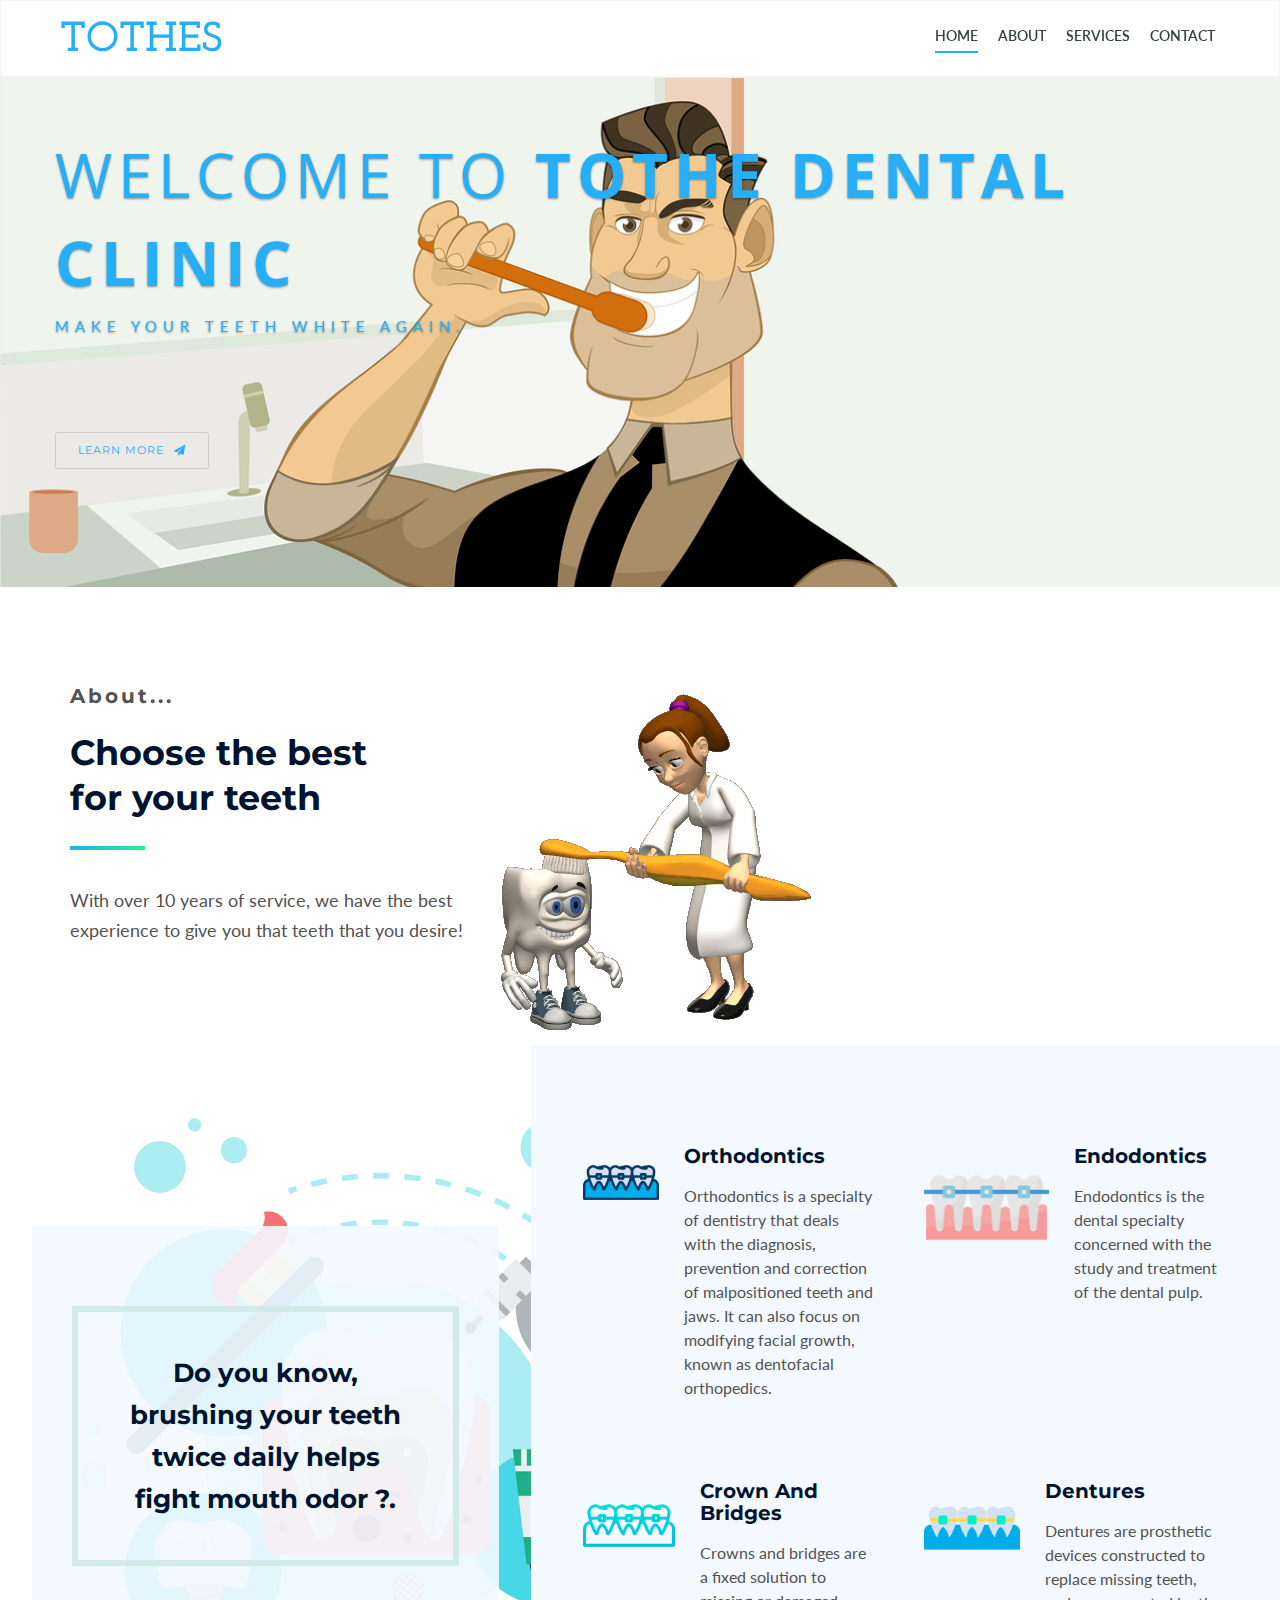
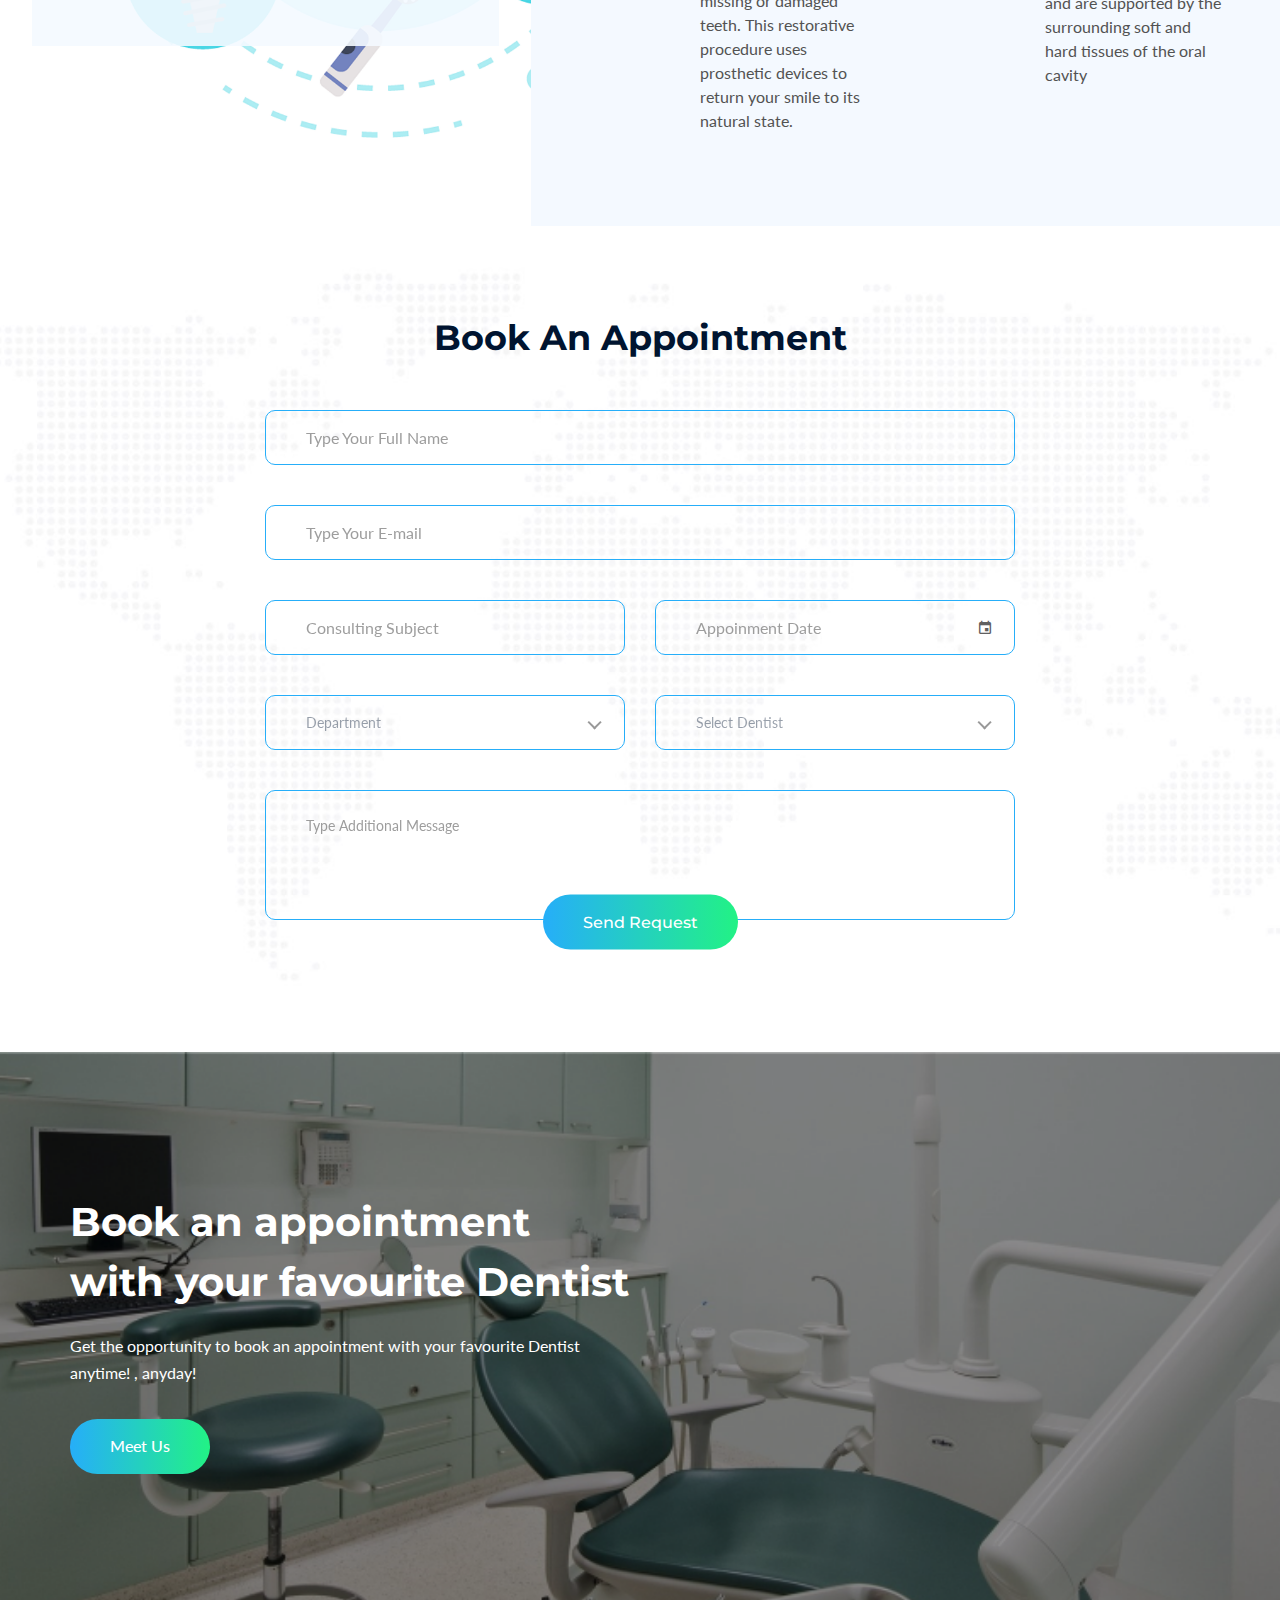
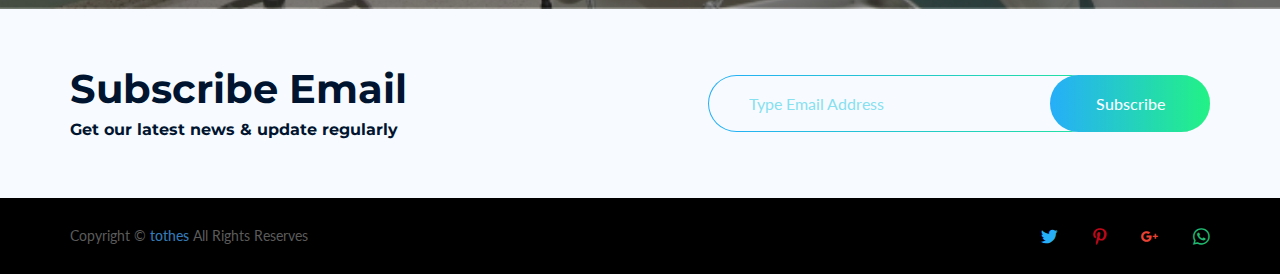
<file: index.html>
<!doctype html>
<html class="no-js" lang="en">

<head>
    <meta charset="utf-8">
    <meta http-equiv="x-ua-compatible" content="ie=edge">
    <title>Tothes - Dental Clinic Service</title>
    <meta name="Best Dental Clinic in Africa" content="">
    <meta name="viewport" content="width=device-width, initial-scale=1">
    
    <!-- Place favicon.ico in the root directory -->
    <link rel="shortcut icon" type="image/x-icon" href="images/favicon.png">
    <link rel="apple-touch-icon" href="apple-touch-icon.png">
    
    <!-- All css files are included here. -->
    <link rel="stylesheet" href="css/bootstrap.min.css">
    <link rel="stylesheet" href="css/bootstrap.minn.css">
    <link rel="stylesheet" href="css/plugin.css">
    <link rel="stylesheet" href="css/default.css">
    <link rel="stylesheet" href="style.css">
    <link rel="stylesheet" href="css/responsive.css">
    <link rel="stylesheet" type="text/css" href="css/font-awesome.min.css">
    <link href='https://fonts.googleapis.com/css?family=Open+Sans:300,600|Raleway:600,300|Josefin+Slab:400,700,600italic,600,400italic' rel='stylesheet' type='text/css'>
    <link rel="stylesheet" type="text/css" href="css/slick-team-slider.css" />
    <link rel="stylesheet" type="text/css" href="css/style.css">
    
    <!-- Modernizr JS -->
    <script src="js/vendor/modernizr-2.8.3.min.js"></script>
</head>

<body>
    <!-- Body main wrapper start -->
    <div class="wrapper">
        <!-- Start Header Style -->
        <!--HEADER START-->
  <div class="main-navigation navbar-fixed-top">
    <nav class="navbar navbar-default">
      <div class="container">
        <div class="navbar-header">
          <button type="button" class="navbar-toggle" data-toggle="collapse" data-target="#myNavbar">
			    <span class="icon-bar"></span>
			    <span class="icon-bar"></span>
			    <span class="icon-bar"></span>
			  </button>
          <a class="navbar-brand" href="index.html" style="color: #26aef9;">Tothes</a>
        </div>
        <div class="collapse navbar-collapse" id="myNavbar">
          <ul class="nav navbar-nav navbar-right">
            <li class="active"><a href="index.html">Home</a></li>
            <li><a href="about-us.html">about</a></li>
            <li><a href="service.html">Services</a></li>
            <li><a href="contact-us.html">Contact</a></li>
          </ul>
        </div>
      </div>
    </nav>
  </div>
  <!--HEADER END-->

  <!--BANNER START-->
  <div id="banner" class="section-padding">
    <div class="container">
      <div class="row">
        <div class="jumbotron">
          <h1 class="small" style="color: #26aef9">Welcome To <span class="bold">Tothe Dental Clinic</span></h1>
          <p class="big" style="color: #26aef9">Make your teeth White again.</p>
          <a href="about-us.html" class="btn btn-banner" style="color: #26aef9">Learn More<i class="fa fa-send"></i></a>
        </div>
      </div>
    </div>
  </div>
  <!--BANNER END-->
       
        <!-- Start Support Area -->
        <section class="htc__support__area ptb--100 bg__white">
            <div class="container">
                <div class="row">
                    <div class="htc__support__wrap clearfix">
                        <div class="about__right_image">
                            <img src="images/about/h_about.gif" alt="">
                        </div>
                        <div class="col-lg-7 col-sm-12 col-12">
                            <div class="htc__support__content">
                                <div class="htc__support__inner">
                                    <h4 class="text--theme">About...</h4>
                                    <h2 class="text--theme">Choose the best <br>  for your teeth</h2>
                                    <div class="htc__support__details">
                                        <p> With over 10 years of service, we have the best experience to give you that teeth that you desire!</p>
                                    </div>
                                </div>
                            </div>
                        </div>
                    </div>
                </div>
            </div>
        </section>
        <!-- End Support Area -->
        <!-- Start Try Solve Area -->
        <section class="htc__try__solve__area">
            <div class="container-fluid">
                <div class="home--try" style="background: rgba(0, 0, 0, 0) url(images/about/2.png) no-repeat scroll 0 0 / cover;" >
                    <div class="htc__try__solveleft">
                        <div class="htc__try__details">
                            <div class="try_solve_middle_inner">
                                <h2>Do you know, brushing your teeth twice daily helps fight mouth odor ?.</h2>
                            </div>
                        </div>
                    </div>
                </div>                
                <div class="row">
                    <div class="offset-lg-5 col-lg-7 col-md-12 col-12">
                        <div class="htc__solve__items">
                            <div class="htc__solve__content pb--80">
                                <!-- Start Single Items -->
                                <div class="ht__sin__solve">
                                    <div class="ser_icon">
                                        <img src="images/service/icon/ser-cion.png" alt="services Icon">
                                    </div>
                                    <div class="ser__content">
                                        <h4><a href="single-services.html">Orthodontics</a></h4>
                                        <p>Orthodontics is a specialty of dentistry that deals with the diagnosis, prevention and correction of malpositioned teeth and jaws. It can also focus on modifying facial growth, known as dentofacial orthopedics.</p>
                                    </div>
                                </div>
                                <!-- End Single Items -->
                                <!-- Start Single Items -->
                                <div class="ht__sin__solve">
                                    <div class="ser_icon">
                                        <img src="images/service/icon/ser-cion-3.png" alt="services Icon">
                                    </div>
                                    <div class="ser__content">
                                        <h4><a href="single-services.html">Endodontics</a></h4>
                                        <p>Endodontics is the dental specialty concerned with the study and treatment of the dental pulp.</p>
                                    </div>
                                </div>
                            </div>
                            <!-- End Single Items -->
                            <div class="htc__solve__content">
                                <!-- Start Single Items -->
                                <div class="ht__sin__solve">
                                    <div class="ser_icon">
                                        <img src="images/service/icon/ser-cion-2.png" alt="services Icon">
                                    </div>
                                    <div class="ser__content">
                                        <h4><a href="single-services.html">Crown and bridges</a></h4>
                                        <p>Crowns and bridges are a fixed solution to missing or damaged teeth. This restorative procedure uses prosthetic devices to return your smile to its natural state.</p>
                                    </div>
                                </div>
                                <!-- End Single Items -->
                                <!-- Start Single Items -->
                                <div class="ht__sin__solve">
                                    <div class="ser_icon">
                                        <img src="images/service/icon/ser-cion-4.png" alt="services Icon">
                                    </div> 
                                    <div class="ser__content">
                                        <h4><a href="single-services.html">Dentures</a></h4>
                                        <p>Dentures are prosthetic devices constructed to replace missing teeth, and are supported by the surrounding soft and hard tissues of the oral cavity</p>
                                    </div>
                                </div>
                                <!-- End Single Items -->
                            </div>
                        </div>
                    </div>
                </div>
            </div>
        </section>
        <!-- End Try Solve Area -->
        <!-- Start Gallery Area -->
        
        <!-- End Gallery Area -->
        <!-- Start Appoinment Area -->
        <section class="htc__appoinment__area">
            <div class="container">
                    <div class="row">
                        <div class="col-xl-8 offset-xl-2 col-lg-12 col-12">
                            <div class="section__title text-center">
                                <h2>Book an Appointment</h2>
                            </div>
                            <div class="htc__appoinment__wrap">
                                <div class="htc__appoinment__form">
                                    <form action="#">
                                        <div class="htc__app__box__inner">
                                            <div class="htc__app__box">
                                                <div class="input_inner">
                                                    <input type="text" placeholder="Type Your Full Name">
                                                </div>
                                            </div>
                                         </div>
                                        <div class="htc__app__box__inner">
                                            <div class="htc__app__box">
                                                <input type="email" placeholder="Type Your E-mail">
                                            </div>
                                        </div>
                                        <div class="htc__app__box__inner">
                                            <div class="htc__app__box">
                                                <input type="text" placeholder="Consulting Subject">
                                            </div>
                                            <div class="htc__app__box psy__calendar">
                                                <input class="date__dropdown" placeholder="Appoinment Date" type="text" id="datepicker">
                                            </div>
                                        </div> 
                                        <div class="htc__app__box__inner">
                                            
                                            <div class="htc__app__box doctor_select">
                                                <div class="doctor_select_inner">
                                                    <select>
                                                        <option value="1" selected>Department</option>
                                                        <option value="2" >Orthodontics</option>
                                                        <option value="3" >Endodontics</option>
                                                        <option value="4" >Crown And Bridges</option>
                                                        <option value="5" >Dentures</option>
                                                    </select>
                                                </div>
                                            </div> 
                                            <div class="htc__app__box doctor_select">
                                                <div class="doctor_select_inner">
                                                    <select>
                                                        <option value="1" selected>Select Dentist</option>
                                                        <option value="2" >Dr. Kunle Asiwaju</option>
                                                        <option value="3" >Dr. Chinedu Anaka</option>
                                                        <option value="4" >Dr. Mohammed Suliat</option>
                                                        <option value="5" >Dr. Segun Oluwa</option>
                                                    </select>
                                                </div>
                                            </div>
                                        </div>
                                        <div class="appoinment_message">
                                            <div class="htc__app__box message">
                                               <textarea name="Message" placeholder="Type Additional Message"></textarea>
                                            </div>
                                            <div class="ht__appoin__btn">
                                                <button type="submit">Send Request</button>
                                            </div>
                                        </div>
                                    </form>
                                </div>                            
                            </div>                            
                        </div>
                    </div>
                </div>
        
        </section>
        <!-- End Appoinment Area -->
        
        <!--Special Banner start-->
        <div class="special_banner">
            <div class="container">
                <div class="row">
                    <div class="col-lg-7 col-12">
                        <div class="sepcial_banner_content">
                            <h2 style="color: white">Book an appointment</h2>
                            <h2 style="color: white">with your favourite Dentist</h2>
                            <p style="color: white">Get the opportunity to book an appointment with your favourite Dentist anytime! , anyday!</p>
                            <a href="dentist-details.html">Meet us</a>
                        </div>
                    </div>
                </div>
            </div>
        </div>
        <!--special Banner end-->

        
        
       
        <!-- Start Subscribe Area -->
        <section class="htc__subscribe__area subscribe--transparent">
            <div class="container">
                <div class="row">
                    <div class="col-12">
                        <div class="htc__subscribe__inner">
                            <div class="newsletter_section_title">
                                <h2 class="text-theme">Subscribe Email</h2>
                                <h4>Get our latest news & update regularly</h4>
                            </div>
                            <div class="newsletter__form">
                                <div class="input__box">
                                    <form action="#">
                                        <div class="input_email_inner">
                                            <input type="email" placeholder="Type Email Address">
                                        </div>
                                        <button type="submit">Subscribe</button>
                                    </form>
                                </div>        
                            </div>
                        </div>
                    </div>
                </div>
            </div>
        </section>
        <!-- End Subscribe Area -->
        <!-- Start Footer Area -->
        <footer class="footer_area">
            
            <div class="copyright">
                <div class="container">
                    <div class="row">
                        <div class="col-12">
                            <div class="copyright__content">
                                <div class="copyright__inner">
                                    <p>Copyright © <a href="#">tothes</a> All Rights Reserves </p>
                                </div>
                                <div class="social__icon">
                                    <a href="#"><i class="zmdi zmdi-twitter"></i></a>
                                    <a href="#"><i class="zmdi zmdi-pinterest"></i></a>
                                    <a href="#"><i class="zmdi zmdi-google-plus"></i></a>
                                    <a href="#"><i class="zmdi zmdi-whatsapp"></i></a>
                                </div>
                            </div>
                        </div>
                    </div>
                </div>
            </div>
            <!-- End Copyright Area -->
        </footer>
        <!-- End Footer Area -->
        
        
    </div>
    <!-- Body main wrapper end -->

    <!-- Placed js at the end of the document so the pages load faster -->

    <!-- jquery latest version -->
    <script src="js/vendor/jquery.js"></script>
    <script src="js/bootstrap.min.js"></script>
    <script src="js/popper.js"></script>
    <script src="js/plugins.js"></script>
    <script src="js/main.js"></script>
    <script src="js/jquery.min.js"></script>
    <script src="js/jquery.easing.min.js"></script>
    <script type="text/javascript" src="js/slick.min.js"></script>
    <script type="text/javascript" src="js/custom.js"></script>

</body>

</html>
</file>
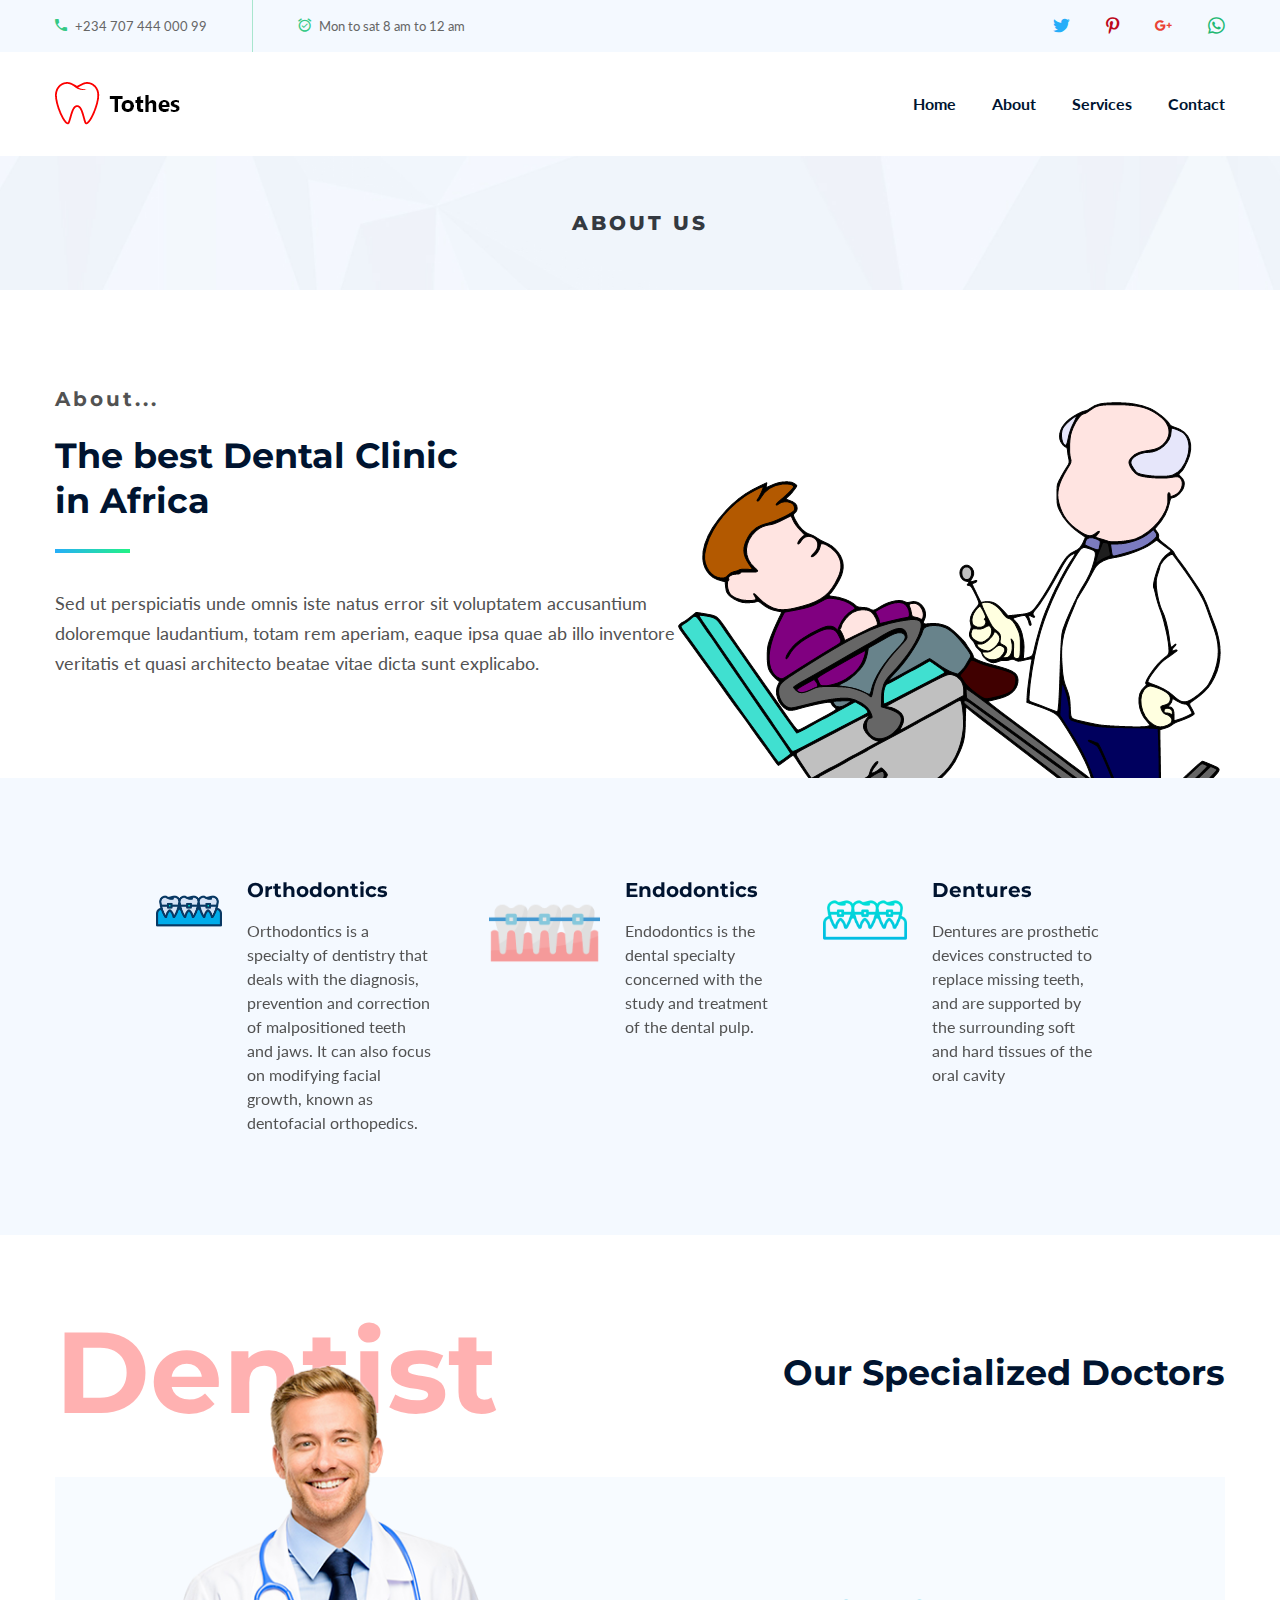
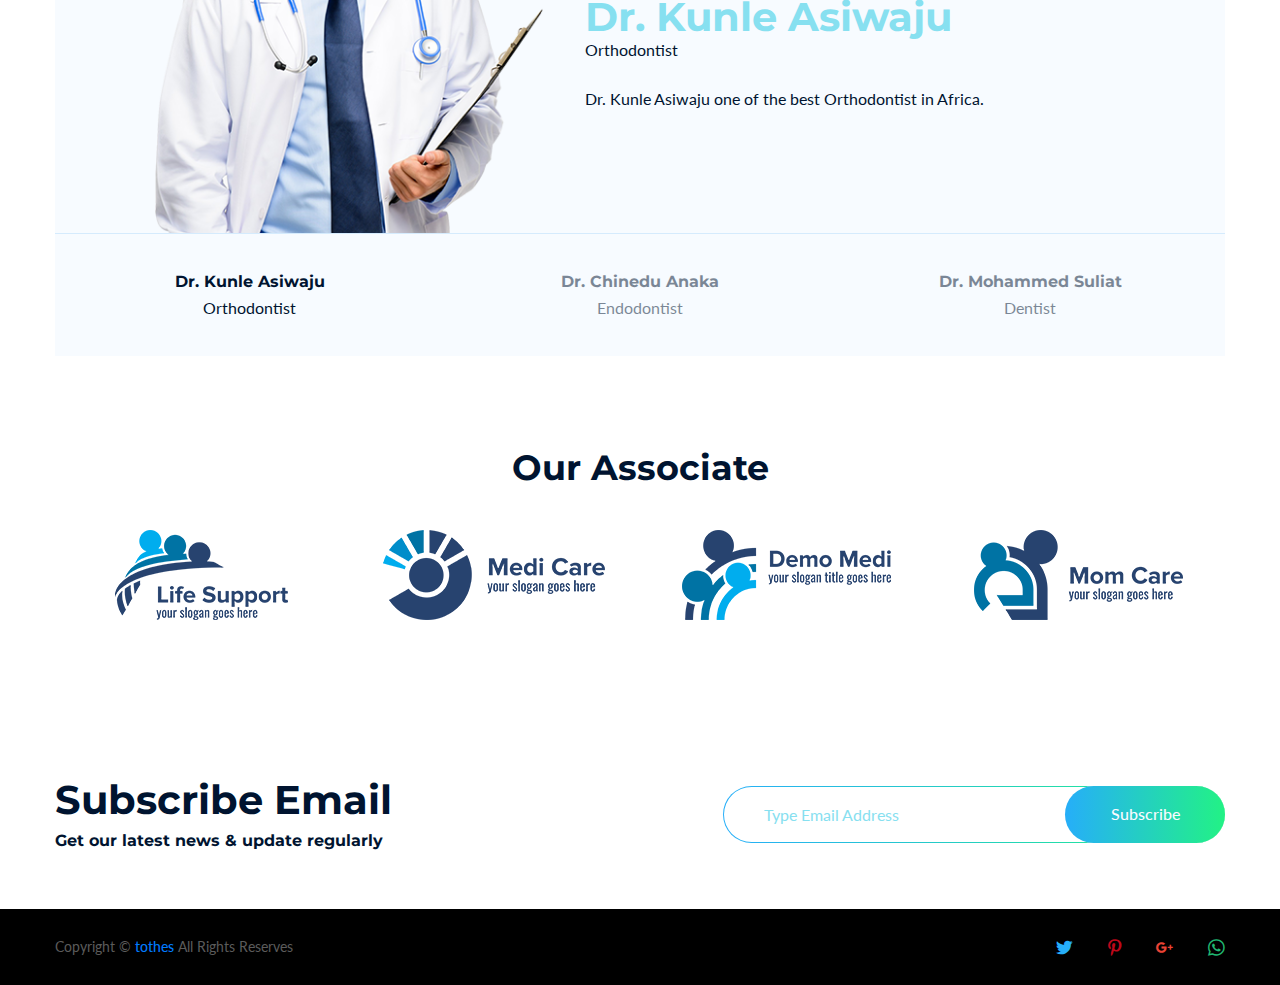
<file: about-us.html>
<!doctype html>
<html class="no-js" lang="en">

<head>
    <meta charset="utf-8">
    <meta http-equiv="x-ua-compatible" content="ie=edge">
    <title>Tothes - Dental Clinic Service</title>
    <meta name="Best Dental Clinic in Africa" content="">
    <meta name="viewport" content="width=device-width, initial-scale=1">
    
    <!-- Place favicon.ico in the root directory -->
    <link rel="shortcut icon" type="image/x-icon" href="images/favicon.png">
    <link rel="apple-touch-icon" href="apple-touch-icon.png">
    
    <!-- All css files are included here. -->
    <link rel="stylesheet" href="css/bootstrap.min.css">
    <link rel="stylesheet" href="css/plugin.css">
    <link rel="stylesheet" href="css/default.css">
    <link rel="stylesheet" href="style.css">
    <link rel="stylesheet" href="css/responsive.css">
    
    <!-- Modernizr JS -->
    <script src="js/vendor/modernizr-2.8.3.min.js"></script>
</head>

<body>
    <!-- Body main wrapper start -->
    <div class="wrapper">
        <!-- Start Header Style -->
        <header class="htc__header">
            <!-- Start Header Top Area -->
            <div class="htc__header__top">
                <div class="container">
                    <div class="row ">
                        <div class="col-lg-6 col-md-8 col-12">
                            <div class="ht__header__top__left">
                                <p><span><i class="zmdi zmdi-phone"></i></span>+234 707 444 000 99 </p>
                                <p><span><i class="zmdi zmdi-alarm-check"></i></span>Mon to sat 8 am to 12 am</p>
                            </div>
                        </div>
                        <div class="col-lg-6 col-md-4 col-12">
                            <div class="ht__header__top__right">
                                <div class="social_icon">
                                    <a href="#"><i class="zmdi zmdi-twitter"></i></a>
                                    <a href="#"><i class="zmdi zmdi-pinterest"></i></a>
                                    <a href="#"><i class="zmdi zmdi-google-plus"></i></a>
                                    <a href="#"><i class="zmdi zmdi-whatsapp"></i></a>
                                </div>
                            </div>
                        </div>
                    </div>
                </div>
            </div>
            <!-- End Header Top Area -->
            <!-- Start Mainmenu Area -->
            <div id="sticky-header-with-topbar" class="mainmenu__wrap sticky__header">
                <div class="container">
                    <div class="row align-items-center">
                        <div class="col-md-3 col-lg-3 col-sm-6 col-xs-7">
                            <div class="logo">
                                <a href="index.html">
                                    <img src="images/logo/logo.png" alt="logo">
                                </a>
                            </div>
                        </div>
                        <div class="col-md-9 col-lg-9 d-none d-lg-block">
                            <nav class="main__menu__nav ">
                                <ul class="main__menu">
                                    <li class="drop"><a href="index.html">Home</a>
                                    </li>
                                    <li class="drop"><a href="about-us.html">About</a></li>
                                    <li class="drop"><a href="service.html">Services</a>
                                    </li>
                                    <li class="drop"><a href="contact-us.html">Contact</a></li>
                                </ul>
                            </nav>
                        </div>
                       
                        <div class="col-12">
                            <div class="mobile-menu d-lg-none">
                                <nav>
                                    <ul>
                                        <li class="drop"><a href="index.html">Home</a></li>
                                        <li class="drop"><a href="about-us.html">About</a></li>
                                        <li class="drop"><a href="service.html">Services</a></li>
                                        <li class="drop"><a href="contact-us.html">Contact</a></li>
                                    </ul>
                                </nav>
                            </div>
                        </div>
                    </div>
                </div>
            </div>
            <!-- End Mainmenu Area -->
            <!-- End Mainmenu Area -->
        </header>
        <!-- End Header Style -->

        <!-- Start Bradcaump area -->
        <div class="ht__bradcaump__area">
            <div class="container">
                <div class="row">
                    <div class="col-12">
                        <div class="bradcaump__title text-center">
                            <h2 class="bradcaump-title">About us</h2>
                        </div>
                    </div>
                </div>
            </div>
         </div>
        <!-- End Bradcaump area -->  
        
        <!-- Start Support Area -->
        <section class="htc__support__area ptb--100 bg__white  about-page">
            <div class="container">
                <div class="row">
                    <div class="htc__support__wrap clearfix">
                        <div class="about__right_image">
                            <img src="images/about/h_about-2.png" alt="">
                        </div>
                        <div class="col-lg-7 col-sm-12 col-12">
                            <div class="htc__support__content">
                                <div class="htc__support__inner">
                                    <h4 class="text--theme">About...</h4>
                                    <h2 class="text--theme">The best Dental Clinic <br>  in Africa</h2>
                                    <div class="htc__support__details">
                                        <p>Sed ut perspiciatis unde omnis iste natus error sit voluptatem accusantium doloremque laudantium, totam rem aperiam, eaque ipsa quae ab illo inventore veritatis et quasi architecto beatae vitae dicta sunt explicabo.</p>
                                    </div>
                                </div>
                            </div>
                        </div>
                    </div>
                </div>
            </div>
        </section>
        <!-- End Support Area -->            
        <!-- Start Try Solve Area -->
        <section class="htc__try__solve__area about__us ptb--100">
            <div class="container">
                <div class="row">
                    <div class="services__list owl-carousel">
                        <div class="col-lg-4 ">
                            <!-- Start Single Items -->
                            <div class="ht__sin__solve">
                                <div class="ser_icon">
                                    <img src="images/service/icon/ser-cion.png" alt="services Icon">
                                </div>
                                <div class="ser__content">
                                    <h4><a href="single-services.html">Orthodontics</a></h4>
                                    <p>Orthodontics is a specialty of dentistry that deals with the diagnosis, prevention and correction of malpositioned teeth and jaws. It can also focus on modifying facial growth, known as dentofacial orthopedics.</p>
                                </div>
                            </div>
                            <!-- End Single Items -->
                        </div>
                        <div class="col-lg-4 ">
                            <!-- Start Single Items -->
                            <div class="ht__sin__solve">
                                <div class="ser_icon">
                                    <img src="images/service/icon/ser-cion-3.png" alt="services Icon">
                                </div>
                                <div class="ser__content">
                                    <h4><a href="single-services.html">Endodontics</a></h4>
                                    <p>Endodontics is the dental specialty concerned with the study and treatment of the dental pulp.</p>
                                </div>
                            </div>
                            <!-- End Single Items -->
                        </div>
                        <div class="col-lg-4 ">
                            <!-- Start Single Items -->
                            <div class="ht__sin__solve">
                                <div class="ser_icon">
                                    <img src="images/service/icon/ser-cion-2.png" alt="services Icon">
                                </div>
                                <div class="ser__content">
                                    <h4><a href="single-services.html">Dentures</a></h4>
                                    <p>Dentures are prosthetic devices constructed to replace missing teeth, and are supported by the surrounding soft and hard tissues of the oral cavity</p>
                                </div>
                            </div>
                            <!-- End Single Items -->
                        </div>
                    </div>
                </div>
            </div>
        </section>
        <!-- End Try Solve Area --> 
                                     
        <!--Specialized Doctor start-->   
        <div class="specialized_doctor pt--80">
            <div class="container">
                <div class="row">
                    <div class="col-12">
                        <div class="specialized_doctor_title">
                            <div class="title_left">
                                <h1 style="color: red;">Dentist</h1>
                            </div>
                            <div class="title_right section__title">
                                <h2>Our specialized doctors</h2>
                            </div> 
                        </div>
                        <div class="doctor_tab_inner">
                            <div class="tab-content">
                                <div role="tabpanel" class="tab-pane active show fade" id="mohin">
                                    <div class="doctor_details">
                                        <div class="doctor_img">
                                            <img src="images/doctor/1.png" alt="">
                                        </div>
                                        <div class="doctor_content">
                                            <div class="doctor_name">
                                                <h2>Dr. Kunle Asiwaju</h2>
                                                <span>Orthodontist</span>
                                            </div>
                                            <p>Dr. Kunle Asiwaju one of the best Orthodontist in Africa.</p>
                                            <!-- <div class="contact_btn">
                                                <a href="doctor-details.html">Contact Me</a>
                                            </div> -->
                                        </div>
                                    </div>
                                </div>
                                <div role="tabpanel" class="tab-pane fade" id="arif">
                                    <div class="doctor_details">
                                        <div class="doctor_img">
                                            <img src="images/doctor/2.png" alt="">
                                        </div>
                                        <div class="doctor_content">
                                            <div class="doctor_name">
                                                <h2>Dr. Chinedu Anaka</h2>
                                                <span>Endodontist</span>
                                            </div>
                                            <p>Dr. Chinedu Anaka one of the best Orthodontist in Africa.</p>
                                            <!-- <div class="contact_btn">
                                                <a href="doctor-details.html">Contact Me</a>
                                            </div> -->
                                        </div>
                                    </div>
                                </div>
                                <div role="tabpanel" class="tab-pane fade" id="james">
                                    <div class="doctor_details">
                                        <div class="doctor_img">
                                            <img src="images/doctor/3.png" alt="">
                                        </div>
                                        <div class="doctor_content">
                                            <div class="doctor_name">
                                                <h2>Dr. Mohammed Suliat</h2>
                                                <span>Dentist</span>
                                            </div>
                                            <p>Dr. Mohammed Suliat one of the best Orthodontist in Africa.</p>
                                            <!-- <div class="contact_btn">
                                                <a href="doctor-details.html">Contact Me</a>
                                            </div> -->
                                        </div>
                                    </div>
                                </div>
                            </div>
                            <div class="doctor_name_tab">
                               
                                <ul class="nav" role="tablist">
                                    <li>
                                        <a href="#mohin" class="active" aria-controls="mohin" data-toggle="tab">
                                            <span class="doctor_name">Dr. Kunle Asiwaju</span>
                                            <span class="doctor_designation">Orthodontist</span>
                                        </a>
                                    </li>
                                    <li>
                                        <a href="#arif" aria-controls="arif" data-toggle="tab">
                                            <span class="doctor_name">Dr. Chinedu Anaka</span>
                                            <span class="doctor_designation">Endodontist</span>
                                        </a>
                                    </li>
                                    <li>
                                        <a href="#james" aria-controls="james" data-toggle="tab">
                                            <span class="doctor_name">Dr. Mohammed Suliat</span>
                                            <span class="doctor_designation">Dentist</span>
                                        </a>
                                    </li>
                                </ul>
                            </div>
                        </div>
                    </div>
                </div>
            </div>
        </div>
        <!--Specialized Doctor end-->    
        
        <!--Our brand section -->
        <div class="our_brand_section ptb--100">
            <div class="container">
                <div class="row">
                    <div class="col-12">
                        <div class="section__title text-center pb--40">
                            <h2 class="title__line text--theme">Our associate</h2>
                        </div>
                    </div>
                </div>
                <div class="row">
                    <div class="col-12">
                        <div class="our__brand_list owl-carousel">
                            <div class="single_brand">
                                <a href="#">
                                    <img src="images/brand/1.png" alt="">
                                </a>
                            </div>
                            <div class="single_brand">
                                <a href="#">
                                    <img src="images/brand/2.png" alt="">
                                </a>
                            </div>
                            <div class="single_brand">
                                <a href="#">
                                    <img src="images/brand/3.png" alt="">
                                </a>
                            </div>
                            <div class="single_brand">
                                <a href="#">
                                    <img src="images/brand/4.png" alt="">
                                </a>
                            </div>
                            
                            <div class="single_brand">
                                <a href="#">
                                    <img src="images/brand/1.png" alt="">
                                </a>
                            </div>
                            <div class="single_brand">
                                <a href="#">
                                    <img src="images/brand/2.png" alt="">
                                </a>
                            </div>
                            <div class="single_brand">
                                <a href="#">
                                    <img src="images/brand/3.png" alt="">
                                </a>
                            </div>
                            <div class="single_brand">
                                <a href="#">
                                    <img src="images/brand/4.png" alt="">
                                </a>
                            </div>
                            
                        </div>
                    </div>
                    
                </div>
            </div>
        </div>                                                                             
        <!--Our brand section end-->                                                                             
                                                                                                                                                                                                                
        
        <!-- Start Subscribe Area -->
        <section class="htc__subscribe__area bg-2 subscribe--transparent">
            <div class="container">
                <div class="row">
                    <div class="col-12">
                        <div class="htc__subscribe__inner">
                            <div class="newsletter_section_title">
                                <h2 class="text-theme">Subscribe Email</h2>
                                <h4>Get our latest news & update regularly</h4>
                            </div>
                            <div class="newsletter__form">
                                <div class="input__box">
                                    <form action="#">
                                        <div class="input_email_inner">
                                            <input type="email" placeholder="Type Email Address">
                                        </div>
                                        <button type="submit">Subscribe</button>
                                    </form>
                                </div>        
                            </div>
                        </div>
                    </div>
                </div>
            </div>
        </section>
        <!-- End Subscribe Area -->
       <!-- Start Footer Area -->
       <footer class="footer_area">
            
        <div class="copyright">
            <div class="container">
                <div class="row">
                    <div class="col-12">
                        <div class="copyright__content">
                            <div class="copyright__inner">
                                <p>Copyright © <a href="#">tothes</a> All Rights Reserves </p>
                            </div>
                            <div class="social__icon">
                                <a href="#"><i class="zmdi zmdi-twitter"></i></a>
                                <a href="#"><i class="zmdi zmdi-pinterest"></i></a>
                                <a href="#"><i class="zmdi zmdi-google-plus"></i></a>
                                <a href="#"><i class="zmdi zmdi-whatsapp"></i></a>
                            </div>
                        </div>
                    </div>
                </div>
            </div>
        </div>
        <!-- End Copyright Area -->
    </footer>
        <!-- End Footer Area -->
    </div>
    <!-- Body main wrapper end -->


    <!-- jquery latest version -->
    <script src="js/vendor/jquery.js"></script>
    <script src="js/bootstrap.min.js"></script>
    <script src="js/popper.js"></script>
    <script src="js/plugins.js"></script>
    <script src="js/main.js"></script>

</body>
</html>
</file>
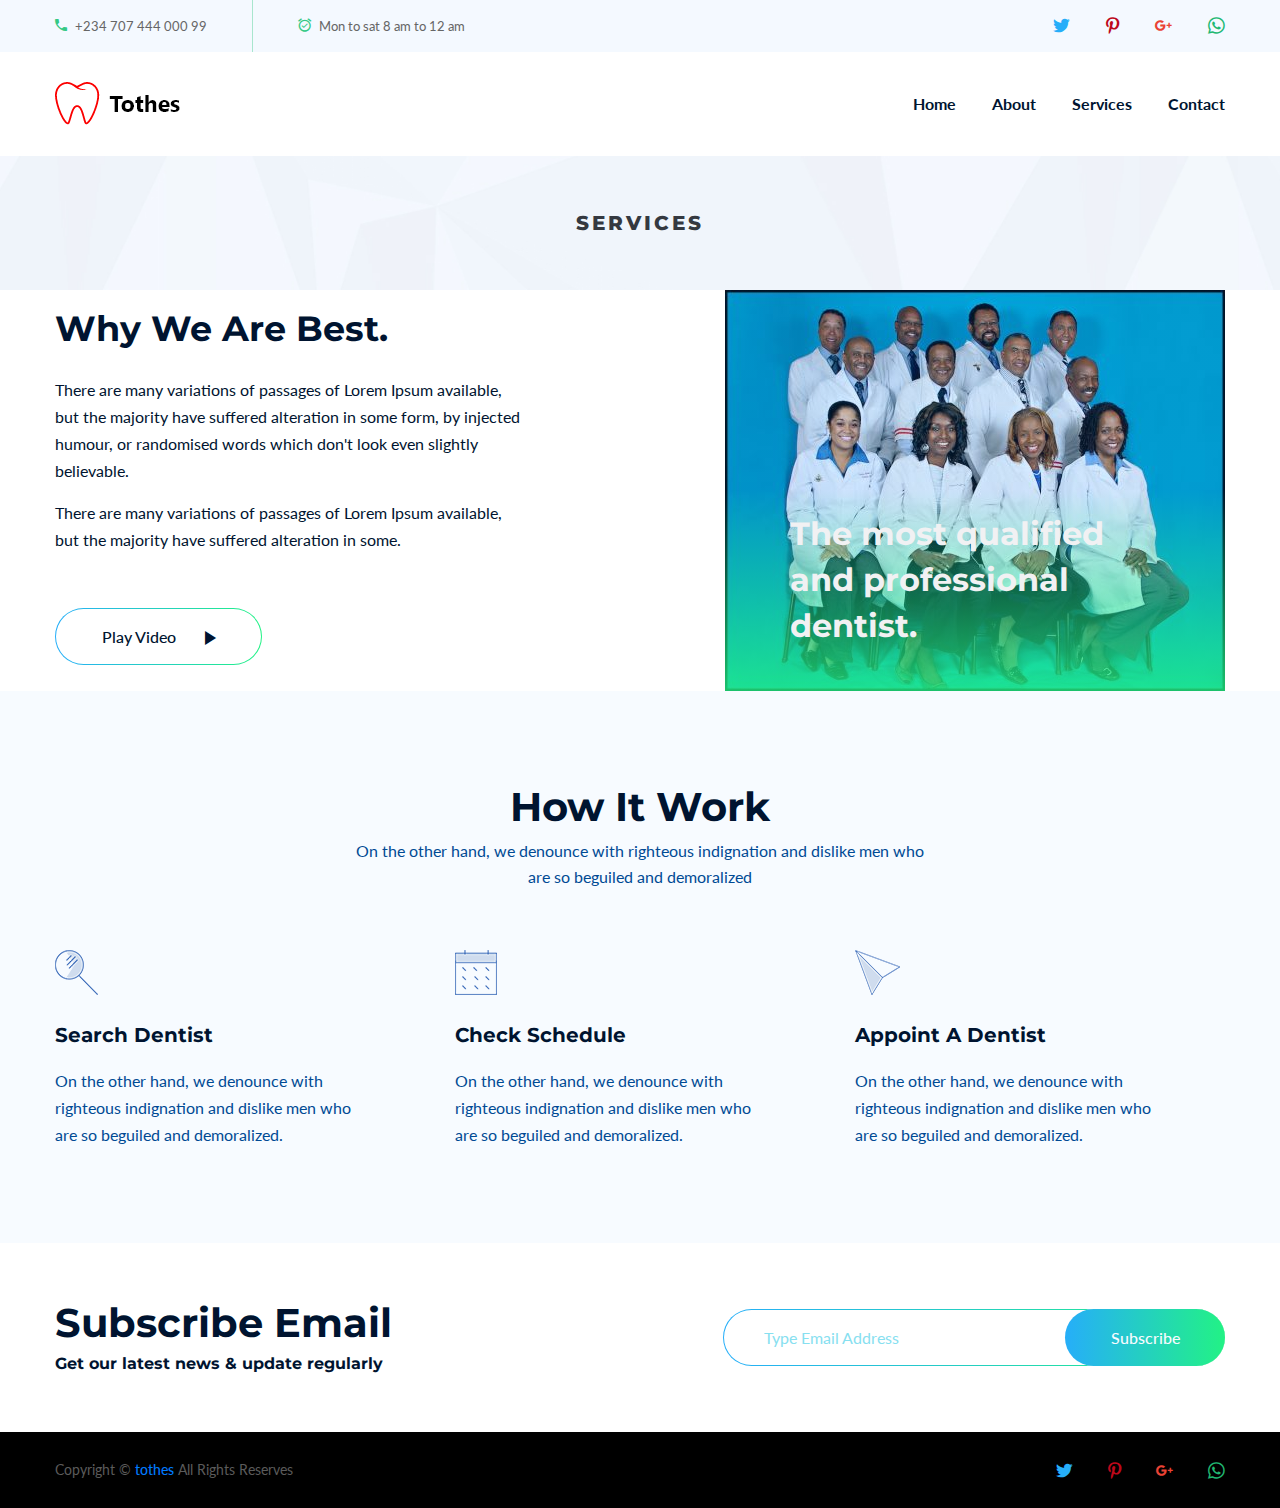
<file: service.html>
<!doctype html>
<html class="no-js" lang="en">

<head>
    <meta charset="utf-8">
    <meta http-equiv="x-ua-compatible" content="ie=edge">
    <title>Tothes - Dental Clinic Service</title>
    <meta name="Best Dental Clinic in Africa" content="">
    <meta name="viewport" content="width=device-width, initial-scale=1">
    
    <!-- Place favicon.ico in the root directory -->
    <link rel="shortcut icon" type="image/x-icon" href="images/favicon.png">
    <link rel="apple-touch-icon" href="apple-touch-icon.png">
    
    <!-- All css files are included here. -->
    <link rel="stylesheet" href="css/bootstrap.min.css">
    <link rel="stylesheet" href="css/plugin.css">
    <link rel="stylesheet" href="css/default.css">
    <link rel="stylesheet" href="style.css">
    <link rel="stylesheet" href="css/responsive.css">
    
    <!-- Modernizr JS -->
    <script src="js/vendor/modernizr-2.8.3.min.js"></script>
</head>

<body>
    <!-- Body main wrapper start -->
    <div class="wrapper">
        <!-- Start Header Style -->
        <header class="htc__header">
            <!-- Start Header Top Area -->
            <div class="htc__header__top">
                <div class="container">
                    <div class="row ">
                        <div class="col-lg-6 col-md-8 col-12">
                            <div class="ht__header__top__left">
                                <p><span><i class="zmdi zmdi-phone"></i></span>+234 707 444 000 99 </p>
                                <p><span><i class="zmdi zmdi-alarm-check"></i></span>Mon to sat 8 am to 12 am</p>
                            </div>
                        </div>
                        <div class="col-lg-6 col-md-4 col-12">
                            <div class="ht__header__top__right">
                                <div class="social_icon">
                                    <a href="#"><i class="zmdi zmdi-twitter"></i></a>
                                    <a href="#"><i class="zmdi zmdi-pinterest"></i></a>
                                    <a href="#"><i class="zmdi zmdi-google-plus"></i></a>
                                    <a href="#"><i class="zmdi zmdi-whatsapp"></i></a>
                                </div>
                            </div>
                        </div>
                    </div>
                </div>
            </div>
            <!-- End Header Top Area -->
            <!-- Start Mainmenu Area -->
            <div id="sticky-header-with-topbar" class="mainmenu__wrap sticky__header">
                <div class="container">
                    <div class="row align-items-center">
                        <div class="col-md-3 col-lg-3 col-sm-6 col-xs-7">
                            <div class="logo">
                                <a href="index.html">
                                    <img src="images/logo/logo.png" alt="logo">
                                </a>
                            </div>
                        </div>
                        <div class="col-md-9 col-lg-9 d-none d-lg-block">
                            <nav class="main__menu__nav ">
                                <ul class="main__menu">
                                    <li class="drop"><a href="index.html">Home</a>
                                    </li>
                                    <li class="drop"><a href="about-us.html">About</a></li>
                                    <li class="drop"><a href="service.html">Services</a>
                                    </li>
                                    <li class="drop"><a href="contact-us.html">Contact</a></li>
                                </ul>
                            </nav>
                        </div>
                       
                        <div class="col-12">
                            <div class="mobile-menu d-lg-none">
                                <nav>
                                    <ul>
                                        <li class="drop"><a href="index.html">Home</a></li>
                                        <li class="drop"><a href="about-us.html">About</a></li>
                                        <li class="drop"><a href="service.html">Services</a></li>
                                        <li class="drop"><a href="contact-us.html">Contact</a></li>
                                    </ul>
                                </nav>
                            </div>
                        </div>
                    </div>
                </div>
            </div>
            <!-- End Mainmenu Area -->
            <!-- End Mainmenu Area -->
        </header>
        <!-- End Header Style -->
        
        <!-- Start Bradcaump area -->
        <div class="ht__bradcaump__area">
            <div class="container">
                <div class="row">
                    <div class="col-12">
                        <div class="bradcaump__title text-center">
                            <h2 class="bradcaump-title">services</h2>
                        </div>
                    </div>
                </div>
            </div>
         </div>
        <!-- End Bradcaump area -->  
        
        
        <!-- End Try Solve Area -->                     
                      
        <!--We are best section start-->
        <div class="why_are_best_section">
            <div class="container">
                <div class="row">
                    <div class="col-xl-5 col-lg-6 col-md-12 col-12">
                        <div class="we_are_best_content">
                            <div class="section__title">
                                <h2 class="title__line text--theme">Why we are best.</h2>
                            </div> 
                            <div class="dscription_we_are_best">
                                <p>There are many variations of passages of Lorem Ipsum available, but the majority have suffered alteration in some form, by injected humour, or randomised words which don't look even slightly believable.</p>
                                <p>There are many variations of passages of Lorem Ipsum available, but the majority have suffered alteration in some.</p>
                            </div>
                            <div class="vide_play_button">
                                <div class="play_button_inner">
                                    <a href="https://www.youtube.com/watch?v=KeKNjVg22pc">Play Video <i class="zmdi zmdi-play"></i></a>
                                </div>
                            </div>
                        </div>
                    </div>
                    <div class="col-xl-7 col-lg-6 col-md-12 col-12">
                        <div class="we_are_best_image text-right">
                            <div class="best_image_inner">
                                <img src="images/service/best/banner.jpg" alt="">
                                <h2>The most qualified and professional dentist.</h2>
                            </div>
                        </div>
                    </div>
                </div>
            </div>
        </div>                            
        <!--We are best section end-->  
        
         
        <!--How it work section start-->
        <div class="how_it_work_section ptb--100">
            <div class="container">
                <div class="row">
                    <div class="col-lg-6 offset-lg-3 col-12">
                        <div class="section_title--2 text-center pb--60">
                            <h2>How It Work</h2>
                            <p>On the other hand, we denounce with righteous indignation and dislike men who are so beguiled and demoralized</p>
                        </div>
                    </div>
                </div>
                <div class="row">
                    <div class="col-xl-4  col-lg-4 col-md-6 col-12">
                        <div class="single_how_work">
                            <div class="how_work_icon">
                                <img src="images/shape/icon/h-1.png" alt="">
                            </div>
                            <h4>Search Dentist</h4>
                            <p>On the other hand, we denounce with righteous indignation and dislike men who are so beguiled and demoralized.</p>
                        </div>
                    </div>
                    <div class="col-xl-4  col-lg-4 col-md-6 col-12">
                        <div class="single_how_work">
                            <div class="how_work_icon">
                                <img src="images/shape/icon/h-2.png" alt="">
                            </div>
                            <h4>Check Schedule</h4>
                            <p>On the other hand, we denounce with righteous indignation and dislike men who are so beguiled and demoralized.</p>
                        </div>
                    </div>
                    <div class="col-xl-4  col-lg-4 col-md-6 col-12">
                        <div class="single_how_work">
                            <div class="how_work_icon">
                                <img src="images/shape/icon/h-3.png" alt="">
                            </div>
                            <h4>Appoint A Dentist</h4>
                            <p>On the other hand, we denounce with righteous indignation and dislike men who are so beguiled and demoralized.</p>
                        </div>
                    </div>
                </div>
            </div>
        </div>
        <!--How it work section end--> 
        
        
        <!-- Start Subscribe Area -->
        <section class="htc__subscribe__area bg-2 subscribe--transparent ">
            <div class="container">
                <div class="row">
                    <div class="col-12">
                        <div class="htc__subscribe__inner">
                            <div class="newsletter_section_title">
                                <h2 class="text-theme">Subscribe Email</h2>
                                <h4>Get our latest news & update regularly</h4>
                            </div>
                            <div class="newsletter__form">
                                <div class="input__box">
                                    <form action="#">
                                        <div class="input_email_inner">
                                            <input type="email" placeholder="Type Email Address">
                                        </div>
                                        <button type="submit">Subscribe</button>
                                    </form>
                                </div>        
                            </div>
                        </div>
                    </div>
                </div>
            </div>
        </section>
        <!-- End Subscribe Area -->
        <!-- Start Footer Area -->
        <footer class="footer_area">
            
        <div class="copyright">
            <div class="container">
                <div class="row">
                    <div class="col-12">
                        <div class="copyright__content">
                            <div class="copyright__inner">
                                <p>Copyright © <a href="#">tothes</a> All Rights Reserves </p>
                            </div>
                            <div class="social__icon">
                                <a href="#"><i class="zmdi zmdi-twitter"></i></a>
                                <a href="#"><i class="zmdi zmdi-pinterest"></i></a>
                                <a href="#"><i class="zmdi zmdi-google-plus"></i></a>
                                <a href="#"><i class="zmdi zmdi-whatsapp"></i></a>
                            </div>
                        </div>
                    </div>
                </div>
            </div>
        </div>
        <!-- End Copyright Area -->
    </footer>
        <!-- End Footer Area -->
    </div>
    <!-- Body main wrapper end -->

    
    <!-- jquery latest version -->
    <script src="js/vendor/jquery.js"></script>
    <script src="js/bootstrap.min.js"></script>
    <script src="js/popper.js"></script>
    <script src="js/plugins.js"></script>
    <script src="js/main.js"></script>
</body>
</html>
</file>
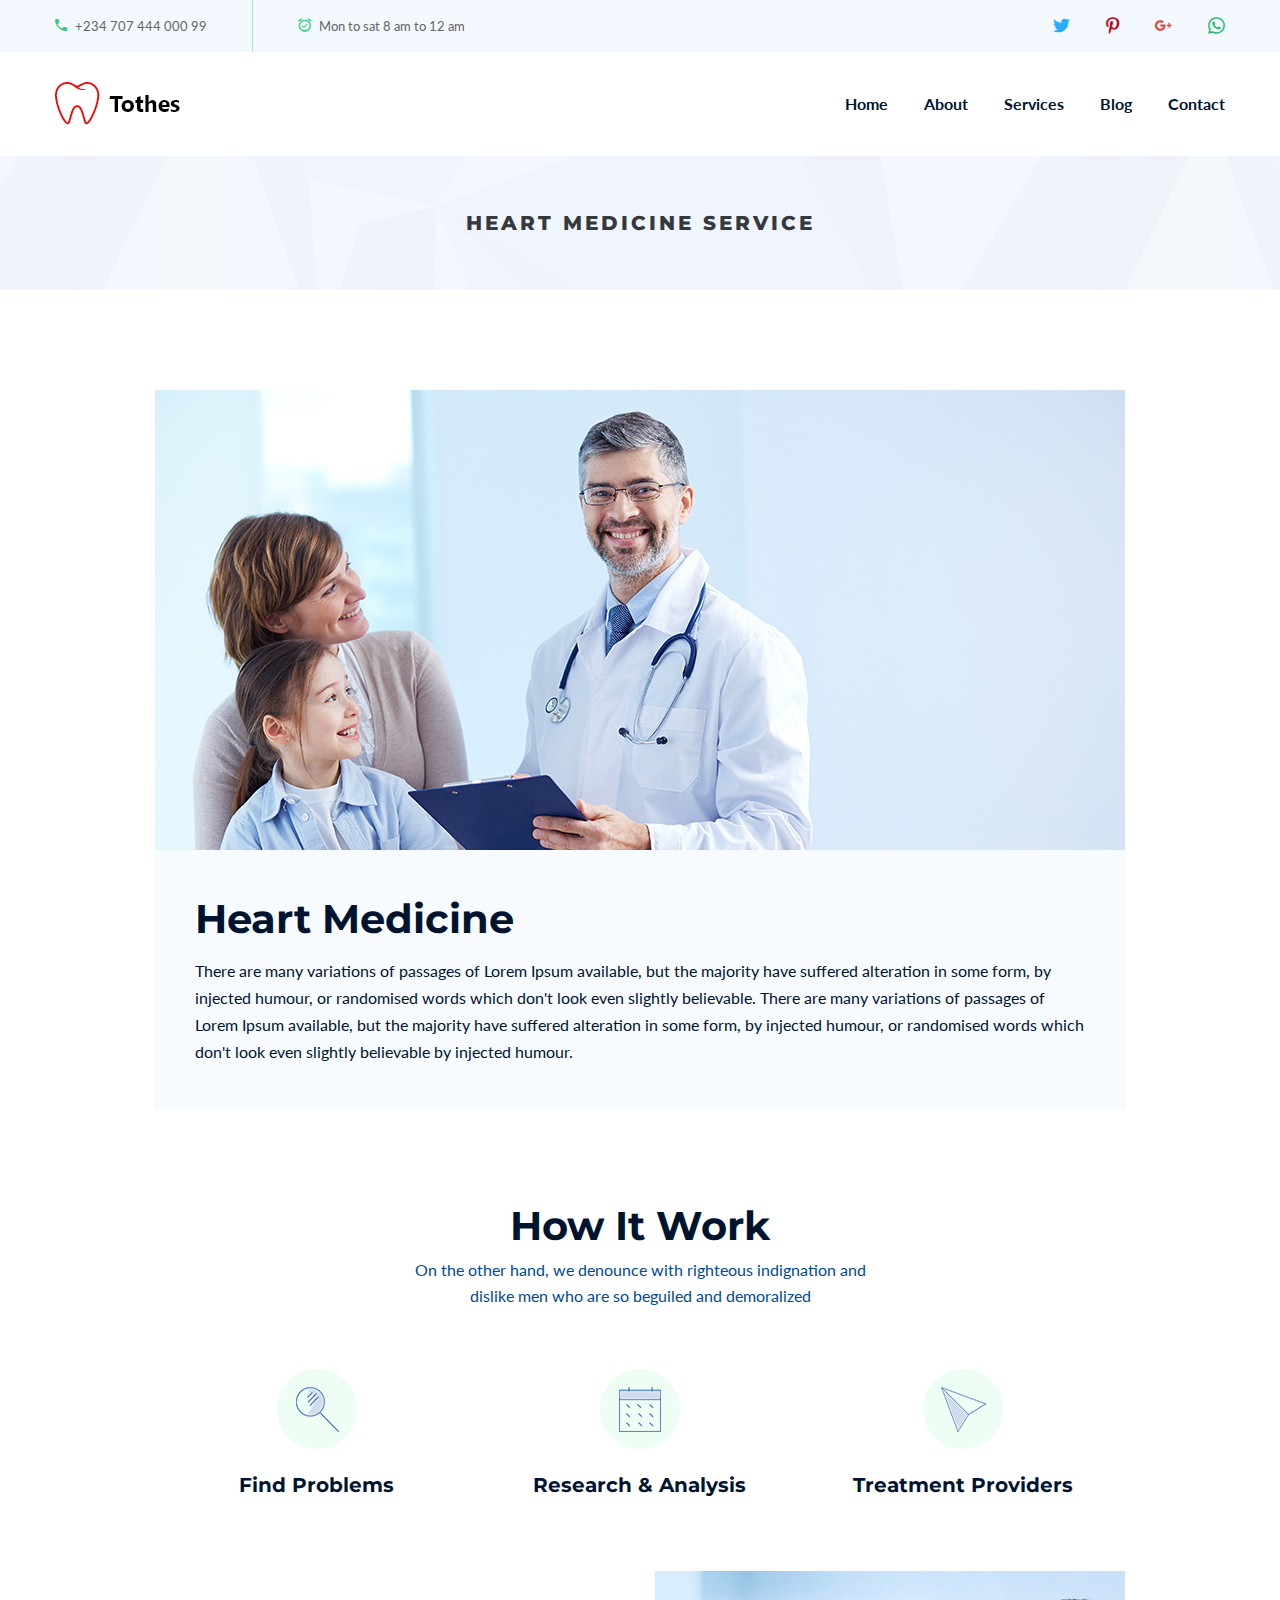
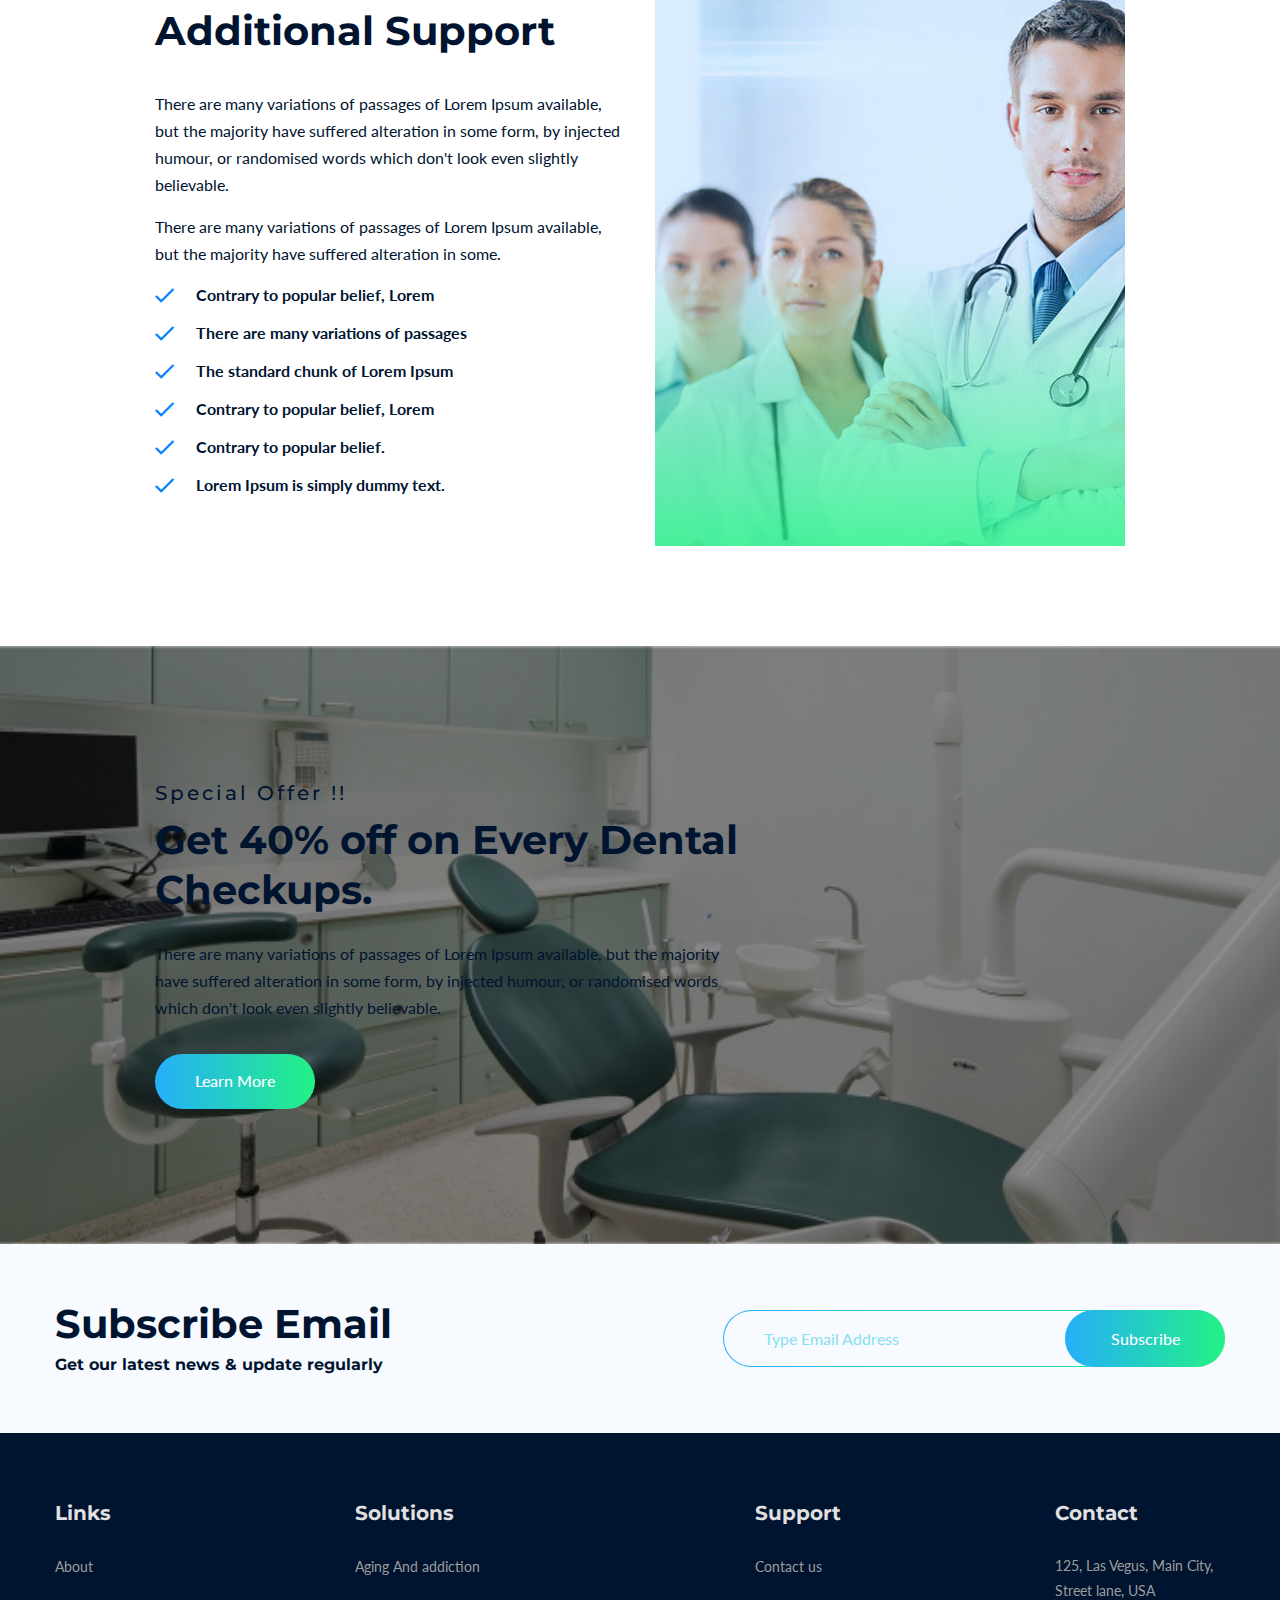
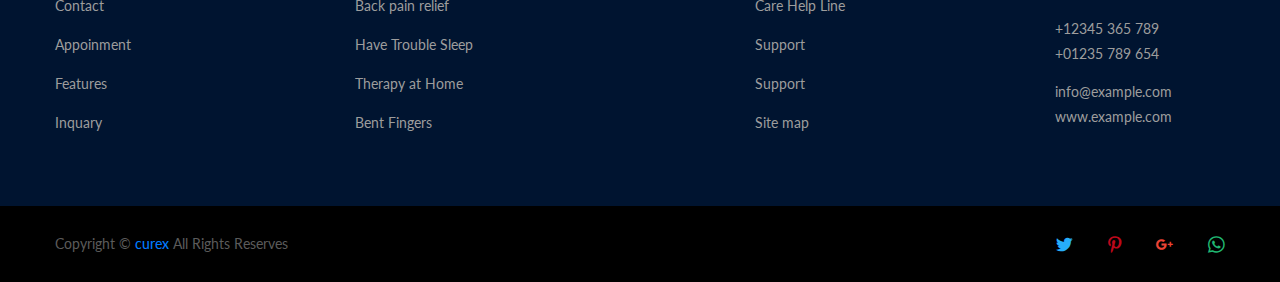
<file: single-services.html>
<!doctype html>
<html class="no-js" lang="en">

<head>
    <meta charset="utf-8">
    <meta http-equiv="x-ua-compatible" content="ie=edge">
    <title>Tothes - Dental Clinic Service</title>
    <meta name="Best Dental Clinic in Africa" content="">
    <meta name="viewport" content="width=device-width, initial-scale=1">
    
    <!-- Place favicon.ico in the root directory -->
    <link rel="shortcut icon" type="image/x-icon" href="images/favicon.png">
    <link rel="apple-touch-icon" href="apple-touch-icon.png">
    
    <!-- All css files are included here. -->
    <link rel="stylesheet" href="css/bootstrap.min.css">
    <link rel="stylesheet" href="css/plugin.css">
    <link rel="stylesheet" href="css/default.css">
    <link rel="stylesheet" href="style.css">
    <link rel="stylesheet" href="css/responsive.css">
    
    <!-- Modernizr JS -->
    <script src="js/vendor/modernizr-2.8.3.min.js"></script>
</head>

<body>
    <!-- Body main wrapper start -->
    <div class="wrapper">
        <!-- Start Header Style -->
        <header class="htc__header">
            <!-- Start Header Top Area -->
            <div class="htc__header__top">
                <div class="container">
                    <div class="row ">
                        <div class="col-lg-6 col-md-8 col-12">
                            <div class="ht__header__top__left">
                                <p><span><i class="zmdi zmdi-phone"></i></span>+234 707 444 000 99 </p>
                                <p><span><i class="zmdi zmdi-alarm-check"></i></span>Mon to sat 8 am to 12 am</p>
                            </div>
                        </div>
                        <div class="col-lg-6 col-md-4 col-12">
                            <div class="ht__header__top__right">
                                <div class="social_icon">
                                    <a href="#"><i class="zmdi zmdi-twitter"></i></a>
                                    <a href="#"><i class="zmdi zmdi-pinterest"></i></a>
                                    <a href="#"><i class="zmdi zmdi-google-plus"></i></a>
                                    <a href="#"><i class="zmdi zmdi-whatsapp"></i></a>
                                </div>
                            </div>
                        </div>
                    </div>
                </div>
            </div>
            <!-- End Header Top Area -->
            <!-- Start Mainmenu Area -->
            <div id="sticky-header-with-topbar" class="mainmenu__wrap sticky__header">
                <div class="container">
                    <div class="row align-items-center">
                        <div class="col-md-3 col-lg-3 col-sm-6 col-xs-7">
                            <div class="logo">
                                <a href="index.html">
                                    <img src="images/logo/logo.png" alt="logo">
                                </a>
                            </div>
                        </div>
                        <div class="col-md-9 col-lg-9 d-none d-lg-block">
                            <nav class="main__menu__nav ">
                                <ul class="main__menu">
                                    <li class="drop"><a href="index.html">Home</a>
                                    </li>
                                    <li class="drop"><a href="about-us.html">About</a></li>
                                    <li class="drop"><a href="service.html">Services</a>
                                    </li>
                                    <li class="drop"><a href="blog.html">Blog</a>
                                    </li>
                                    
                                    <li class="drop"><a href="contact-us.html">Contact</a></li>
                                </ul>
                            </nav>
                        </div>
                       
                        <div class="col-12">
                            <div class="mobile-menu d-lg-none">
                                <nav>
                                    <ul>
                                        <li class="drop"><a href="index.html">Home</a></li>
                                        <li class="drop"><a href="about-us.html">About</a></li>
                                        <li class="drop"><a href="service.html">Services</a></li>
                                        <li class="drop"><a href="blog.html">Blog</a></li>
                                        <li class="drop"><a href="contact-us.html">Contact</a></li>
                                    </ul>
                                </nav>
                            </div>
                        </div>
                    </div>
                </div>
            </div>
            <!-- End Mainmenu Area -->
            <!-- End Mainmenu Area -->
        </header>
        <!-- End Header Style -->
        
        <!-- Start Bradcaump area -->
        <div class="ht__bradcaump__area">
            <div class="container">
                <div class="row">
                    <div class="col-12">
                        <div class="bradcaump__title text-center">
                            <h2 class="bradcaump-title">Heart Medicine Service</h2>
                        </div>
                    </div>
                </div>
            </div>
         </div>
        <!-- End Bradcaump area -->  
 
        <!--Services details start-->
        <div class="services_details">
            <div class="container">
                <div class="row">
                    <div class="col-xl-10 offset-xl-1 col-lg-12 col-12">
                        <div class="services_details_content_inner mt--100">
                            <div class="services_thumbnail">
                                <img src="images/service/single/1.jpg" alt="Doctor servces">
                            </div>
                            <div class="serices_details_content">
                                <h2>Heart Medicine</h2>
                                <p>There are many variations of passages of Lorem Ipsum available, but the majority have suffered alteration in some form, by injected humour, or randomised words which don't look even slightly believable. There are many variations of passages of Lorem Ipsum available, but the majority have suffered alteration in some form, by injected humour, or randomised words which don't look even slightly believable by injected humour.</p>
                            </div>
                        </div>
                        <!--How it work section start-->
                        <div class="how_it_work_section ptb--100 fix">
                            <div class="col-lg-6 offset-lg-3 col-md-12 col-12">
                                <div class="section_title--2 text-center pb--60">
                                    <h2>How It Work</h2>
                                    <p>On the other hand, we denounce with righteous indignation and  dislike  men who are so beguiled and demoralized</p>
                                </div>
                            </div>
                           
                            <div class="col-lg-12  col-md-12 col-12">
                                <div class="row">
                                    <div class="col-md-4">
                                        <div class="single_work">
                                            <img src="images/service/single/icon-1.png" alt="">
                                            <h5>Find Problems</h5>
                                        </div>
                                    </div>
                                    <div class="col-md-4">
                                        <div class="single_work">
                                            <img src="images/service/single/icon-2.png" alt="">
                                            <h5>Research & Analysis</h5>
                                        </div>
                                    </div>
                                    <div class="col-md-4">
                                        <div class="single_work">
                                            <img src="images/service/single/icon-3.png" alt="">
                                            <h5>Treatment Providers</h5>
                                        </div>
                                    </div>
                                </div>
                            </div>
                        </div>
                        <!--How it work section end-->
                        
                        <!--Additional support start-->
                        <div class="addition_support mb--100">
                            <div class="row align-items-center">
                                <div class="col-lg-6">
                                    <div class="additional_support_content">
                                        <h2>Additional Support</h2>
                                        <div class="additional_support_desc">
                                            <p>There are many variations of passages of Lorem Ipsum available, but the majority have suffered alteration in some form, by injected humour, or randomised words which don't look even slightly believable.</p>
                                            <p>There are many variations of passages of Lorem Ipsum available, but the majority have suffered alteration in some.</p>
                                        </div>
                                        
                                        <div class="additional_suupor_list">
                                            <ul>
                                                <li><i class="zmdi zmdi-check"></i>Contrary to popular belief, Lorem</li>
                                                <li><i class="zmdi zmdi-check"></i>There are many variations of passages</li>
                                                <li><i class="zmdi zmdi-check"></i>The standard chunk of Lorem Ipsum</li>
                                                <li><i class="zmdi zmdi-check"></i>Contrary to popular belief, Lorem</li>
                                                <li><i class="zmdi zmdi-check"></i>Contrary to popular belief.</li>
                                                <li><i class="zmdi zmdi-check"></i>Lorem Ipsum is simply dummy text.</li>
                                            </ul>
                                        </div>
                                        
                                    </div>
                                </div>
                                <div class="col-lg-6">
                                    <div class="best_image_inner">
                                        <img src="images/service/single/support.jpg" alt="">
                                    </div>
                                </div>
                            </div>
                        </div>
                        <!--Additional support end-->
                    </div>
                </div>
            </div>
            
            <!--Special Banner start-->
            <div class="special_banner style2">
                <div class="container">
                    <div class="row">
                        <div class="col-lg-7 offset-lg-1 col-md-12 col-12">
                            <div class="sepcial_banner_content">
                                <h4>Special Offer !!</h4>
                                <h2>Get 40% off on Every Dental <br> Checkups.</h2>
                                <p>There are many variations of passages of Lorem Ipsum available, but the majority have suffered alteration in some form, by injected humour, or randomised words which don't look even slightly believable.</p>
                                <a href="#">Learn More</a>
                            </div>
                        </div>
                    </div>
                </div>
            </div>
            <!--special Banner end-->
            
        </div>
        <!--Services details end-->
        
                                                                  

        
        
        
        
        <!-- Start Subscribe Area -->
        <section class="htc__subscribe__area subscribe--transparent">
            <div class="container">
                <div class="row">
                    <div class="col-12">
                        <div class="htc__subscribe__inner">
                            <div class="newsletter_section_title">
                                <h2 class="text-theme">Subscribe Email</h2>
                                <h4>Get our latest news & update regularly</h4>
                            </div>
                            <div class="newsletter__form">
                                <div class="input__box">
                                    <form action="#">
                                        <div class="input_email_inner">
                                            <input type="email" placeholder="Type Email Address">
                                        </div>
                                        <button type="submit">Subscribe</button>
                                    </form>
                                </div>        
                            </div>
                        </div>
                    </div>
                </div>
            </div>
        </section>
        <!-- End Subscribe Area -->
        <!-- Start Footer Area -->
        <footer class="footer_area">
            <div class="footer_top">
                <div class="container">
                    <div class="row">
                       
                        <div class="col-lg-3 col-md-6">
                            <div class="single_footer widget footer_1">
                                <div class="single_footer_title">
                                    <h2>Links</h2>
                                </div>
                                <div class="single_footer_menu">
                                    <ul>
                                        <li><a href="#">About</a></li>
                                        <li><a href="#">Contact</a></li>
                                        <li><a href="#">Appoinment</a></li>
                                        <li><a href="#">Features</a></li>
                                        <li><a href="#">Inquary</a></li>
                                    </ul>
                                </div>
                            </div>
                        </div>
                        
                        <div class="col-lg-4 col-md-6">
                            <div class="single_footer widget footer_2">
                                <div class="single_footer_title">
                                    <h2>Solutions</h2>
                                </div>
                                <div class="single_footer_menu">
                                    <ul>
                                        <li><a href="#">Aging And addiction</a></li>
                                        <li><a href="#">Back pain relief</a></li>
                                        <li><a href="#">Have Trouble Sleep</a></li>
                                        <li><a href="#">Therapy at Home</a></li>
                                        <li><a href="#">Bent Fingers</a></li>
                                    </ul>
                                </div>
                            </div>
                        </div> 
                        <div class="col-lg-3 col-md-6">
                            <div class="single_footer widget footer_3 ">
                                <div class="single_footer_title">
                                    <h2>Support</h2>
                                </div>
                                <div class="single_footer_menu">
                                    <ul>
                                        <li><a href="#">Contact us</a></li>
                                        <li><a href="#">Care Help Line</a></li>
                                        <li><a href="#">Support</a></li>
                                        <li><a href="#">Support</a></li>
                                        <li><a href="#">Site map</a></li>
                                    </ul>
                                </div>
                            </div>
                        </div> 
                        <div class="col-lg-2 col-md-6">
                            <div class="single_footer widget footer_4">
                                <div class="single_footer_title">
                                    <h2>Contact</h2>
                                </div>
                                <div class="single_footer_desc">
                                    <p>125, Las Vegus, Main City, Street lane, USA</p>
                                    <p>+12345 365 789 <br> +01235 789 654 </p>
                                    <p>info@example.com<br> www.example.com </p>
                                </div>
                            </div>
                        </div>
                        
                    </div>
                </div>
            </div>
            <div class="copyright">
                <div class="container">
                    <div class="row">
                        <div class="col-12">
                            <div class="copyright__content">
                                <div class="copyright__inner">
                                    <p>Copyright © <a href="#">curex</a> All Rights Reserves </p>
                                </div>
                                <div class="social__icon">
                                    <a href="#"><i class="zmdi zmdi-twitter"></i></a>
                                    <a href="#"><i class="zmdi zmdi-pinterest"></i></a>
                                    <a href="#"><i class="zmdi zmdi-google-plus"></i></a>
                                    <a href="#"><i class="zmdi zmdi-whatsapp"></i></a>
                                </div>
                            </div>
                        </div>
                    </div>
                </div>
            </div>
            <!-- End Copyright Area -->
        </footer>
        <!-- End Footer Area -->
    </div>
    <!-- Body main wrapper end -->

    <!-- Placed js at the end of the document so the pages load faster -->

    <!-- jquery latest version -->
    <script src="js/vendor/jquery.js"></script>
    <script src="js/bootstrap.min.js"></script>
    <script src="js/popper.js"></script>
    <script src="js/plugins.js"></script>
    <script src="js/main.js"></script>


</body>
</html>
</file>
<file: css/responsive.css>
/*-----------------------------------------------------------------------------------
   Template Name: Curex - Medical Clinic Service Html Template
   Description: Psychocare is a unique website template designed in HTML with a simple & beautiful look. There is an excellent solution for creating clean, wonderful and trending material design corporate, corporate any other purposes websites.
   Version: 1.0

-----------------------------------------------------------------------------------*/

@media (min-width: 1920px) {}@media (min-width: 1200px) and (max-width: 1580px) {
	.about__right_image,
	.about-page .about__right_image {
		right: -25px;
		width: 50%;
	}
	.htc__solve__items {
		padding: 100px 0 93px 35px;
	}
	.htc__solve__content .ht__sin__solve + .ht__sin__solve {
		margin-left: 0;
	}
	.ht__sin__solve .ser__content {
		padding-left: 25px;
		padding-right: 25px;
	}
	.htc__solve__content.pb--130 {
		padding-bottom: 80px;
	}
	.specialized_doctor .container {
		max-width: 1200px;
	}
	.box-layout .specialized_doctor .container {
		max-width: 1100px;
	}
	.specialized_doctor .title_left > h1 {
		font-size: 115px;
	}
	.title_right.section__title > h2 {
		padding-right: 0;
	}
	.htc__try__details h2 {
		font-size: 26px;
		line-height: 42px;
	}
	.htc__try__solve__area.about__us .container {
		width: 1000px;
	}
	.about__us .ht__sin__solve p {
		line-height: 24px;
		padding-right: 0;
	}
	.service__section .ht__sin__solve .ser__content {
		padding-right: 0;
	}
	.box-layout {
		max-width: 1150px;
	}
	.box-layout .sticky__header.scroll-header {
		max-width: 1150px;
	}
	.box-layout .container {
		max-width: 1100px;
	}
	.box-layout .htc__try__solveleft {
		padding: 0 40px;
	}
	.box-layout .htc__solve__items {
		padding: 80px 30px 73px;
	}
	.box-layout .ht__sin__solve h4 {
		font-size: 16px;
	}
	.box-layout .ht__sin__solve p {
		padding-right: 0;
	}
	.box-layout .about__right_image {
		width: 40%;
	}
	.box-layout .single_latest_post.right_grid {
		margin-left: 40px;
	}
	.box-layout .single_latest_post.left_grid.mt--80 {
		margin-top: 25px;
	}
	.box-layout .htc__try__details h2 {
		font-size: 20px;
		line-height: 32px;
	}
	.box-layout .htc__try__details {
		padding: 55px 40px;
	}
	
	.htc__support__content {
		margin-top: 0;
		padding-right: 0;
	}
	.htc__support__inner h2 {
		font-size: 35px;
		line-height: 45px;
	}
	.appoinment--4 .htc__appoinment__form {
		right: 6%;
	}
	.htc__service__position--img {
		left: 2%;
	}
	.htc__try__details {
		padding: 80px 40px 80px 40px;
	}
	.htc__try__solveleft {
		padding: 70px 32px;
	}
	.ht__sin__solve p {
		line-height: 24px;
		padding-right: 12%;
	}
	.htc__solve__content .ht__sin__solve + .ht__sin__solve p {
		padding-right: 17px;
	}
	.exclusive__service .htc__service__wrap {
		padding-left: 0px;
	}
	.slider__fixed--height {
		height: 600px;
	}
}
@media (min-width: 1200px) and (max-width: 1365px) {
	.htc__service__position--img {
		left: -5%;
	}
	.appoinment--4 .htc__appoinment__form {
		right: 6%;
	}
}
/* Normal desktop :992px. */

@media (min-width: 992px) and (max-width: 1199px) {
	.container {
		max-width: 950px;
	}
	.slider-content h1,
	.slider-content h2 {
		font-size: 75px;
		line-height: 85px;
	}
	.slider-wrapper {
		height: 650px;
	}
	.about__right_image,
	.about-page .about__right_image {
		bottom: 0;
		right: 0;
		width: 40%;
	}
	.about-page .about__right_image {
		width: 45%;
	}
	.htc__support__content {
		margin-top: 0;
		padding-right: 0;
	}
	.htc__solve__items {
		padding: 100px 0 73px 20px;
	}
	.ht__sin__solve .ser__content {
		padding-right: 20px;
	}
	.htc__solve__content.pb--130 {
		padding-bottom: 80px;
	}
	.project_content h3 {
		font-size: 18px;
		padding: 25px 30px;
	}
	.project_content > p {
		padding: 32px 30px;
	}
	.sepcial_banner_content > h2 {
		font-size: 30px;
		line-height: 42px;
	}
	.sepcial_banner_content > p {
		padding-right: 0;
	}
	.specialized_doctor .container {
		max-width: 970px;
	}
	.specialized_doctor .title_left > h1 {
		font-size: 92px;
		margin-top: 5px;
	}
	.title_right.section__title > h2 {
		padding-right: 0;
		font-size: 30px;
	}
	.doctor_img {
		margin-top: 0;
	}
	.doctor_name > h2 {
		font-size: 32px;
	}
	.blog__post_title > h2 {
		font-size: 17px;
		line-height: 28px;
		margin-bottom: 8px;
	}
	.blog__post_title {
		padding-left: 20px;
		padding-right: 20px;
	}
	.single_latest_post.right_grid {
		margin-left: 0;
	}
	.htc__blog__content .blog_post__meta {
		padding-left: 20px;
	}
	.single_latest_post.mt--80 {
		margin-top: 30px;
	}
	.right_grid .htc__blog__content {
		padding-top: 35px;
	}
	.right_grid .blog__post_title > h2 {
		line-height: 32px;
		margin-bottom: 15px;
	}
	.htc__subscribe__inner {
		padding: 0;
	}
	.htc__subscribe__inner h2 {
		font-size: 30px;
	}
	.htc__subscribe__inner h4 {
		font-size: 14px;
	}
	
	.doctor_search__content h1 {
		font-size: 42px;
		line-height: 55px;
	}
	.doctor_search_inner input.date_search {
		width: 310px;
	}
	.single_how_work > p {
		padding-right: 20px;
	}
	.doctor_shecduled_time > h4 {
		font-size: 14px;
	}
	.doctor_top_desc {
		padding: 0 25px 12px;
	}
	.doctor_top_desc > p {
		font-size: 15px;
	}
	.section_title--2 > p {
		padding: 0;
	}
	.about__us .ht__sin__solve p {
		padding-right: 0;
	}
	.about__us .ht__sin__solve {
		-webkit-box-orient: vertical;
		-webkit-box-direction: normal;
		-ms-flex-direction: column;
		flex-direction: column;
	}
	.about__us .ht__sin__solve .ser__content {
		margin-top: 30px;
		padding-left: 0;
		padding-right: 0;
	}
	.htc__try__solve__area.about__us .container {
		width: 970px;
	}
	.ht__sin__solve h4 {
		font-size: 16px;
	}
	.htc__try__details h2 {
		font-size: 20px;
		line-height: 34px;
	}
	.try_solve_middle_inner {
		padding: 30px;
	}
	.sidebar_right {
		padding-left: 0;
	}
	.social_following li {
		min-width: 50%;
		margin-top: 10px;
	}
	.social_following li a {
		padding: 25px 5px;
	}
	.post_content > h3 {
		font-size: 15px;
		line-height: 26px;
	}
	.single_post_title > h2,
	.no-sidebar .single_post_title > h2 {
		font-size: 25px;
		line-height: 45px;
	}
	.post_excerpt .additional_suupor_list {
		margin-top: 30px;
	}
	.post_excerpt blockquote::before {
		font-size: 100px;
	}
	blockquote {
		padding: 50px;
	}
	.box-layout {
		max-width: 970px;
	}
	.box-layout .sticky__header.scroll-header {
		max-width: 970px;
	}
	.box-layout .container {
		max-width: 930px;
	}
	.box-layout .specialized_doctor .container {
		max-width: 930px;
	}
	.box-layout .htc__try__solveleft {
		padding: 0 40px;
	}
	.box-layout .htc__solve__items {
		padding: 80px 0 73px;
	}
	.box-layout .ht__sin__solve h4 {
		font-size: 16px;
	}
	.box-layout .ht__sin__solve p {
		padding-right: 0;
	}
	.box-layout .about__right_image {
		width: 40%;
	}
	.box-layout .single_latest_post.right_grid {
		margin-left: 0;
	}
	.box-layout .single_latest_post.left_grid.mt--80 {
		margin-top: 30px;
	}
    .doctor_search_banner_content {
        background-position: 85% center;
    }
	.box-layout .htc__support__inner h2 {
		font-size: 30px;
		line-height: 45px;
		margin-bottom: 40px;
		padding-bottom: 29px;
	}
	.box-layout .home--try {
		padding: 80px 185px;
		position: inherit;
		width: 100%;
	}
	.ht__header__top__left p {
		margin-right: 25px;
		padding: 19px 25px 19px 0;
	}
	.download_app_heading > h2 {
		font-size: 35px;
	}
	.doctor_booking_inner .htc__appoinment__form {
		margin: 0;
	}
	.doctors_about_list {
		margin-right: 15px;
	}
	.doctors_about_list::before {
		right: 0;
	}
	.error-content h2 {
		font-size: 150px;
	}
	.error-content > h3 {
		font-size: 50px;
	}
	.single_latest_post.mt--70 {
		margin-top: 30px;
	}
	.address {
		padding: 60px 45px;
	}
	.single_post_meta {
		-webkit-box-orient: vertical;
		-webkit-box-direction: normal;
		-ms-flex-direction: column;
		flex-direction: column;
	}
	.single_post_meta .single_post_right_meta {
		margin-top: 15px;
	}
	.slider__inner h1 {
		font-size: 44px;
	}
	.main__menu > li > a {
		padding: 0 25px;
	}
	.htc__try__solveleft {
		padding: 69px 27px;
	}
	.ht__sin__solve p {
		padding-right: 10%;
	}
	.htc__solve__content .ht__sin__solve + .ht__sin__solve {
		margin-left: 0;
	}
	.activation__time--1 .owl-nav div {
		left: -7px;
	}
	.activation__time--1 .owl-nav div.owl-next {
		right: -7px;
	}
	.htc__appoinment__form {
		margin: 0 66px;
	}
	.twit__details p {
		padding-right: 6%;
	}
	.testimonial--1 .owl-stage-outer {
		padding-bottom: 30px;
	}
	.htc__testimonial__content {
		padding-bottom: 156px;
	}
	.htc__blog__inner {
		padding: 27px 13px 20px;
	}
	.service__details h2 {
		font-size: 18px;
	}
	.appoinment--4 .htc__appoinment__form {
		right: 7%;
	}
	.appoinment--4 .htc__appoinment__form {
		padding: 70px 44px;
	}
	.htc__visit__inner h2 {
		padding-right: 30%;
	}
	.testimonial--2 .clint__info {
		left: -112px;
	}
	.htc__success__activation .owl-dots {
		bottom: 21px;
		left: 48%;
	}
	.container-fluid .section__title p {
		padding: 0 27%;
	}
	.htc__service__position--img {
		bottom: 0;
		left: -4%;
		position: absolute;
	}
	.appoinment__style--3 .htc__appoinment__form {
		bottom: 63px;
	}
	.service--4 .service {
		padding: 28px 20px;
	}
	.subscribe--3 .htc__subscribe__inner {
		padding: 0 41px;
	}
	.gallery__hover__info {
		bottom: 30px;
		left: 16px;
		padding: 7px;
	}
	.gallery__hover__info a::before {
		bottom: -31px;
		height: 136px;
		left: -10px;
	}
	.gallery__hover__info a::after {
		bottom: -13px;
		left: -19px;
		width: 194px;
	}
	.team--2 .team__hover__action {
		padding: 10px 15px 10px 14px;
	}
	.team--2 .team__hover__action::before {
		display: none;
	}
	.psy__tag__list li a {
		font-size: 14px;
		padding: 0 12px;
	}
	.psy__cat__list li {
		font-size: 15px;
	}
	.contact-form-wrap {
		padding: 75px 57px;
	}
	.footer--3 .footer.footer__titte__wrrap {
		left: 0px;
	}
	.htc__try__solveleft {
		padding: 97px 27px;
	}
	.htc__success__activation .owl-dots {
		left: 47%;
	}
	/*Single Service*/
	.psy__ser__thumb img {
		margin-right: 0;
		min-width: auto;
	}
	.psy__single__service {
		display: block;
		text-align: left;
	}
	.psy__ser__details p {
		padding: 0 20% 0 0;
	}
	.psy__ser__inner {
		padding-top: 25px;
	}
	.psy__single__service.service--left .psy__ser__details {
		margin-bottom: 35px;
	}
	.htc__solve__content .ht__sin__solve + .ht__sin__solve p {
		padding-right: 0;
	}
	.bl__details h2 {
		font-size: 18px;
	}
	.blog-right-sidebar .ht__blog__meta {
		padding-right: 16px;
	}
	.psy__blog__details h2 {
		font-size: 21px;
	}
	.title__line--2 {
		font-size: 19px;
	}
	.exclusive__service .htc__service__wrap {
		padding-left: 0px;
	}
	.blog__separator--left {
		margin-left: auto;
	}
	.blog__separator--right {
		margin-right: auto;
	}
	.slider__fixed--height {
		height: 600px;
	}
	.team__details__content {
		margin-left: 0;
	}
	.team__history {
		padding-left: 0;
	}
	.single__his p {
		padding-right: 24%;
	}
}
/* Tablet desktop :768px. */

@media (min-width: 768px) and (max-width: 991px) {
	.container {
		max-width: 720px;
	}
	.ht__header__top__left p {
		margin-right: 0;
	}
	.ht__header__top__left p {
		padding: 19px 15px 19px 0;
	}
	.ht__header__top__left p:last-of-type {
		padding-left: 15px;
	}
	.slider-content h1,
	.slider-content h2 {
		font-size: 60px;
		line-height: 72px;
	}
	.slider-wrapper {
		height: 500px;
	}
	.about__right_image,
	.about-page .about__right_image {
		position: inherit;
		right: inherit;
	}
	.about-page .about__right_image {
		width: 70%;
	}
	.htc__support__inner h2 {
		font-size: 32px;
		line-height: 45px;
		padding-bottom: 35px;
	}
	.home--try {
		padding: 80px 0;
	}
	.htc__solve__content.pb--130 {
		padding-bottom: 85px;
	}
	.ht__sin__solve .ser__content {
		padding-right: 20px;
	}
	.htc__gallery__area.gallery--1.pb--120.pt--140 {
		padding: 90px 0 65px;
	}
	.section__title h2 {
		font-size: 30px;
	}
	.htc__appoinment__area {
		padding: 80px 0 103px;
	}
	.sepcial_banner_content > h2 {
		font-size: 30px;
		line-height: 42px;
	}
	.sepcial_banner_content > p {
		padding-right: 20%;
	}
	.special_banner {
		padding-bottom: 100px;
		padding-top: 100px;
	}
	.specialized_doctor .container {
		max-width: 750px;
	}
	.specialized_doctor .title_left > h1 {
		font-size: 70px;
	}
	.title_right.section__title > h2 {
		font-size: 25px;
		margin: 0;
		padding-right: 0;
	}
	.doctor_details {
		-webkit-box-orient: vertical;
		-webkit-box-direction: normal;
		-ms-flex-flow: column wrap;
		flex-flow: column wrap;
		padding: 0 50px;
		-webkit-box-align: inherit;
		-ms-flex-align: inherit;
		align-items: inherit;
	}
	.doctor_img,
	.doctor_content {
		-webkit-box-flex: 0;
		-ms-flex: 0 0 100%;
		flex: 0 0 100%;
		margin-top: -55px;
	}
	.doctor_content {
		margin-bottom: 50px;
		margin-top: 50px;
		padding-left: 0;
	}
	.doctor_name > h2 {
		font-size: 30px;
	}
	.single_latest_post.right_grid {
		margin-left: 0;
	}
	.single_latest_post.flex {
		-webkit-box-align: start;
		-ms-flex-align: start;
		align-items: flex-start;
		-webkit-box-orient: vertical;
		-webkit-box-direction: normal;
		-ms-flex-flow: column wrap;
		flex-flow: column wrap;
	}
	.ht__blog__thumb {
		-webkit-box-flex: 0;
		-ms-flex: 0 0 100%;
		flex: 0 0 100%;
		min-width: 100%;
	}
	.single_latest_post.left_grid.mt--80 {
		margin-top: 50px;
	}
	.ht__blog__thumb a img {
		width: 100%;
	}
	.htc__blog__area.ptb--130 {
		padding: 90px 0;
	}
	.htc__subscribe__inner {
		padding: 0;
	}
	.newsletter__form .input__box input[type="email"] {
		width: 350px;
	}
	.newsletter__form .input__box button {
		width: 130px;
	}
	.htc__subscribe__inner h2 {
		font-size: 26px;
	}
	.htc__subscribe__inner h4 {
		font-size: 14px;
		margin-top: 13px;
	}
	.single_footer.footer_4 {
		float: none;
	}
	.single_footer {
		clear: both;
		margin-bottom: 60px;
	}
	.footer_top {
		padding: 88px 0 28px;
	}
    .doctor_search_banner_content {
        background-position: 85% center;
    }
	.doctor_search_inner input.date_search {
		width: 300px;
	}
	.doctor_search__content::before {
		top: 70.5%;
	}
	.single_how_work > p {
		padding-right: 20px;
	}
	.single_how_work {
		margin-top: 40px;
	}
	.single_special_doctor {
		margin-bottom: 40px;
	}
	.special_doctor_section_2.pb--120 {
		padding-bottom: 80px;
	}
	.download_app_heading > h2 {
		font-size: 28px;
		line-height: 42px;
	}
	.section_title--2 > p {
		padding: 0;
	}
	.about__us .ht__sin__solve p {
		padding-right: 0;
	}
	.about__us .ht__sin__solve {
		-webkit-box-orient: vertical;
		-webkit-box-direction: normal;
		-ms-flex-direction: column;
		flex-direction: column;
	}
	.about__us .ht__sin__solve .ser__content {
		margin-top: 30px;
		padding-left: 0;
		padding-right: 0;
	}
	.htc__try__solve__area.about__us .container {
		width: 750px;
	}
	.our_brand_section.ptb--120 {
		padding: 90px 0;
	}
	.about__us .sin_service.clear {
		clear: both;
	}
	.about__us .ht__sin__solve.pt--130 {
		padding-top: 0;
	}
	.about__us .ht__sin__solve {
		margin-bottom: 50px;
	}
	.htc__try__solve__area.about__us.ptb--120 {
		padding-bottom: 40px;
		padding-top: 90px;
	}
	.why_are_best_section {
		margin-top: 80px;
	}
	.we_are_best_content {
		text-align: center;
	}
	.single_how_work {
		text-align: center;
	}
	.we_are_best_image.text-right {
		margin-top: 80px;
		text-align: left;
	}
	.special_doctor_section_2.pb--120 {
		padding-bottom: 50px;
	}
	.how_it_work_section.ptb--120 {
		padding: 90px 0;
	}
	.single_work > h5 {
		font-size: 18px;
	}
	.services_details .how_it_work_section.ptb--120 {
		padding: 90px 0 50px;
	}
	.services_details_content_inner.mt--120 {
		margin-top: 90px;
	}
	.addition_support .best_image_inner {
		margin-top: 50px;
	}
	.addition_support {
		margin-bottom: 90px;
	}
	.how_it_work_section .section_title--2 > p {
		padding: 0;
	}
	.our_blog_area.ptb--120 {
		padding: 90px 0;
	}
	.single_post_title > h2,
	.no-sidebar .single_post_title > h2 {
		font-size: 24px;
		line-height: 42px;
	}
	.post_excerpt .additional_suupor_list {
		margin-top: 50px;
	}
	.additional_suupor_list {
		margin-bottom: 35px;
	}
	.post_excerpt blockquote::before {
		font-size: 115px;
	}
	blockquote {
		padding: 50px 95px;
	}
	.sidebar_right {
		padding-left: 0;
		margin-bottom: 50px;
	}
	.our_blog_area .container .row {
		display: -webkit-box;
		display: -ms-flexbox;
		display: flex;
		-webkit-box-orient: vertical;
		-webkit-box-direction: reverse;
		-ms-flex-flow: column-reverse wrap;
		flex-flow: column-reverse wrap;
	}
	.box-layout {
		max-width: 750px;
	}
	.box-layout .sticky__header.scroll-header {
		max-width: 750px;
	}
	.box-layout .container {
		max-width: 720px;
	}
	.box-layout .specialized_doctor .container {
		max-width: 720px;
	}
	.box-layout .about__right_image {
		position: inherit;
		width: 70%;
	}
	.box-layout .htc__solve__items {
		padding: 80px 0 73px;
	}
	.box-layout .htc__solve__content .ht__sin__solve + .ht__sin__solve p {
		padding-right: 0;
	}
	.box-layout .ht__sin__solve p {
		padding-right: 0;
	}
	.box-layout .specialized_doctor .title_left > h1 {
		font-size: 70px;
	}
	.htc__gallery__area.pt--130.pb--100 {
		padding-bottom: 65px;
		padding-top: 90px;
	}
	.doctor_description_inner {
		padding-left: 0;
		margin-top: 72px;
	}
	.doctors_about_list::before {
		border-right: none;
	}
	.doctor_booking_inner .htc__appoinment__wrap {
		padding: 0;
		margin-top: 62px;
	}
	.ptb--100 {
		padding: 80px 0;
	}
	.pt--100 {
		padding-top: 80px;
	}
	.pb--100 {
		padding-bottom: 80px;
	}
	.special_doctor_section_2.ptb--100 {
		padding-bottom: 40px;
	}
	.doctor_about_box_inner {
		margin-top: 47px;
	}
	.how_it_work_section .section_title--2.pb--60 {
		padding-bottom: 15px;
	}
	.services_details .how_it_work_section .section_title--2.pb--60 {
		padding-bottom: 50px;
	}
	.how_it_work_section.ptb--100 {
		padding-bottom: 75px;
	}
	.how_it_work___list .single_work:last-child {
		margin-bottom: 0;
	}
	.mtb--100 {
		margin: 80px 0;
	}
	.htc__contact__area.pt--30.pb--15 {
		padding-top: 12px;
		padding-bottom: 0;
	}
	.htc__contact__form__wrap {
		-webkit-transform: translateY(-65px);
		transform: translateY(-65px);
	}
	.slider__inner h1 {
		font-size: 44px;
	}
	.slide {
		background-position: center center !important;
	}
	.smt--70 {
		margin-top: 70px;
	}
	.smt--40 {
		margin-top: 40px;
	}
	.smb--20 {
		margin-bottom: 20px;
	}
	.mean-container .mean-bar {
		min-height: 0;
		padding: 0;
		width: 100%;
		margin-top: 0px;
	}
	.mean-container .mean-nav {
		margin-top: 0;
	}
	.htc__support__wrap,
	.htc__service__wrap.service--4 {
		display: block;
	}
	.ht__support__thumb.foo {
		margin-bottom: 30px;
	}
	.ht__sin__solve p {
		padding-right: 32%;
	}
	.activation__time--1 .owl-nav div {
		left: -7px;
	}
	.activation__time--1 .owl-nav div.owl-next {
		right: -7px;
	}
	.gallery__hover__info {
		bottom: 31px;
		left: 23px;
	}
	.gallery__hover__info a::before {
		bottom: -38px;
		height: 96px;
		left: -19px;
	}
	.gallery__hover__info a::after {
		bottom: -23px;
		left: -31px;
		width: 204px;
	}
	.htc__appoinment__wrap {
		padding: 0 37px;
	}
	.htc__appoinment__form {
		padding: 0;
	}
	.section__title p {
		padding: 0 19%;
	}
	.htc__therapy__title h2 {
		font-size: 27px;
		line-height: 39px;
	}
	.testimonial--1 .htc__testimonial__content {
		padding-bottom: 210px;
	}
	.testimonial--1 .owl-stage-outer {
		padding-bottom: 0px;
		margin-bottom: -71px;
	}
	.testimonial--1.testimonial__activation--1 .owl-dots {
		bottom: 183px;
	}
	.ht__therapy__details h2 {
		font-size: 18px;
	}
	.service {
		padding: 50px 22px;
	}
	.service__details h2 {
		font-size: 19px;
		line-height: 29px;
	}
	.appoinment--4 .htc__app__box input {
		width: 282px;
	}
	.appoinment--4 .htc__appoinment__form {
		padding: 58px 38px;
	}
	.appoinment--4 .htc__visit__inner p {
		padding-right: 45%;
	}
	.appoinment--4 .htc__appoinment__form {
		right: 28px;
	}
	.video__image {
		text-align: center;
		margin-top: 60px;
	}
	.section__title__left p {
		width: 59%;
	}
	.testimonial--2 .clint__info {
		bottom: 29px;
		left: -159px;
	}
	.testimonial--2 .testimonial__activation--1 .owl-dots {
		bottom: 73px;
	}
	.ht__success__content p {
		font-size: 16px;
		line-height: 25px;
	}
	.ht__success__content h2 {
		margin-bottom: 8px;
	}
	.htc__success__activation .owl-dots {
		display: none;
	}
	.footer--2 .ht__twitter__feed {
		margin-bottom: 9px;
	}
	.htc__service__position--img {
		position: inherit;
		padding-top: 54px;
		padding-bottom: 95px;
	}
	.appoinment__style--3 .htc__appoinment__form {
		bottom: 48px;
	}
	.appoinment__style--3 .htc__visit__inner {
		padding: 58px 22% 130px 10%;
	}
	.testimonial--3 .testimonial {
		padding-left: 46px;
	}
	.testimonial--3 .testimonial__activation--1 .owl-dots {
		left: 62px;
	}
	.footer--3 .ht__twitter__feed {
		margin-bottom: 9px;
	}
	.gallery__hover__info a::before {
		height: 169px;
	}
	.team--2 .tm__social__icon {
		-webkit-box-pack: start;
		-ms-flex-pack: start;
		justify-content: flex-start;
	}
	.team--2 .team__hover__action::before {
		left: 11%;
	}
	.gallery--1 .gallery__hover__info {
		bottom: 18px;
		left: 7px;
	}
	.gallery--1 .gallery__hover__info a::before,
	.gallery--1 .gallery__hover__info a::after {
		display: none;
	}
	.container-fluid .section__title p {
		padding: 0 21%;
	}
	.subscribe--3 .news__input input {
		width: auto;
	}
	.subscribe--3 .htc__subscribe__inner {
		padding: 0 30px;
	}
	.service--3 .service {
		text-align: center;
	}
	.service--3 .service__details p {
		padding-left: 23px;
		padding-right: 23px;
	}
	.exclusive__service--inner {
		display: block;
	}
	.htc__exclu__service {
		text-align: center;
	}
	.ht__exclu__details p {
		padding: 0 10%;
	}
	.htc__exclu__service h2 {
		font-size: 31px;
		line-height: 44px;
		margin-top: 8px;
	}
	.exclusive__service .htc__service__wrap {
		margin-top: 60px;
	}
	.service__bg .section__title p {
		padding: 0 18%;
	}
	.contact-form-wrap {
		padding: 75px 54px;
	}
	.home--try {
		position: relative;
		width: 100%;
		z-index: 2;
	}
	.footer--3 .footer.footer__titte__wrrap {
		left: 0px;
	}
	/*Single Service*/
	.psy__ser__thumb img {
		margin-right: 0;
		min-width: auto;
	}
	.psy__single__service {
		display: block;
		text-align: left;
	}
	.psy__ser__details p {
		padding: 0 20% 0 0;
	}
	.psy__ser__inner {
		padding-top: 25px;
	}
	.psy__single__service.service--left .psy__ser__details {
		margin-bottom: 35px;
	}
	.htc__solve__content .ht__sin__solve + .ht__sin__solve {
		margin-left: 0;
	}
	.htc__solve__items {
		padding: 80px 5%;
	}
	.htc__solve__content .ht__sin__solve + .ht__sin__solve p {
		padding-right: 17%;
	}
	.single-therapy .col-lg-6 + .col-lg-6 {
		padding-left: 0;
	}
	.video__wrap {
		-webkit-box-pack: center;
		-ms-flex-pack: center;
		justify-content: center;
	}
	.service.service__align--center {
		left: 0px;
	}
	.service.service__align--right {
		right: 0px;
	}
	.ht__sin__solve p {
		padding-right: 16%;
	}
	.about__service .htc__service__wrap {
		padding: 100px 0 70px;
	}
	.about__service .service {
		padding: 0 0 30px;
	}
	.exclusive__service .htc__service__wrap {
		padding-left: 0px;
	}
	.blog__separator--left {
		margin-left: auto;
	}
	.blog__separator--right {
		margin-right: auto;
	}
	.bl__details h2 {
		font-size: 22px;
	}
	.sction__title--2 h2 {
		font-size: 32px;
	}
	.slider__fixed--height {
		height: 500px;
	}
	.row.team__align__center {
		display: block;
	}
	.team__details__content {
		margin-left: 0;
		margin-top: 32px;
		padding-right: 14%;
	}
	.team__history {
		padding-left: 0;
		padding-top: 23px;
	}
	.error-content h2 {
		font-size: 140px;
	}
	.error-content > h3 {
		font-size: 45px;
	}
	.htc__gallery__area.pb--70 {
		padding-bottom: 50px;
	}
	.specialized_doctor.pt--80 {
		padding-top: 70px;
	}
	.single_latest_post.mt--70 {
		margin-top: 30px;
	}
	.succes_stories.pb--60 {
		padding-bottom: 40px;
	}
	.mt--100 {
		margin-top: 80px;
	}
	.htc__try__solve__area.service__section .ht__sin__solve.pt--70 {
		padding-top: 0;
	}
	.htc__try__solve__area.service__section .ht__sin__solve {
		margin-bottom: 50px;
	}
	.htc__try__solve__area.service__section.ptb--100 {
		padding-bottom: 25px;
	}
	.services_details .how_it_work_section.ptb--100 {
		padding-bottom: 54px;
	}
    .doctor_search__content h1 {
        font-size: 32px;
        line-height: 40px;
     }
}
/* small Mobile :767px. */

@media (max-width: 767px) {
	.container {
		max-width: 100%
	}
	.ht__header__top__left p {
		border-right: medium none;
		margin-right: 0;
		padding: 16px 0 0;
	}
	.ht__header__top__left {
		-webkit-box-orient: vertical;
		-webkit-box-direction: normal;
		-ms-flex-direction: column;
		flex-direction: column;
		-webkit-box-pack: center;
		-ms-flex-pack: center;
		justify-content: center;
	}
	.ht__header__top__left p:last-child {
		padding-top: 12px;
	}
	.ht__header__top__right {
		padding: 8px 0 16px;
	}
	.logo {
		max-width: 150px;
	}
	.slider-content h1,
	.slider-content h2 {
		font-size: 30px;
		line-height: 42px;
	}
	.slider-wrapper {
		height: 425px;
	}
	.slider-wrapper.bg-opacity::before {
		background: rgba(0, 0, 0, 0) -webkit-gradient(linear, left top, right top, color-stop(20%, #26aef9), to(#22f285)) repeat scroll 0 0;
		background: rgba(0, 0, 0, 0) linear-gradient(to right, #26aef9 20%, #22f285 100%) repeat scroll 0 0;
	}
	.about__right_image,
	.about-page .about__right_image {
		position: inherit;
		right: inherit;
	}
	.about-page .about__right_image {
		width: 80%;
	}
	.htc__support__content {
		margin-top: 40px;
		padding-right: 0;
	}
	.htc__support__inner h2 {
		font-size: 24px;
		line-height: 38px;
	}
	.ht__sin__solve {
		-webkit-box-orient: vertical;
		-webkit-box-direction: normal;
		-ms-flex-direction: column;
		-webkit-box-align: center;
		-ms-flex-align: center;
		align-items: center;
		flex-direction: column;
	}
	.ht__sin__solve .ser__content {
		margin-top: 25px;
		padding-left: 0;
		padding-right: 0;
		text-align: center;
	}
	.htc__gallery__area.pb--120.pt--140 {
		padding-bottom: 55px;
		padding-top: 75px;
	}
	.htc__appoinment__area {
		padding: 65px 0 95px;
	}
	.sepcial_banner_content > h2 {
		font-size: 28px;
		line-height: 38px;
	}
	.special_banner {
		padding-bottom: 70px;
		padding-top: 70px;
	}
	.specialized_doctor .title_left > h1 {
		font-size: 50px;
		line-height: 32px;
		margin-bottom: 10px;
	}
	.specialized_doctor_title {
		-webkit-box-align: inherit;
		-ms-flex-align: inherit;
		align-items: inherit;
		display: -webkit-box;
		display: -ms-flexbox;
		display: flex;
		-webkit-box-orient: vertical;
		-webkit-box-direction: normal;
		-ms-flex-direction: column;
		flex-direction: column;
		-webkit-box-pack: start;
		-ms-flex-pack: start;
		justify-content: flex-start;
	}
	.doctor_details {
		-webkit-box-align: inherit;
		-ms-flex-align: inherit;
		align-items: inherit;
		-webkit-box-orient: vertical;
		-webkit-box-direction: normal;
		-ms-flex-flow: column wrap;
		flex-flow: column wrap;
		padding: 35px 35px 0;
	}
	.doctor_img,
	.doctor_content {
		-webkit-box-flex: 0;
		-ms-flex: 0 0 100%;
		flex: 0 0 100%;
		margin-top: -55px;
	}
	.doctor_content {
		margin-bottom: 50px;
		margin-top: 35px;
		padding-left: 0;
	}
	.doctor_name > h2 {
		font-size: 20px;
		margin-bottom: 5px;
	}
	.title_right.section__title > h2 {
		padding-right: 0;
	}
	.doctor_img {
		margin-top: 0;
	}
	.specialized_doctor .container {
		max-width: 100%;
	}
	.doctor_name_tab ul.nav li {
		text-align: left;
	}
	.doctor_name_tab ul.nav {
		-webkit-box-orient: vertical;
		-webkit-box-direction: normal;
		-ms-flex-flow: column wrap;
		flex-flow: column wrap;
	}
	.doctor_name_tab {
		padding: 35px;
	}
	.doctor_name_tab ul.nav li:nth-child(2n) {
		margin: 28px 0;
	}
	.ht__blog__thumb a img {
		width: 100%;
	}
	.single_latest_post.flex {
		-webkit-box-align: inherit;
		-ms-flex-align: inherit;
		align-items: inherit;
		-webkit-box-orient: vertical;
		-webkit-box-direction: normal;
		-ms-flex-direction: column;
		flex-direction: column;
	}
	.ht__blog__thumb,
	.htc__blog__content {
		-webkit-box-flex: 0;
		-ms-flex: 0 0 100%;
		flex: 0 0 100%;
		min-width: 100%;
	}
	.single_latest_post.right_grid {
		margin-left: 0;
		margin-top: 50px;
	}
	.single_latest_post.mt--80 {
		margin-top: 50px;
	}
	.footer_top {
		padding: 70px 0 15px;
	}
	.htc__subscribe__inner {
		padding: 0;
	}
	.newsletter__form .input__box input[type="email"] {
		width: 100%;
	}
	.newsletter__form {
		margin-top: 35px;
		min-width: 100%;
	}
	.htc__subscribe__inner h2 {
		font-size: 25px;
	}
	.sepcial_banner_content > p {
		padding-right: 0;
	}
	.project_img img {
		width: 100%;
	}
	
	.doctor_search__content h1 {
		font-size: 24px;
		line-height: 40px;
	}
	.doctor_search_inner input {
		padding: 0 20px;
		width: 130px;
	}
	.doctor_search_inner input.date_search {
		width: 100%;
	}
	.ui-widget.ui-widget-content {
		left: 35px !important;
	}
	.doctor_search__content::before {
		top: 62.5%;
	}
	.how_it_work_section.ptb--120 {
		padding: 80px 0 40px;
	}
	.single_how_work {
		margin-bottom: 40px;
		text-align: center;
	}
	.section_title--2 > h2 {
		font-size: 24px;
		line-height: 18px;
	}
	.section_title--2 > p {
		padding: 0;
	}
	.download_app_heading > h2 {
		font-size: 28px;
		line-height: 40px;
		text-align: center;
	}
	.sepcial_banner_content {
		text-align: center;
	}
	.app_mobile.text-right {
		margin: 0;
		text-align: center !important;
		margin-bottom: -40px;
	}
	.download__app_content {
		padding: 80px 0;
	}
	.htc__blog__area.news_home2.ptb--130 {
		padding-top: 115px;
	}
	.doctor_search_content_inner {
		margin-top: 45px;
	}
	.htc__try__solve__area.about__us.ptb--120 {
		padding: 80px 0;
	}
	.single_brand {
		padding: 0 30px;
	}
	.our_brand_section.ptb--120 {
		padding: 80px 0;
	}
	.htc__blog__area.succes_stories.pt--120 {
		padding: 80px 0 40px;
	}
	.section__title.text-center.pb--40 {
		padding-bottom: 20px;
	}
	.htc__subscribe__inner h4 {
		font-size: 14px;
	}
	.newsletter__form .input__box button {
		width: 120px;
	}
	.htc__try__details h2 {
		font-size: 24px;
		line-height: 38px;
	}
	.try_solve_middle_inner {
		padding: 25px;
	}
	.special_doctor_section_2 .section_title--2 > p {
		padding: 0;
	}
	.doctor_shecduled_time > h4 {
		line-height: 30px;
	}
	.section__title.section__title3 > h2.title__line_2 {
		font-size: 28px;
		line-height: 38px;
	}
	.about__us .ht__sin__solve.pt--130 {
		padding-top: 0;
	}
	.about__us .ht__sin__solve {
		margin-bottom: 50px;
	}
	.about__us .services__list.owl-carousel .ht__sin__solve {
		margin-bottom: 0;
	}
	.htc__try__solve__area.about__us.service__section.ptb--120 {
		padding: 80px 0 30px;
	}
	.why_are_best_section {
		padding-top: 60px;
	}
	.we_are_best_content {
		margin-bottom: 70px;
	}
	.we_are_best_content .section__title h2 {
		margin-bottom: 20px;
		text-align: center;
	}
	.we_are_best_content {
		text-align: center;
	}
	.best_image_inner > h2 {
		bottom: 28px;
		font-size: 20px;
		left: 30px;
		line-height: 32px;
		right: 30px;
	}
	.services_details .how_it_work___list {
		-webkit-box-orient: vertical;
		-webkit-box-direction: normal;
		-ms-flex-flow: column wrap;
		flex-flow: column wrap;
		-webkit-box-pack: inherit;
		-ms-flex-pack: inherit;
		justify-content: inherit;
		padding: 0;
	}
	.how_it_work___list .single_work {
		margin-bottom: 40px;
	}
	.additional_support_content {
		margin-bottom: 40px;
	}
	.additional_support_content > h2 {
		font-size: 28px;
		margin-bottom: 25px;
	}
	.addition_support {
		margin-bottom: 80px;
	}
	.serices_details_content > h2 {
		font-size: 24px;
	}
	.serices_details_content {
		padding: 45px 30px;
	}
	.additional_suupor_list li {
		font-size: 14px;
	}
	.services_details_content_inner.mt--120 {
		margin-top: 80px;
	}
	.pagination_list ul li:nth-of-type(2) {
		margin-right: 5px;
	}
	.pagination_list ul li:nth-last-of-type(2) {
		margin-left: 5px;
	}
	.our_blog_area.ptb--120 {
		padding: 80px 0;
	}
	.blog__post_title,
	.htc__blog__content .blog_post__meta {
		padding-left: 20px;
		padding-right: 20px;
	}
	.our_blog_area .container .row {
		display: -webkit-box;
		display: -ms-flexbox;
		display: flex;
		-webkit-box-orient: vertical;
		-webkit-box-direction: reverse;
		-ms-flex-flow: column-reverse wrap;
		flex-flow: column-reverse wrap;
	}
	.breadcurumb_menu li,
	.breadcurumb_menu li a {
		font-size: 16px;
		line-height: 30px;
	}
	.sidebar_right {
		padding-left: 0;
	}
	.author_content {
		padding: 0 20px;
	}
	.social_following li {
		min-width: 50%;
		padding-right: 10px;
		margin-bottom: 10px;
	}
	.social_following li a {
		padding: 25px 5px;
	}
	.recent_post_img {
		-webkit-box-flex: 0;
		-ms-flex: 0 0 85px;
		flex: 0 0 85px;
	}
	.post_content > h3 {
		font-size: 16px;
	}
	.single_post_top_contnt {
		padding: 40px 30px 38px;
	}
	.single_post_title > h2,
	.no-sidebar .single_post_title > h2 {
		font-size: 20px;
		line-height: 32px;
	}
	.single_post_left_meta li,
	.single_post_right_meta > ul li {
		margin-bottom: 15px;
	}
	.single_post_meta {
		-webkit-box-align: inherit;
		-ms-flex-align: inherit;
		align-items: inherit;
		-webkit-box-orient: vertical;
		-webkit-box-direction: normal;
		-ms-flex-direction: column;
		flex-direction: column;
		-webkit-box-pack: inherit;
		-ms-flex-pack: inherit;
		justify-content: inherit;
	}
	.post_excerpt {
		padding: 38px 30px 0;
	}
	.post_excerpt .additional_suupor_list li {
		display: inherit;
	}
	.additional_suupor_list li i {
		float: left;
	}
	.post_gallery_img {
		margin-top: 10px;
	}
	.post_excerpt blockquote::before {
		font-size: 115px;
	}
	blockquote {
		padding: 50px 30px;
	}
	.administrator {
		-webkit-box-orient: vertical;
		-webkit-box-direction: normal;
		-ms-flex-direction: column;
		flex-direction: column;
		padding: 42px 30px 0;
	}
	.administrator_contnet {
		margin-left: 0;
		margin-top: 25px;
	}
	.single_post_content {
		padding-bottom: 40px;
	}
	.comment_box_title h3 {
		font-size: 22px;
		margin-bottom: 10px;
	}
	.input_box.half_left,
	.input_box.half_right {
		float: left;
		padding: 0 !important;
		width: 100%;
	}
	.no-sidebar .post_excerpt > p {
		font-size: 16px;
	}
	.box-layout {
		max-width: 95%;
	}
	.box-layout .sticky__header.scroll-header {
		max-width: 95%;
	}
	.box-layout .container {
		max-width: 100%;
	}
	.box-layout .about__right_image {
		position: inherit;
		width: 70%;
	}
	.box-layout .htc__try__solveleft {
		padding: 40px 35px;
	}
	.box-layout .htc__try__details h2 {
		font-size: 20px;
		line-height: 32px;
	}
	.box-layout .htc__solve__items {
		padding: 80px 15px;
	}
	.htc__gallery__area.pt--130.pb--100 {
		padding-bottom: 55px;
		padding-top: 80px;
	}
	.slider-wrapper.thrid_slide {
		background-position: 90% center;
	}
	.doctor_search_banner_content {
		position: relative;
	}
	.doctor_search_banner_content::before {
		background: rgba(0, 0, 0, 0) -webkit-gradient(linear, left top, right top, from(#26aef9), to(#22f285)) repeat scroll 0 0;
		background: rgba(0, 0, 0, 0) linear-gradient(to right, #26aef9 0%, #22f285 100%) repeat scroll 0 0;
		content: "";
		height: 100%;
		opacity: 0.6;
		position: absolute;
		width: 100%;
	}
	.doctor_search_inner .doctor_appoinment_date input {
		padding-right: 60px;
	}
	.doctor_search_banner_content {
		background-position: 90% center;
	}
	.donload_button ul {
		padding: 0 15px;
	}
	.how_it_work_section .section_title--2 {
		text-align: center;
	}
	.xmt--70 {
		margin-top: 70px;
	}
	.xmt--40 {
		margin-top: 40px;
	}
	.slider__inner h1,
	.slider--2 .slider__inner h1,
	.slider--3 .slider__inner h1 {
		font-size: 35px;
		line-height: 40px;
	}
	.slide {
		background-position: center center !important;
	}
	.slider__fixed--height {
		height: 600px;
	}
	.mean-container .mean-bar {
		min-height: 0;
		padding: 0;
		width: 100%;
		margin-top: 0px;
	}
	.mean-container .mean-nav {
		margin-top: 0;
	}
	.ht__header__top__right {
		float: none;
		text-align: center;
	}
	.footer--3 .footer.footer__titte__wrrap {
		left: 0px;
	}
	.ht__header__top__left {
		text-align: center;
		margin-bottom: 3px;
	}
	.htc__try__solveleft {
		padding: 70px 0;
	}
	.htc__support__wrap,
	.htc__solve__content,
	.htc__app__box__inner,
	.psy__therapy__wrap,
	.testimonial--2 .testimonial,
	.ht__single__success,
	.service--2 .htc__service__list {
		display: block;
	}
	.htc__app__box {
		width: 100%;
	}
	.section__title p,
	.htc__appoinment__inner p,
	.htc__therapy__title p,
	.ht__therapy__details p {
		font-size: 14px;
	}
	.htc__appoinment__wrap,
	.container-fluid .section__title p {
		padding: 0;
	}
	.team--2 .tm__social__icon {
		-webkit-box-pack: start;
		-ms-flex-pack: start;
		justify-content: flex-start;
	}
	.video__wrap {
		-webkit-box-pack: center;
		-ms-flex-pack: center;
		justify-content: center;
	}
	.section__title h2 {
		font-size: 22px;
		line-height: 32px;
	}
	.htc__therapy__title {
		padding-right: 0;
		padding-bottom: 50px;
	}
	.htc__spt__dai p {
		font-size: 22px;
	}
	.htc__try__details {
		padding: 40px 20px;
	}
	.htc__solve__items {
		padding: 70px 8% 65px;
	}
	.htc__solve__content .ht__sin__solve + .ht__sin__solve {
		margin-left: 0;
		margin-top: 60px;
	}
	.htc__solve__content.pb--130 {
		padding-bottom: 60px;
	}
	.ht__sin__solve p,
	.htc__visit__inner h2 {
		padding-right: 0%;
	}
	.section__title p,
	.htc__appoinment__inner p {
		padding: 0;
		font-size: 14px;
	}
	.activation__time--1 .owl-nav div {
		left: -7px;
	}
	.activation__time--1 .owl-nav div.owl-next {
		right: -7px;
	}
	.htc__appoinment__form {
		padding: 0;
	}
	.htc__app__box__inner .htc__app__box + .htc__app__box {
		margin-top: 40px;
	}
	.htc__app__box.doctor_select + .htc__app__box .nice-select {
		margin-top: 40px;
	}
	.testimonial__activation--1 {
		padding-bottom: 177px;
		padding-top: 56px;
	}
	.testimonial--1 .owl-stage-outer {
		padding-bottom: 0;
	}
	.testimonial__clint {
		top: 0;
	}
	.clint__info {
		bottom: 0;
		padding-top: 26px;
		left: 0;
		position: inherit;
	}
	.clint__info h4,
	.clint__info h6 {
		color: #fff;
	}
	.testimonial--1.testimonial__activation--1 .owl-dots {
		bottom: 138px;
		left: 12px;
	}
	.htc__testimonial__content {
		height: auto;
		padding-bottom: 47px;
	}
	.single_footer.widget {
		margin-bottom: 50px;
	}
	.single_footer.footer_4 {
		float: none;
	}
	.htc__blog__area.ptb--130 {
		padding: 80px 0;
	}
	.htc__blog__inner {
		padding: 27px 10px 20px;
	}
	.ht__blog__sub h2 {
		font-size: 17px;
	}
	.news__input input {
		width: 92%;
	}
	.subscribe__btn input {
		right: -50px;
	}
	.copyright__content {
		-webkit-box-orient: vertical;
		-webkit-box-direction: normal;
		-ms-flex-direction: column;
		flex-direction: column;
		height: 80px;
		-webkit-box-pack: center;
		-ms-flex-pack: center;
		justify-content: center;
		text-align: center;
	}
	.social__icon {
		-webkit-box-pack: center;
		-ms-flex-pack: center;
		justify-content: center;
		margin-top: 9px;
	}
	.social__icon {
		display: -webkit-box;
		display: -ms-flexbox;
		display: flex;
		margin-left: -16px;
		margin-right: -16px;
		-webkit-box-pack: center;
		-ms-flex-pack: center;
		justify-content: center;
		margin-top: 9px;
	}
	.appoinment--4 .htc__appoinment__form {
		position: inherit;
	}
	.service__details h2 {
		font-size: 18px;
	}
	.appoinment--4 .htc__app__box input {
		width: 100%;
	}
	.appoinment--4 .htc__appoinment__form {
		bottom: 0;
		height: auto;
		right: 0;
		top: 0;
	}
	.appoinment--4 .htc__appoinment__form {
		padding: 70px 38px;
	}
	.section__title__left p {
		width: 100%;
		font-size: 14px;
	}
	.testimonial--2 .clint__info {
		bottom: 0;
		left: -30px;
	}
	.ht__success__inner {
		padding-left: 31px;
		padding-right: 5.5%;
		padding-top: 28px;
		padding-bottom: 99px;
	}
	.htc__success__activation .owl-dots {
		left: 26px;
	}
	.ht__bradcaump__wrap {
		padding: 86px 0;
		text-align: center;
	}
	.testimonial--2 .htc__testimonial__content {
		padding-bottom: 40px;
	}
	.testimonial--2 .testimonial__activation--1 {
		padding-bottom: 113px;
	}
	.testimonial--2 .testimonial__activation--1 .owl-dots {
		bottom: 60px;
		left: 25px;
	}
	.service--3 .ht__service__content {
		display: block;
		text-align: center;
	}
	.service--3 .service__details p {
		padding-right: 0;
		padding-left: 10px;
		padding-right: 10px;
	}
	.service--3 .ht__service__content .service + .service {
		margin-top: 53px;
	}
	.bg__shape {
		display: none;
	}
	.appoinment__style--3 .htc__appoinment__form {
		bottom: -59px;
		padding: 56px 29px;
	}
	.appoinment__style--3 .htc__visit__inner {
		padding: 110px 0% 110px 10%;
	}
	.htc__service__position--img {
		bottom: 0;
		left: 0;
		padding-top: 50px;
		position: inherit;
	}
	.service--2.service--4 .htc__service__list,
	.htc__service__wrap.service--4 {
		display: block;
	}
	.service--4 .htc__service__list .service + .service {
		margin-left: 0;
		margin-top: 30px;
	}
	.service--4 .service {
		padding: 28px 30px;
	}
	.testimonial--3 .testimonial {
		padding-left: 0;
	}
	.testimonial--3 .htc__testimonial__content--2 {
		padding-bottom: 0;
		padding-top: 0;
	}
	.testimonial--3 .testimonial__activation--1 .owl-dots {
		bottom: 74px;
		left: 7px;
	}
	.testimonial--3 .testimonial__activation--1 {
		padding-bottom: 122px;
		padding-top: 56px;
	}
	.subscribe--3 .htc__subscribe__inner {
		display: block;
		padding: 0;
		text-align: center;
	}
	.subscribe--3 .ht__subscribe__text {
		padding-right: 0;
		padding-bottom: 26px;
	}
	.subscribe--3 .news__input input {
		width: auto;
	}
	.subscribe--3 .ht__subscribe__text::before {
		display: none;
	}
	.subscribe--3 .subscribe__btn {
		right: 33px;
	}
	.gallery__hover__info a::before {
		height: 141px;
	}
	.gallery__hover__info a::after {
		width: 241px;
	}
	.htc__support__inner h4 {
		margin-bottom: 17px;
	}
	.exclusive__service--inner {
		display: block;
	}
	.htc__exclu__service {
		text-align: center;
	}
	.ht__exclu__details p {
		padding: 0 10%;
	}
	.htc__exclu__service h2 {
		font-size: 31px;
		line-height: 44px;
		margin-top: 8px;
	}
	.exclusive__service .htc__service__wrap {
		margin-top: 60px;
	}
	.service__bg .section__title p {
		padding: 0 10%;
	}
	.bl__details h2 {
		font-size: 16px;
		line-height: 30px;
		margin-bottom: 16px;
	}
	.bl__details {
		padding: 35px 14px;
	}
	.bl__details .ht__blog__meta li + li {
		margin-left: 30px;
	}
	.blog-one-column--2 .bl__details {
		padding: 35px 24px 35px 34px;
	}
	.ht__blog__meta {
		padding-right: 25px;
	}
	.htc__contact__form__wrap,
	.slider--3 .slider__inner h1 {
		padding: 0;
	}
	.contact-form-wrap {
		padding: 75px 25px;
	}
	.contact-box.name_email .contact-box {
		width: 100%;
	}
	.contact-box.name_email {
		display: block;
	}
	.contact-box.name_email .contact-box + .contact-box {
		margin-top: 26px;
	}
	.contact-box.name_email {
		margin-left: 0;
		margin-right: 0;
	}
	.contact-box.name_email .contact-box {
		margin: 0;
	}
	.address {
		padding: 60px 59px;
	}
	.home--try {
		position: relative;
		width: 100%;
		z-index: 2;
	}
	.service--2 .htc__service__list .service + .service {
		margin-top: 30px;
	}
	.service--2 .video__wrap {
		position: relative;
		margin-top: 66px;
	}
	.footer--3 .twit__details p {
		padding-right: 5%;
	}
	/*Single Service*/
	.psy__ser__thumb img {
		margin-right: 0;
		min-width: auto;
	}
	.psy__single__service {
		display: block;
		text-align: left;
	}
	.psy__ser__details p {
		padding: 0 8% 0 0;
	}
	.psy__ser__inner {
		padding-top: 25px;
	}
	.psy__single__service.service--left .psy__ser__details {
		margin-bottom: 35px;
	}
	.psy__ser__inner h2 {
		font-size: 22px;
		margin-bottom: 15px;
	}
	.htc__solve__content .ht__sin__solve + .ht__sin__solve p {
		padding-right: 0;
	}
	.service.service__align--center {
		left: 0px;
	}
	.service.service__align--right {
		right: 0px;
	}
	.testimonial--2 .testimonial__activation--1 {
		margin-top: 0;
	}
	.video__inner {
		padding-left: 28px;
	}
	.bradcaump__title h2 {
		font-size: 34px;
	}
	.psy__blog__details h2 {
		font-size: 19px;
		line-height: 30px;
	}
	.psy__bl__dtl blockquote {
		margin: 50px 0;
		padding: 40px 32px 40px 12px;
	}
	.psy__bl__dtl blockquote::before {
		left: 7px;
		top: 22px;
	}
	.psy__blog__meta li + li {
		margin-left: 33px;
	}
	.comment__info span + span {
		padding-left: 0;
	}
	.comment,
	.comment__form {
		display: block;
	}
	.comment__inner {
		padding: 20px 13px 20px 17px;
	}
	.comment.reply {
		margin-left: 0;
	}
	.comment__form {
		margin-left: 0;
		margin-right: 0;
	}
	.comment__box {
		margin: 0;
		width: 100%;
	}
	.comment__form .comment__box + .comment__box {
		margin-top: 23px;
	}
	.comment__thumb {
		min-width: auto;
	}
	.exclusive__service .htc__service__wrap {
		padding-left: 0px;
	}
	.blog__separator--left {
		margin-left: auto;
	}
	.blog__separator--right {
		margin-right: auto;
	}
	.ui-datepicker {
		width: 259px;
	}
	.row.team__align__center {
		display: block;
	}
	.team__details__content {
		margin-left: 0;
		margin-top: 32px;
		padding-right: 14%;
	}
	.team__history {
		padding-left: 0;
		padding-top: 23px;
	}
	.team__contact__info p a,
	.team__contact__info p {
		font-size: 14px;
	}
	.single__his p,
	.team__expre__details p,
	.team__details__content {
		padding-right: 0;
	}
	.team__progress__bar {
		padding-right: 5%;
	}
	.htc__try__solve__area.about__us .container {
		width: 100%;
	}
	.pb--90 {
		padding-bottom: 70px;
	}
	.pt--110 {
		padding-top: 70px;
	}
	.section__title.pb--50 {
		padding-bottom: 30px;
	}
	.ptb--110 {
		padding: 70px 0;
	}
	.section__title h2 {
		margin-bottom: 10px;
	}
	.htc__gallery__area.pb--90 {
		padding-bottom: 45px;
	}
	.htc__appoinment__area .section__title h2 {
		line-height: 22px;
		margin-bottom: 0;
	}
	.download_app_banner {
		margin-bottom: 30px;
	}
	.single_how_work > p {
		padding-right: 0;
	}
	.how_it_work_section .row .col-12:last-child .single_how_work {
		margin-bottom: 0;
	}
	.bradcaump__title h2 {
		font-size: 20px;
	}
	.doctor_description_inner {
		padding-left: 0;
		margin-top: 72px;
	}
	.doctors_about_list::before {
		border-right: none;
	}
	.doctor_booking_inner .htc__appoinment__wrap {
		padding: 0;
		margin-top: 62px;
	}
	.ptb--100 {
		padding: 70px 0;
	}
	.pt--100 {
		padding-top: 70px;
	}
	.pb--100 {
		padding-bottom: 70px;
	}
	.special_doctor_section_2.ptb--100 {
		padding-bottom: 30px;
	}
	.doctor_about_box_inner {
		margin-top: 47px;
	}
	.doctor_title h2 {
		font-size: 20px;
	}
	.doctor_about_box_inner {
		padding-right: 0;
	}
	.doctors_about_list li span.title_name {
		font-size: 15px;
		min-width: 120px;
	}
	.doctors_about_list li {
		-webkit-box-orient: vertical;
		-webkit-box-direction: normal;
		-ms-flex-direction: column;
		flex-direction: column;
	}
	.doctors_about_list li span.title_name {
		font-size: 16px;
		font-weight: 600;
		margin-bottom: 8px;
	}
	.error-content h2 {
		font-size: 100px;
		margin-bottom: 25px;
	}
	.error-content > h3 {
		font-size: 28px;
	}
	.error-content > h3 {
		font-size: 28px;
		margin-bottom: 20px;
	}
	.mean-container a.meanmenu-reveal {
		right: 20px;
	}
	.htc__gallery__area.pb--70 {
		padding-bottom: 40px;
		padding-top: 60px;
	}
	.pt--80 {
		padding-top: 70px;
	}
	.htc__blog__area.ptb--100 {
		padding-top: 65px;
	}
	.how_it_work_section.ptb--100 {
		padding-bottom: 65px;
	}
	.services_details .how_it_work_section.ptb--100 {
		padding-bottom: 0;
	}
	.single_special_doctor {
		margin-bottom: 40px;
	}
	.single_latest_post.mt--70 {
		margin-top: 50px;
	}
	.succes_stories.pb--60 {
		padding-bottom: 30px;
	}
	.mt--100 {
		margin-top: 70px;
	}
	.ht__sin__solve h4 {
		font-size: 16px;
	}
	.htc__try__solve__area.service__section .ht__sin__solve.pt--70 {
		padding-top: 0;
	}
	.htc__try__solve__area.service__section .ht__sin__solve {
		margin-top: 50px;
	}
	.htc__try__solve__area.service__section .row .sin_service:first-child .ht__sin__solve {
		margin-top: 0;
	}
	.services_details .how_it_work___list {
		-webkit-box-align: center;
		-ms-flex-align: center;
		align-items: center;
	}
	.mtb--100 {
		margin: 70px 0;
	}
	.services_details .how_it_work_section.ptb--100 {
		padding-bottom: 44px;
	}
	.services_details .how_it_work_section.ptb--100 {
		padding-bottom: 0;
	}
	.htc__contact__area.pt--30.pb--15 {
		padding-top: 0;
		padding-bottom: 0;
	}
	.htc__contact__form__wrap {
		-webkit-transform: translateY(-60px);
		transform: translateY(-60px);
	}
	.newsletter__form .input__box input[type="email"] {
		padding: 0 110px 0 20px;
	}
}
/* Medium mobile :577px. */

@media (min-width: 577px) and (max-width: 767px) {
	.slider__inner h1 {
		font-size: 35px;
		line-height: 40px;
	}
	.slide {
		background-position: center center !important;
	}
}
/* Large Mobile :480px. */

@media only screen and (min-width: 480px) and (max-width: 767px) {
	.container {
		max-width: 450px
	}
	.htc__try__solveleft {
		padding-left: 30px;
		padding-right: 30px;
	}
	.service {
		padding: 50px 35px;
	}
	.team--2 .team__hover__action::before {
		left: 8%;
	}
	.specialized_doctor_title {
		text-align: center;
	}
	.doctor_search_banner_content {
		background-position: 80% center;
	}
	.doctor_search_inner input {
		width: 160px;
	}
	.doctor_search_inner input.date_search {
		width: 190px;
	}
	.doctor_search__content h1 {
		font-size: 28px;
	}
	.htc__try__solve__area.about__us .container {
		width: 450px;
	}
	.doctor_name > h2 {
		font-size: 20px;
	}
	.ui-widget.ui-widget-content {
		left: 50% !important;
		-webkit-transform: translateX(-50%);
		transform: translateX(-50%);
	}
	.htc__try__solve__area.about__us .container {
		width: 450px;
	}
	.services_details .how_it_work___list {
		padding: 0 40px;
	}
	.social_following li a {
		padding: 40px 5px;
	}
	.box-layout {
		max-width: 85%;
	}
	.box-layout .sticky__header.scroll-header {
		max-width: 85%;
	}
	.specialized_doctor .container {
		max-width: 450px;
	}
	.box-layout .specialized_doctor .container {
		max-width: 100%
	}
	
	.newsletter__form .input__box button {
		width: 135px;
	}
	.single_work {
		margin-bottom: 35px;
	}
}
</file>
<file: css/default.css>
/*------------
    Template Name:  Curex - Medical Clinic Service Bootstrap 4 Template
    Description: Curex is a unique website template designed in HTML with a simple & beautiful look. There is an excellent solution for creating clean, wonderful and trending material design Medical, Clinic any other purposes websites.
    Version: 1.0.0
------------*/


/*------------------
  01. Reset
--------------------*/
*,
h1,
h2,
h3,
h4,
h5,
h6,
p,
ul,
a {
  margin: 0;
  padding: 0;
}

/*----------------------
  02. Helper Classes
------------------------*/
.fix {
    overflow: hidden
}
.browserupgrade {
    margin: 0.2em 0;
    background: #ccc;
    color: #000;
    padding: 0.2em 0;
}
/*-----------------------
  03. Typography
------------------------*/
html {
    font-size: 100%;
}
@media all and (max-width: 768px) {
    html {
        font-size: 87.5%;
    }
}
body {
    font-family: 'Lato', sans-serif;
    color: #606060;
    font-weight: 400;
    font-size: 16px;
    line-height: 26px;
    -webkit-font-smoothing: antialiased;
    -moz-osx-font-smoothing: grayscale;
}
p{
    color: #001430;
    font-weight: 400;
    font-size: 16px;
    line-height: 24px;

}
h1,
h2,
h3,
h4,
h5,
h6,
.h1,
.h2,
.h3,
.h4,
.h5,
.h6 {
    font-family: 'Montserrat', sans-serif;
    color: #606060;
    -webkit-font-variant-ligatures: common-ligatures;
    font-variant-ligatures: common-ligatures;
    font-weight: 700;
}
h1, .h1 {
    font-size: 40px;
}
h2, .h2 {
    font-size: 32px;
}
h3, .h3 {
    font-size: 24px;
}
h4, .h4 {
    font-size: 20px;
}
h5, .h5 {
    font-size: 18px;
}
h6, .h6 {
    font-size: 16px;
}
@media all and (max-width: 767px) {
    h1, .h1 {
        font-size: 30px;
        font-weight: 400;
    }
    h2, .h2 {
        font-size: 24px;
    }
    h3, .h3 {
        font-size: 20px;
    }
    h4, .h4 {
        font-size: 16px;
    }
    h5, .h5 {
        font-size: 16px;
    }
    h6, .h6 {
        font-size: 16px;
    }
}
ul,
ol {
    list-style: none;
}

ol {
    list-style-type: upper-roman;
    list-style-position: inside;
}
strong {
    font-weight: 600;
}
hr {
    margin: 1.625em 0;
    border-color: #e6e6e6;
}
a:hover,
a:focus,
a:active {
    text-decoration: none;
    outline: none;
}

a:hover,
a:focus,
a:active {
    color: #26aef9;
}
p a:hover,
p a:focus,
p a:active {
    color: #26aef9;
}
h1 a,
h2 a,
h3 a,
h4 a,
h5 a,
h6 a {
    color: inherit
}

body {
  overflow-x: hidden;
}
/*---------------------
` 04. Transtion
-----------------------*/
a,
.btn {
    -webkit-transition: all 0.3s ease-out 0s;
    transition: all 0.3s ease-out 0s;
}
input,

select,
textarea {
    -webkit-transition: all 0.5s ease-out 0s;
    transition: all 0.5s ease-out 0s;
}
button{
    cursor: pointer;
}
/*---------------------
  05. Images
----------------------*/
img, .img {
  max-width: 100%;
  -webkit-transition: all 0.3s ease-out 0s;
  transition: all 0.3s ease-out 0s;
}
body {
  background: #fff;
}
.mark, mark {
    background: #26aef9 none repeat scroll 0 0;
    color: #ffffff;
}
select{
    cursor: pointer;
}
/*-------------------------------
  06. Bg-Color
-------------------------------------*/
.bg__theme {
    background: #26aef9;
}
.bg__white {
  background: #fff;
}
.bg__gray {
    background: #fafafa;
}
.bg__dark {
    background: #151515;
}
.bg__cat--1{
    background-color: #f9f9f9;
}
.bg__cat--2{
    background-color: #2c2c2c;
}

.bg__cat--3{
    background-color: #212121;
}
.bg__cat--4{
    background-color: #2c2c2c;
}



/*-----------------------------
  09. Text Color
--------------------------------*/
.text--theme { 
  color: #26aef9;
 }
.text--blue { 
  color: #26aef9;
 }
.text--white { 
  color: #fff ;
}
.text--black { 
  color: #363636; 
}
.text--white { 
  color: #fff;
 }

/*--------------------------
  10. Bg Images
----------------------------*/

 .bg--1 {
  background: rgba(0, 0, 0, 0) url("../../images/bg/1.jpg") no-repeat fixed 0 0 / cover ;
}

/*----------------------------
  11. Background overlay 
---------------------------------*/
[data__overlay] {
    position: relative;
}
[data__overlay]:before {
    position: absolute;
    content: '';
    background: #3f51b5;
    width: 100%;
    height: 100%;
    top: 0;
    left: 0;
    z-index: 1;
}
[data__overlay] *:not(.background-image-holder):not(.instafeed--background) {
    z-index: 2;
}
[data__overlay].image--light:before {
    background: #fff;
}
[data__overlay].bg--primary:before {
    background: #425cbb;
}
[data__overlay="1"]:before {
    opacity: 0.1;
}
[data__overlay="2"]:before {
    opacity: 0.2;
}
[data__overlay="3"]:before {
    opacity: 0.3;
}
[data__overlay="4"]:before {
    opacity: 0.4;
}
[data__overlay="5"]:before {
    opacity: 0.5;
}
[data__overlay="6"]:before {
    opacity: 0.6;
}
[data__overlay="7"]:before {
    opacity: 0.7;
}
[data__overlay="8"]:before {
    opacity: 0.8;
}
[data__overlay="9"]:before {
    opacity: 0.9;
}
[data__overlay="10"]:before {
    opacity: 1;
}


/*---------------------------------
  12. Background Black Overlay 
---------------------------------*/

[data--black__overlay] {
    position: relative;
}

[data--black__overlay]:before {
    position: absolute;
    content: '';
    background: #000;
    width: 100%;
    height: 100%;
    top: 0;
    left: 0;
    z-index: 1;
}
[data--black__overlay="1"]:before {
    opacity: 0.1;
}
[data--black__overlay="2"]:before {
    opacity: 0.2;
}
[data--black__overlay="3"]:before {
    opacity: 0.3;
}
[data--black__overlay="4"]:before {
    opacity: 0.4;
}
[data--black__overlay="5"]:before {
    opacity: 0.5;
}
[data--black__overlay="6"]:before {
    opacity: 0.6;
}
[data--black__overlay="7"]:before {
    opacity: 0.7;
}
[data--black__overlay="8"]:before {
    opacity: 0.8;
}
[data--black__overlay="9"]:before {
    opacity: 0.9;
}
[data--black__overlay="10"]:before {
    opacity: 1;
}
[data--black__overlay="0"]:before {
    opacity: 0;
}

[data--black__overlay="0"] > div{
  z-index: 5;
  color: #fff;
}

/*---------------------------------
  12. Background Theme Overlay 
---------------------------------*/

[data--theme__overlay] {
    position: relative;
}

[data--theme__overlay]:before {
    position: absolute;
    content: '';
    background: #26aef9;
    width: 100%;
    height: 100%;
    top: 0;
    left: 0;
    z-index: 1;
}
[data--theme__overlay="1"]:before {
    opacity: 0.1;
}
[data--theme__overlay="88"]:before {
    opacity: 0.88;
}
/*-------------------------
  13. Input
--------------------------*/
input[type=text],
input[type=email],
input[type=password]{
    width: 100%;
}
select {
    width: 100%;
    
}
input:focus {
    background: transparent;
    border: 1px solid #26aef9;
}
textarea {
    resize: none;
    border: 1px solid #ddd;
    padding: 10px;
    width: 100%;
    font-size: 14px;
}
textarea:focus {
    background: transparent;
    border: 1px solid #26aef9;
    outline: none;
}
input:focus,textarea:focus,select:focus{
    outline: none;
}
/*----------------------------
  14. Basic margin padding
-----------------------------*/
.m--0 {
    margin-top: 0;
    margin-right: 0;
    margin-bottom: 0;
    margin-left: 0;
}
.p--0 {
    padding-top: 0;
    padding-right: 0;
    padding-bottom: 0;
    padding-left: 0;
}
/*---------------------------
  15. Margin top
--------------------------*/
.mt--0 { margin-top: 0 }
.mt--10 { margin-top: 10px }
.mt--15 { margin-top: 15px }
.mt--20 { margin-top: 20px }
.mt--30 { margin-top: 30px }
.mt--40 { margin-top: 40px }
.mt--55 { margin-top: 55px }
.mt--50 { margin-top: 50px }
.mt--60 { margin-top: 60px }
.mt--70 { margin-top: 70px }
.mt--80 { margin-top: 80px }
.mt--90 { margin-top: 90px }
.mt--100 { margin-top: 100px }
.mt--110 { margin-top: 110px }
.mt--120 { margin-top: 120px }
.mt--130 { margin-top: 130px }
.mt--140 { margin-top: 140px }
.mt--150 { margin-top: 150px }

/*-----------------------------
  16. Margin bottom
-------------------------------*/
.mb--0 { margin-bottom: 0 }
.mb--10 { margin-bottom: 10px }
.mb--15 { margin-bottom: 15px }
.mb--20 { margin-bottom: 20px }
.mb--30 { margin-bottom: 30px }
.mb--40 { margin-bottom: 40px }
.mb--50 { margin-bottom: 50px }
.mb--60 { margin-bottom: 60px }
.mb--70 { margin-bottom: 70px }
.mb--80 { margin-bottom: 80px }
.mb--90 { margin-bottom: 90px }
.mb--100 { margin-bottom: 100px }
.mb--110 { margin-bottom: 110px }
.mb--120 { margin-bottom: 120px }
.mb--130 { margin-bottom: 130px }
.mb--140 { margin-bottom: 140px }
.mb--150 { margin-bottom: 150px }

/*--------------------------
  17. Padding top
---------------------------*/
.pt--0 { padding-top: 0 }
.pt--10 { padding-top: 10px }
.pt--15 { padding-top: 15px }
.pt--20 { padding-top: 20px }
.pt--30 { padding-top: 30px }
.pt--40 { padding-top: 40px }
.pt--50 { padding-top: 50px }
.pt--60 { padding-top: 60px }
.pt--70 { padding-top: 70px }
.pt--80 { padding-top: 80px }
.pt--90 { padding-top: 90px }
.pt--100 { padding-top: 100px }
.pt--110 { padding-top: 110px }
.pt--120 { padding-top: 120px }
.pt--130 { padding-top: 130px }
.pt--140 { padding-top: 140px }
.pt--150 { padding-top: 150px }

/*------------------------
  18. Padding bottom
---------------------------*/
.pb--0 { padding-bottom: 0 }
.pb--10 { padding-bottom: 10px }
.pb--15 { padding-bottom: 15px }
.pb--20 { padding-bottom: 20px }
.pb--30 { padding-bottom: 30px }
.pb--40 { padding-bottom: 40px }
.pb--50 { padding-bottom: 50px }
.pb--60 { padding-bottom: 60px }
.pb--70 { padding-bottom: 70px }
.pb--80 { padding-bottom: 80px }
.pb--90 { padding-bottom: 90px }
.pb--100 { padding-bottom: 100px }
.pb--110 { padding-bottom: 110px }
.pb--120 { padding-bottom: 120px }
.pb--130 { padding-bottom: 130px }
.pb--140 { padding-bottom: 140px }
.pb--150 { padding-bottom: 150px }
.pb--190 { padding-bottom: 190px }


/*------------------------------
  19. Page section padding 
-------------------------------*/
.ptb--0 { padding: 0 }
.ptb--10 { padding: 10px 0 }
.ptb--20 { padding: 20px 0 }
.ptb--30 { padding: 30px 0 }
.ptb--40 { padding: 40px 0 }
.ptb--50 { padding: 50px 0 }
.ptb--60 { padding: 60px 0 }
.ptb--70 { padding: 70px 0 }
.ptb--80 { padding: 80px 0 }
.ptb--90 { padding: 90px 0 }
.ptb--100 { padding: 100px 0 }
.ptb--110 { padding: 110px 0 }
.ptb--120 { padding: 120px 0 }
.ptb--130 { padding: 130px 0 }
.ptb--140 { padding: 140px 0 }
.ptb--150 { padding: 150px 0 }

/*---------------------------
  20. Page section margin 
-----------------------------*/
.mtb--0 { margin: 0 }
.mtb--10 { margin: 10px 0 }
.mtb--15 { margin: 15px 0 }
.mtb--20 { margin: 20px 0 }
.mtb--30 { margin: 30px 0 }
.mtb--40 { margin: 40px 0 }
.mtb--50 { margin: 50px 0 }
.mtb--60 { margin: 60px 0 }
.mtb--70 { margin: 70px 0 }
.mtb--80 { margin: 80px 0 }
.mtb--90 { margin: 90px 0 }
.mtb--100 { margin: 100px 0 }
.mtb--110 { margin: 110px 0 }
.mtb--120 { margin: 120px 0 }
.mtb--130 { margin: 130px 0 }
.mtb--140 { margin: 140px 0 }
.mtb--150 { margin: 150px 0; }


/*-----------------------------
  21. Custom cloumn
--------------------------------*/
.col-1, .col-2, .col-3, .col-4, .col-5, .col-6, .col-7, .col-8, .col-9, .col-10 {
    float: left;
}
.col-1{
    width: 10%;
}
.col-2{
    width: 20%;
}
.col-3{
    width: 30%;
}
.col-4{
    width: 40%;
}
.col-5{
    width: 50%;
}
.col-6{
    width: 60%;
}
.col-7{
    width: 70%;
}
.col-8{
    width: 80%;
}
.col-9{
    width: 90%;
}
.col-10{
    width: 100%;
}
/*------------------------
 Others
-------------------------*/
p.form-messege{
  margin-top:15px;font-size:14px
}
p.success {
  color: green;
}
p.error {
  color: red;
}

/*-----------------------------------------
  22. Moz Placeholder
------------------------------------------*/

*::-moz-selection {
    background: #26aef9;
    color: #fff;
    text-shadow: none;
}
::-moz-selection {
    background: #26aef9;
    color: #fff;
    text-shadow: none;
}
::selection {
    background: #26aef9;
    color: #fff;
    text-shadow: none;
}

input::-moz-placeholder {
    font-size: 14px;
    opacity: 1;
}

.single__option select {
  -webkit-appearance: none;
  -moz-appearance: none;
  -ms-appearance: none;
  -o-appearance: none;
  background: rgba(0, 0, 0, 0) url("../../images/icons/select-option.png") no-repeat scroll 90% 21px / 10px 6px;
}

input [type="text"]:focus, 
input [type="text"]:focus::-moz-placeholder,
input [type="email"]:focus, 
input [type="email"]:focus::-moz-placeholder{
  color: #333333;
}

input::-moz-placeholder {
  opacity: 1;
}
input::-webkit-input-placeholder { / Chrome/Opera/Safari /
  opacity: 1;
}
input::-moz-placeholder { / Firefox 19+ /
  opacity: 1;
}
input:-ms-input-placeholder { / IE 10+ /
  opacity: 1;
}
input:-moz-placeholder { / Firefox 18- /
  opacity: 1;
}
</file>
<file: style.css>
/*--------------
  Template Name:  Curex - Medical Clinic Service Bootstrap 4 Template
  Description: Curex is a unique website template designed in HTML with a simple & beautiful look. There is an excellent solution for creating clean, wonderful and trending material design Medical, Clinic any other purposes websites.
  Version: 1.0.0 


------------
  
  CSS INDEX
  ===================

  01. Google fonts
  02. Scroll To Top
  03. Header css here
  04. Slider css here
  05. Footer css here 
  06. Support Area
  07. Try Solve Area
  08. Gallery Area
  09. Appoinment Area
  10. Therapy Provide Area
  11. Testimonial Area
  12. Blog Area
  13. Subscribe Area
  14. Bradcaump Area
  15. Pagenation Area
  16. Service Area
  17. Our Team Area
  18. Our Success Area
  19. Blog Details Area
  20. Contact Area
  21. Single Service Area
  22. Mobile Menu Css here
  23. Doctor Profile css
  23. Error Page css here

---------*/


/*----------------------------------------*/
/*  1. Google fonts
/*----------------------------------------*/
@import url('https://fonts.googleapis.com/css?family=Lato:300,400,700|Montserrat:300,400,500,600,700,800');

/*---------------------------------------
  02. Scroll To Top
----------------------------------------*/
#scrollUp {
	border-radius: 2px;
	bottom: 80px;
	box-shadow: 0 0 10px rgba(0, 0, 0, 0.05);
	color: #fff;
	font-size: 28px;
	height: 45px;
	line-height: 45px;
	position: fixed;
	right: 15px;
	text-align: center;
	-webkit-transition: all 0.3s ease 0s;
	transition: all 0.3s ease 0s;
	width: 45px;
	z-index: 200;
	bottom: 15px;
	border-radius: 50%;
}
@-webkit-keyframes scroll-ani-to-top {
  0% {
    opacity: 0;
    -ms-filter: "progid:DXImageTransform.Microsoft.Alpha(Opacity=0)";
    bottom: 0;
  }
  50% {
    opacity: 1;
    -ms-filter: "progid:DXImageTransform.Microsoft.Alpha(Opacity=100)";
    bottom: 50%;
  }
  100% {
    opacity: 0;
    -ms-filter: "progid:DXImageTransform.Microsoft.Alpha(Opacity=0)";
    bottom: 75%;
  }
}
@keyframes scroll-ani-to-top {
  0% {
    opacity: 0;
    -ms-filter: "progid:DXImageTransform.Microsoft.Alpha(Opacity=0)";
    bottom: 0;
  }
  50% {
    opacity: 1;
    -ms-filter: "progid:DXImageTransform.Microsoft.Alpha(Opacity=100)";
    bottom: 50%;
  }
  100% {
    opacity: 0;
    -ms-filter: "progid:DXImageTransform.Microsoft.Alpha(Opacity=0)";
    bottom: 75%;
  }
}
#scrollUp:hover i {
  -webkit-animation: 800ms linear 0s normal none infinite running scroll-ani-to-top;
  animation: 800ms linear 0s normal none infinite running scroll-ani-to-top;
  height: 100%;
  left: 0;
  margin-bottom: -25px;
  position: absolute;
  width: 100%;
  bottom: 0;
}
#scrollUp i {
  color: #fff;
}
 #scrollUp {
  background: #26aef9 none repeat scroll 0 0;
}
.container {
	max-width: 1200px;
} 

/*------- 03. Header css here --------*/

.header{
    z-index: 10;
    position: relative;
}
.main__menu {
    display: -webkit-box;
    display: -ms-flexbox;
    display: flex;
    -webkit-box-pack: end;
    -ms-flex-pack: end;
    justify-content: flex-end;
}
.main__menu > li > a {
	-webkit-box-align: center;
	-ms-flex-align: center;
	align-items: center;
	color: #001430;
	display: -webkit-box;
	display: -ms-flexbox;
	display: flex;
	font-family: "Lato",sans-serif;
	font-size: 16px;
	font-weight: 700;
	height: 99px;
	line-height: 68px;
	padding: 0 18px;
	position: relative;
	text-transform: capitalize;
	-webkit-transition: all 0.3s ease 0s;
	transition: all 0.3s ease 0s;
}
.main__menu > li:last-child > a {
  padding-right: 0;
}
.main__menu li {
  position: relative;
}
.ht__header__top__left {
  display: -webkit-box;
  display: -ms-flexbox;
  display: flex;
  -ms-flex-wrap: wrap;
  flex-wrap: wrap;
}
.logo a{
  display: block;
}
.logo {
	padding: 30px 0px;
}
ul.main__menu > li:hover > a {
  color: #26aef9;
}

.htc__header__top {
  -webkit-box-align: center;
  -ms-flex-align: center;
  align-items: center;
  background: #f4f9ff none repeat scroll 0 0;
  display: -webkit-box;
  display: -ms-flexbox;
  display: flex;
}
.ht__header__top__left p {
	border-right: 1px solid #a8e6ce;
	margin-right: 45px;
	padding: 14px 45px 14px 0;
}
.ht__header__top__left p:last-child {
    border-right: 0 none;
    margin-right: 0;
    padding-right: 0;
}
.ht__header__top__left span i {
	color: #35c985;
	font-size: 16px;
	margin-right: 8px;
}
.ht__header__top__left p, .ht__header__top__right p {
	color: #666;
	font-size: 13px;
	font-weight: 400;
}
.ht__header__top__right {
  text-align: right;
}
.ht__header__top__right .social_icon > a {
    font-size: 20px;
    margin-right: 32px;
}
.ht__header__top__right .social_icon > a:last-child {
    margin-right: 0;
}
.ht__header__top__right {
	padding: 12px 0px;
}
.ht__header__top__right .social_icon > a i.zmdi-twitter{
  color: #26aef9;
}
.ht__header__top__right .social_icon > a i.zmdi-pinterest{
  color: #bd081b;
}
.ht__header__top__right .social_icon > a i.zmdi-google-plus{
color: #ea4335;
}
.ht__header__top__right .social_icon > a i.zmdi-whatsapp{
  color: #20b872;
}
.ht__header__top__right .social_icon > a:hover{
   opacity: 0.7;
}
.main__menu__nav {
    display: -webkit-box;
    display: -ms-flexbox;
    display: flex;
    -webkit-box-pack: end;
    -ms-flex-pack: end;
    justify-content: flex-end;
}
.buy__now__btn {
    -webkit-box-align: center;
    -ms-flex-align: center;
    align-items: center;
    display: -webkit-box;
    display: -ms-flexbox;
    display: flex;
    height: 120px;
    margin-left: 20px;
}



/*-------------------------------
  Button style
--------------------------------*/
.htc__btn {
  background: #303f9f none repeat scroll 0 0;
  border-radius: 5px;
  color: #ffffff;
  display: inline-block;
  font-family: "Source Sans Pro",sans-serif;
  font-size: 16px;
  height: 50px;
  letter-spacing: 2px;
  line-height: 50px;
  outline: medium none;
  padding: 0 30px;
  position: relative;
  -webkit-transition: all 0.4s ease 0s;
  transition: all 0.4s ease 0s;
  z-index: 2;
}
.htc__btn::after {
  border-radius: 5px;
  content: "";
  position: absolute;
  -webkit-transition: all 0.3s ease 0s;
  transition: all 0.3s ease 0s;
  z-index: -1;
}

.htc__btn::after {
  background: #212121  none repeat scroll 0 0;
  height: 0;
  left: 0;
  top: 0;
  width: 100%;
}

.htc__btn:hover::after,
.htc__btn:active::after {
  height: 100%;
}


.htc__btn:hover,
.htc__btn:active {
  color: #fff;
}




/*-----------------------------------------
  Sticky  For  Header
-------------------------------------------*/

.sticky__header.scroll-header {
  -webkit-animation: 300ms ease-in-out 0s normal none 1 running fadeInDown;
  animation: 300ms ease-in-out 0s normal none 1 running fadeInDown;
  background: rgba(255, 255, 255, 0.9) none repeat scroll 0 0;
  -webkit-box-shadow: 0 1px 3px rgba(50, 50, 50, 0.14);
  box-shadow: 0 1px 3px rgba(50, 50, 50, 0.14);
  left: 0;
  margin: 0 auto;
  position: fixed;
  right: 0;
  top: 0;
  width: 100%;
  z-index: 99;
}
.sticky__header.scroll-header .buy__now__btn {
  height: 90px;
}
.sticky__header.scroll-header .main__menu > li > a {
  height: 90px;
  line-height: 90px;
}
.sticky__header.scroll-header .logo {
  height: 90px;
}

.fluid-container.mobile-menu-container {
  position: relative;
}
.mobile-logo {
  -webkit-box-align: center;
  -ms-flex-align: center;
  align-items: center;
  display: -webkit-box;
  display: -ms-flexbox;
  display: flex;
  height: 52px;
  left: 0;
  padding-left: 15px;
  position: absolute;
  top: 0;
  z-index: 2147483647;
}
.mobile-logo img {
  max-height: 25px;
}

/*-----------------------------
  Dropdown Menu
--------------------------------*/
.main__menu li.drop{
    position: relative;
}
.main__menu li.drop ul.dropdown {
  background: #ffffff none repeat scroll 0 0;
  -webkit-box-shadow: 0 0 0px rgba(0, 0, 0, 0.1), 0 1px 3px rgba(0, 0, 0, 0.1);
  box-shadow: 0 0 0px rgba(0, 0, 0, 0.1), 0 1px 3px rgba(0, 0, 0, 0.1);
  left: 0;
  margin: 0;
  opacity: 0;
  padding: 0;
  position: absolute;
  top: 120%;
  -webkit-transition: all 0.2s ease-in-out 0s;
  transition: all 0.2s ease-in-out 0s;
  visibility: hidden;
  width: 220px;
  z-index: 999;
}
.main__menu li.drop:nth-last-child(2) ul.dropdown,.main__menu li.drop:last-child ul.dropdown{
    left: auto;
    right: 0;
}
.box-layout .main__menu li.drop:nth-last-child(3) ul.dropdown{
    left: auto;
    right: 0;
}
.scroll-header .main__menu li.drop ul.dropdown {
  top: 120%;
}
.scroll-header .main__menu li.drop:hover ul.dropdown {
  top: 100%;
}
.main__menu li.drop:hover ul.dropdown {
    opacity: 1;
    visibility: visible;
    top: 100%;
}
.main__menu ul.dropdown li {
    border-bottom: 1px solid #f4f4f4;
    display: block;
}
.main__menu ul.dropdown li a {
  background: #ffffff none repeat scroll 0 0;
  color: #001430;
  display: block;
  font-family: "Lato",sans-serif;
  font-size: 15px;
  font-weight: 400;
  padding: 10px 12px;
  text-align: left;
  text-decoration: none;
  text-transform: capitalize;
  -webkit-transition: all 0.3s ease 0s;
  transition: all 0.3s ease 0s;
}
.main__menu ul.dropdown li a:hover{
    color: #26aef9;
}
.mean-container .mean-nav > ul {
  max-height: 300px;
  overflow-x: scroll;
}
.mainmenu__wrap {
  position: relative;
}

/*----------- 04. Slider css here ----------*/

.slider__fixed--height {
    -webkit-box-align: center;
    -ms-flex-align: center;
    align-items: center;
    display: -webkit-box;
    display: -ms-flexbox;
    display: flex;
    height: 780px;
}
.slider__inner h1 {
    color: #303f9f;
    font-family: Source Sans Pro;
    font-size: 56px;
    font-weight: 900;
    line-height: 65px;
    text-transform: uppercase;
}
.slider__btn {
    margin-top: 27px;
}
.slider__btn a.htc__btn {
    padding: 0 32px;
}
.slider__bg__position{
    background-attachment: scroll;
    background-color: rgba(0, 0, 0, 0);
    background-position: center center;
    background-repeat: no-repeat;
    background-size: cover;
    -webkit-box-sizing: border-box;
    box-sizing: border-box;
}




/*----------------------
  Slider 2
-------------------------*/

.slider--2 .slider__inner h1 {
  font-family: "droid_serifbold_italic";
  font-size: 60px;
  font-weight: normal;
  line-height: 70px;
  text-transform: none;
}

.cd-intro {
  max-width: inherit;
  text-align: center;
  width: 100%;
}



/*----------------------
  Slider 3
-------------------------*/
.slider--3 .slider__inner h1 {
    color: #fff;
    font-family: "droid_serifbold_italic";
    font-size: 60px;
    line-height: 70px;
    padding: 0 10%;
    text-transform: none;
}

.slide__align--center .slider__inner {
    position: relative;
    text-align: center;
    z-index: 2;
}

/*----------------------
  Animation
-------------------------*/

.slider--2 .cd-intro {
    text-align: left;
}
.slider--3 .cd-intro {
    max-width: inherit;
    position: relative;
    width: 100%;
    z-index: 2;
}


/*---------------------
  cd-headline
------------------------*/

.cd-headline.loading-bar .cd-words-wrapper::after {
  background: #4c8bf5 none repeat scroll 0 0;
  bottom: 0;
  content: "";
  height: 3px;
  left: 0;
  position: absolute;
  -webkit-transition: width 0.3s ease -0.1s;
  transition: width 0.3s ease -0.1s;
  width: 0;
  z-index: 2;
}
.cd-headline.loading-bar span {
  display: inline-block;
  padding: 0;
}
.theme-color span.cd-words-wrapper b{
 color: #4c8bf5;
}
.cd-headline.loading-bar .cd-words-wrapper::after {
  background: #4c8bf5 none repeat scroll 0 0;
}
/*Slider css here*/
.slider-wrapper {
  height: 750px;
  position: relative;
}

.slider-wrapper.bg-opacity .container, .slider-wrapper.bg-opacity .container .row, .slider-wrapper.bg-opacity .container .row .col-md-12 {
  height: 100%;
}
.slider-content.slider-text-animation {
  position: absolute;
  top: 50%;
  -webkit-transform: translateY(-50%);
  transform: translateY(-50%);
  left: 15px;
}
.slider-wrapper.bg-opacity::before {
  background: #000;
  content: "";
  height: 100%;
  left: 0;
  opacity: 0.5;
  position: absolute;
  top: 0;
  width: 100%;
}
.slider-content h1, .slider-content h2 {
	color: #ffffff;
	font-size: 85px;
	font-weight: bold;
	text-transform: capitalize;
	line-height: 95px;
}
.slider-content.slider-text-animation > a {
  background: #001430 none repeat scroll 0 0;
  border-radius: 24px;
  color: #ffffff;
  display: inline-block;
  font-size: 16px;
  height: 48px;
  line-height: 48px;
  margin-top: 40px;
  padding: 0 38px;
  -webkit-transition: all 0.5s ease-in-out;
  transition: all 0.5s ease-in-out;
  position: relative;
}
.slider-content.slider-text-animation > a::before {
  background: rgba(0, 0, 0, 0) -webkit-gradient(linear, left top, right top, from(#26aef9), to(#22f285)) repeat scroll 0 0;
  background: rgba(0, 0, 0, 0) linear-gradient(to right, #26aef9 0%, #22f285 100%) repeat scroll 0 0;
  border-radius: 24px;
  content: "";
  height: 100%;
  left: 0;
  opacity: 0;
  position: absolute;
  top: 0;
  -webkit-transition: all 0.5s ease 0s;
  transition: all 0.5s ease 0s;
  width: 100%;
  z-index: -1;
}
.slider-content.slider-text-animation > a:hover::before{
  opacity: 1;
} 
.slider-active.owl-carousel .owl-nav > div:hover {
  background: rgba(0, 0, 0, 0) -webkit-gradient(linear, left top, right top, from(#26aef9), to(#22f285)) repeat scroll 0 0;
  background: rgba(0, 0, 0, 0) linear-gradient(to right, #26aef9 0%, #22f285 100%) repeat scroll 0 0;
}

.slider-text-animation h2, .slider-text-animation h1, .slider-text-animation a {
	-webkit-animation-duration:1s;
	animation-duration:1s;
	-webkit-animation-fill-mode:both;
	animation-fill-mode:both;
	-webkit-animation-name: fadeOutDown;
	animation-name: fadeOutDown;
}
.active .slider-text-animation h2, .active .slider-text-animation h1, .active .slider-text-animation a {
	-webkit-animation-name: fadeInUp;
	animation-name: fadeInUp;
}

.slider-text-animation h1 {
	-webkit-animation-delay: 0.2s;
	animation-delay: 0.2s;
}

.slider-text-animation h2{
	-webkit-animation-delay: 0.5s;
	animation-delay: 0.5s;
}
.slider-text-animation a  {
	-webkit-animation-delay: 1.5s;
	animation-delay: 1.5s;
}
.slider-active.owl-carousel .owl-nav > div:hover{
    color: #fff;
}
.slider-active.owl-carousel .owl-nav > div {
  background: #ffffff none repeat scroll 0 0;
  border-radius: 50%;
  font-size: 22px;
  height: 50px;
  line-height: 50px;
  position: absolute;
  text-align: center;
  top: 50%;
  -webkit-transform: translateY(-50%);
  transform: translateY(-50%);
  -webkit-transition: all 0.3s ease-in-out 0s;
  transition: all 0.3s ease-in-out 0s;
  width: 50px;
  margin-top: -25px;
  opacity: 0;
  visibility: hidden;
  left: 30px;
}
.slider-active.owl-carousel .owl-nav > .owl-next {
    left: auto;
    right: 30px;
}
.slider-active.owl-carousel:hover .owl-nav > div {
    opacity: 1;
    visibility: visible;
    margin-top: 0;
}

.slider-content.slider-text-animation > a:hover {
  background: inherit;
}
.slider-wrapper {
  background-attachment: scroll;
  background-position: center center;
  background-size: cover;
}


/*---- 05. Footer css here --------*/

.footer_top {
  padding: 70px 0;
}
.single_footer_title > h2 {
  color: #e0e0e0;
  font-size: 20px;
  font-weight: bold;
  text-transform: capitalize;
  line-height: 1;
}
.single_footer_menu li a {
    color: #9d9d9d;
    font-size: 14px;
}
.single_footer_menu ul li {
    margin-bottom: 12px;
}
.single_footer_menu ul li:last-child {
    margin-bottom: 0;
}

.ft__logo {
    margin-bottom: 70px;
    text-align: center;
}
.footer {
    text-align: center;
}
.ft__address h6 {
    color: #9d9d9d;
    font-size: 20px;
    font-weight: 400;
    font-family: 'Playfair Display', serif;
}
.ft__address span,
.ft__address span a {
    color: #9d9d9d;
    display: block;
    font-family: PT Sans;
    font-weight: 400;
    margin-top: 9px;
}
.copyright {
  background: #000000 none repeat scroll 0 0;
}
.social__icon {
    display: -webkit-box;
    display: -ms-flexbox;
    display: flex;
}
.copyright__content {
  -webkit-box-align: center;
  -ms-flex-align: center;
  align-items: center;
  display: -webkit-box;
  display: -ms-flexbox;
  display: flex;
  height: 76px;
  -webkit-box-pack: justify;
  -ms-flex-pack: justify;
  justify-content: space-between;
}
.copyright__inner p {
      color: #959595;
      font-size: 14px;
}
.copyright__inner p{
  color: #5b5b5b;
  font-weight: 400;
}
.copyright__inner p a {
  font-weight: 700;
}
.copyright__inner p a{
    font-weight: 500;
}
.social__icon li a span {
    color: #959595;
    font-size: 14px;
    -webkit-transition: all 0.3s ease 0s;
    transition: all 0.3s ease 0s;
}
.social__icon li {
    padding: 0 16px;
}
.social__icon li a:hover span {
    color: #fff;
}

.footer--1 .footer__container {
    padding: 173px 0 70px;
}



/*-------------------------
    Footer Style 2
---------------------------*/


.footer--2 .footer,
.footer--3 .footer {
  text-align: left;
}
.ft__title {
    color: #e0e0e0;
    font-family: "Playfair Display",serif;
    font-size: 20px;
    margin-bottom: 29px;
    text-transform: capitalize;
}
.ft__link__inner {
    display: -webkit-box;
    display: -ms-flexbox;
    display: flex;
    -webkit-box-pack: justify;
    -ms-flex-pack: justify;
    justify-content: space-between;
}
.ft__link__list li a {
    color: #9d9d9d;
    font-size: 16px;
    text-transform: capitalize;
}
.ft__link__list li a span {
    color: #9d9d9d;
    font-size: 10px;
    padding-right: 10px;
}
.ft__link__list li + li {
    padding-top: 13px;
}
.ht__twit {
    display: -webkit-box;
    display: -ms-flexbox;
    display: flex;
}
.ht__twit__icon {
    padding-right: 12px;
}
.ht__twit__icon span {
    color: #5b5b5b;
    font-size: 20px;
}
.twit__details p {
    color: #9d9d9d;
    font-size: 14px;
    line-height: 22px;
    padding-right: 21%;
}
.twit__details p a {
    color: #ffffff;
    font-size: 14px;
    text-transform: capitalize;
}
.twit__details span {
    color: #9d9d9d;
    display: block;
    margin-top: 2px;
}
.ht__twitter__feed .ht__twit + .ht__twit {
    margin-top: 26px;
}
.ft__contact p {
    color: #9d9d9d;
    font-size: 14px;
    line-height: 22px;
}
.ft__contact p a {
    color: #9d9d9d;
    font-size: 14px;
    line-height: 22px;
}
.ft__contact__inner .ft__contact + .ft__contact {
    margin-top: 16px;
}
.footer--2 .footer.twitter {
    left: 50px;
    position: relative;
}


/*-------------------------
    Footer Style 3
---------------------------*/


.footer--3 .footer__container {
  padding: 100px 0 55px;
}
.footer--2 .footer__wedgit {
  padding-top: 34px;
}
.footer--3 .ft__link__inner .ft__link__list + .ft__link__list {
    margin-left: 48px;
}
.footer--3 .ft__link__inner {
    -webkit-box-pack: baseline;
    -ms-flex-pack: baseline;
    justify-content: baseline;
}
.footer--3 .footer.footer__titte__wrrap {
    position: relative;
    left: -19px;
}
/*social icon*/
.copyright .social__icon > a i.zmdi-twitter,.administrator_social_icon > a i.zmdi-twitter{
  color: #26aef9;
}
.copyright .social__icon > a i.zmdi-pinterest,.administrator_social_icon > a i.zmdi-pinterest{
  color: #bd081b;
}
.copyright .social__icon > a i.zmdi-google-plus,.administrator_social_icon > a i.zmdi-google-plus{
color: #ea4335;
}
.copyright .social__icon > a i.zmdi-whatsapp,.administrator_social_icon > a i.zmdi-whatsapp{
  color: #20b872;
}
.copyright .social__icon > a:hover{
   opacity: 0.7;
}

.copyright .social__icon > a {
    font-size: 20px;
    margin-right: 35px;
}
.copyright .social__icon > a:last-child {
    margin-right: 0;
}

/*---------------------------------------
  06. Support Area
----------------------------------------*/
.htc__support__content .play_video {
   padding-bottom: 8px;
}
.htc__support__inner h4 {
	color: #525252;
	font-size: 20px;
	font-weight: bold;
	letter-spacing: 3px;
	margin-bottom: 25px;
	line-height: 18px;
}
.htc__support__inner h2 {
	color: #001430;
	font-size: 36px;
	font-weight: bold;
	line-height: 45px;
	margin-bottom: 35px;
	padding-bottom: 30px;
	position: relative;
}
.htc__support__content {
  margin-top: 63px;
  padding-right: 50px;
}
.about__right_image {
  position: absolute;
  right: -210px;
}
.about-page .about__right_image {
  position: absolute;
  right: -100px;
}
.htc__support__wrap{
    position: relative;
}
.htc__support__inner h2:before {
    background: rgba(0, 0, 0, 0) -webkit-gradient(linear, left top, right top, from(#26aef9), to(#22f285)) repeat scroll 0 0;
    background: rgba(0, 0, 0, 0) -webkit-linear-gradient(left, #26aef9 0%, #22f285 100%) repeat scroll 0 0;
    background: rgba(0, 0, 0, 0) linear-gradient(to right, #26aef9 0%, #22f285 100%) repeat scroll 0 0;
    bottom: 0;
    content: "";
    height: 4px;
    position: absolute;
    width: 75px;
}
.htc__support__inner h3 {
    color: #505050;
    font-size: 26px;
    margin-bottom: 32px;
}
.htc__support__details > p {
	color: #525252;
	font-size: 18px;
	line-height: 30px;
}
.htc__support__inner h3 span {
    color: #505050;
    font-size: 26px;
}
.htc__support__inner span.cholist {
    text-transform: lowercase;
    font-size: 16px;
    color: #505050;
}
.htc__spt__dai p {
    font-size: 24px;
}
.htc__spt__dai p a {
    color: #26aef9;
    padding-left: 6px;
}
.htc__spt__dai {
	margin-top: 44px;
}
.play_video span {
  color: #001430;
  font-family: "Montserrat",sans-serif;
  font-size: 20px;
  font-weight: 700;
  margin-left: 20px;
}
.play_video a i {
  background: rgba(0, 0, 0, 0) -webkit-gradient(linear, left top, right top, from(#26aef9), to(#22f285)) repeat scroll 0 0;
  background: rgba(0, 0, 0, 0) -webkit-linear-gradient(left, #26aef9 0%, #22f285 100%) repeat scroll 0 0;
  background: rgba(0, 0, 0, 0) linear-gradient(to right, #26aef9 0%, #22f285 100%) repeat scroll 0 0;
  border-radius: 50%;
  color: #ffffff;
  display: inline-block;
  font-size: 20px;
  height: 52px;
  line-height: 52px;
  position: relative;
  text-align: center;
  width: 52px;
  z-index: 9
}
.play_video a:before {
    -webkit-animation: 1.5s ease 0s normal none infinite running bubble-ripple;
    animation: 1.5s ease 0s normal none infinite running bubble-ripple;
    background: #a8dffd;
    border-radius: 50%;
    bottom: -8px;
    content: "";
    display: inline-block;
    left: -8px;
    position: absolute;
    right: -8px;
    top: -8px;
}

.play_video a {
    display: inline-block;
    position: relative;
}

.play_video a:after {
    background: #a8dffd;
    border-radius: 50%;
    bottom: -8px;
    content: "";
    display: inline-block;
    left: -8px;
    position: absolute;
    right: -8px;
    top: -8px;
    z-index: 1;
}

@-webkit-keyframes bubble-ripple {
  0% {
    -webkit-transform: scale(1);
    transform: scale(1);
    opacity: .75;
    -ms-filter: "progid:DXImageTransform.Microsoft.Alpha(Opacity=75)";  
    
  }
  25% {
    -webkit-transform: scale(1);
    transform: scale(1);
    opacity: 0.75;
    -ms-filter: "progid:DXImageTransform.Microsoft.Alpha(Opacity=75)";
  }
  100% {
    -webkit-transform: scale(1.5);
    transform: scale(1.5);
    opacity: 0;
    -ms-filter: "progid:DXImageTransform.Microsoft.Alpha(Opacity=0)";
  }
}
@keyframes bubble-ripple {
  0% {
    -webkit-transform: scale(1);
    transform: scale(1);
    opacity: .75;
    -ms-filter: "progid:DXImageTransform.Microsoft.Alpha(Opacity=75)";  
    
  }
  25% {
    -webkit-transform: scale(1);
    transform: scale(1);
    opacity: 0.75;
    -ms-filter: "progid:DXImageTransform.Microsoft.Alpha(Opacity=75)";
  }
  100% {
    -webkit-transform: scale(1.5);
    transform: scale(1.5);
    opacity: 0;
    -ms-filter: "progid:DXImageTransform.Microsoft.Alpha(Opacity=0)";
  }
}

/*-------------
    Special banner css here
--------------*/
.special_banner {
  background: rgba(0, 0, 0, 0) url("images/banner/offer.png") no-repeat scroll center center / cover ;
  padding-bottom: 135px;
  padding-top: 135px;
  
  
}
/*-------------
    Specialized Doctor css here
--------------*/
.specialized_doctor .container {
	max-width: 1400px;
}
/*---------------------------------------
  07. Try Solve Area
----------------------------------------*/
.try_solve_middle_inner {
  border: 6px solid #d2ebe8;
  padding: 40px;
  position: relative;
  z-index: 2;
}
.htc__try__details {
  background: rgba(244, 249, 255, 0.9) none repeat scroll 0 0;
  padding: 40px;
}
.htc__try__solveleft {
  -webkit-box-align: center;
      -ms-flex-align: center;
          align-items: center;
  display: -webkit-box;
  display: -ms-flexbox;
  display: flex;
  height: 100%;
  -webkit-box-pack: center;
      -ms-flex-pack: center;
          justify-content: center;
  padding: 0 120px;
  text-align: center;
}
.htc__try__details h2 {
	color: #001430;
	font-size: 30px;
	line-height: 45px;
}
.htc__try__details p {
    color: #ffffff;
    font-size: 14px;
    margin-top: 20px;
}
.ht__sin__solve h4 {
  color: #001430;
  font-size: 20px;
  font-weight: bold;
  margin-bottom: 17px;
  text-transform: capitalize;
}
.ht__sin__solve p {
	color: #525252;
	line-height: 26px;
}
.htc__solve__content {
    display: -webkit-box;
    display: -ms-flexbox;
    display: flex;
    -ms-flex-wrap: wrap;
    flex-wrap: wrap;
}
.ht__sin__solve {
  -webkit-box-flex: 0;
  -ms-flex: 0 0 50%;
  flex: 0 0 50%;
  min-width: 50%;
  display: -webkit-box;
  display: -ms-flexbox;
  display: flex;
}
.htc__solve__items {
  padding: 100px 155px 93px 95px;
}
.ht__sin__solve .ser__content {
  padding-left: 25px;
  padding-right: 50px;
}
/*---------------------------------------
  08. Gallery Area
----------------------------------------*/
.section__title h2 {
	color: #001430;
	font-size: 35px;
	font-weight: bold;
	margin-bottom: 10px;
	text-transform: capitalize;
	line-height: 24px;
}
.htc__gallery__area.gallery--1{
    background: url(images/portfolio/project/bg-project.jpg)no-repeat scroll center center / cover;
}
.section__title p {
    padding: 0 24%;
}
.htc__gallery__wrap {
    margin-top: 30px;
}
.gallery {
    margin-top: 30px;
    position: relative;
}
.gallery__hover {
    bottom: 0;
    height: 100%;
    opacity: 0;
    -ms-filter: "progid:DXImageTransform.Microsoft.Alpha(Opacity=0)";
    position: absolute;
    -webkit-transition: all 0.4s ease 0s;
    transition: all 0.4s ease 0s;
    width: 100%;
    z-index: 2;
}
.gallery__hover:before {
    background: #26aef9 none repeat scroll 0 0;
    content: "";
    height: 100%;
    opacity: 0.9;
    -ms-filter: "progid:DXImageTransform.Microsoft.Alpha(Opacity=90)";
    position: absolute;
    width: 100%;
    z-index: 1;
}
.gallery__hover__info {
    bottom: 46px;
    left: 54px;
    padding: 16px;
    position: absolute;
    z-index: 3;
}
.gallery__hover__info a {
    color: #ffffff;
    font-family: 'droid_serifbold';
    font-size: 18px;
}

.gallery:hover .gallery__hover {
    opacity: 1;
    -ms-filter: "progid:DXImageTransform.Microsoft.Alpha(Opacity=100)";
}
.gallery__thumb {
    -webkit-transition: all 0.5s ease 0s;
    transition: all 0.5s ease 0s;
}
.gallery:hover .gallery__thumb {
    -webkit-transform: scale(1.2);
    transform: scale(1.2);
}
.gallery {
    overflow: hidden;
}


/*--------------------------------
  Gallery Style 2
----------------------------------*/

.container-fluid .section__title p {
    padding: 0 33%;
}

.gallery__thumb a img {
    width: 100%;
}
.gallery__thumb a {
    display: block;
}


/*--------------------------------
  Gallery Style 3
----------------------------------*/

.section__title.text--white p {
    color: #fff;
}
.section__title.text--white h2 {
    color: #ffffff;
}
.section__bg {
    padding: 70px 0;
}

.htc__gallery__wrap.gallery--3 {
    margin-top: 0;
}

.gallery--3 .gallery {
    margin-top: 0;
    margin-left: -15px;
    margin-right: -15px;
}
.gallery__hover__info a {
    position: relative;
}
.gallery__hover__info a:before {
    background: #94a2ff none repeat scroll 0 0;
    bottom: -44px;
    content: "";
    height: 170px;
    left: -19px;
    position: absolute;
    width: 2px;
}
.gallery__hover__info a:after {
    background: #94a2ff none repeat scroll 0 0;
    bottom: -23px;
    content: "";
    height: 2px;
    left: -45px;
    position: absolute;
    width: 270px;
}

/*-----------------------------
  Activation Style
-----------------------------*/


.activation__time--1.owl-theme [class*="col-"] {
    width: 100%;
}
.activation__time--1 .owl-nav div {
    height: 30px;
    left: -58px;
    line-height: 21px;
    position: absolute;
    top: 50%;
    -webkit-transform: translateY(-50%);
    transform: translateY(-50%);
    width: 30px;
}
.activation__time--1 .owl-nav div.owl-next {
    left: auto;
    right: -61px;
}
.activation__time--1.owl-theme .owl-nav [class*="owl-"] {
    background: transparent none repeat scroll 0 0;
    border: 1px solid #e7e7e7;
    border-radius: 0;
    color: #dedede;
    cursor: pointer;
    border-radius: 100%;
}
.activation__time--1.owl-theme .owl-nav [class*="owl-"] {
    font-size: 14px;
    -webkit-transition: 0.4s;
    transition: 0.4s;
}
.activation__time--1.owl-theme .owl-nav [class*="owl-"]:hover {
    background: #26aef9 none repeat scroll 0 0;
    border: 1px solid #26aef9;
    color: #fff;
}

.activation__time--1.owl-theme .owl-nav {
    margin-top: 0;
}


/*---------------------------------------
  09. Appoinment Area
----------------------------------------*/
.htc__appoinment__area .section__title h2 {
  padding-bottom: 50px;
}
.htc__appoinment__area {
	background: rgba(0, 0, 0, 0) url("images/others/appoinment.jpg") no-repeat scroll center center / cover;
	padding: 100px 0 125px;
}
.htc__appoinment__inner {
    text-align: center;
}
.htc__appoinment__inner h2 {
    font-size: 40px;
    line-height: 50px;
}

.htc__appoinment__form {
    position: relative;
}
.htc__app__box__inner {
    display: -webkit-box;
    display: -ms-flexbox;
    display: flex;
    -webkit-box-pack: justify;
    -ms-flex-pack: justify;
    justify-content: space-between;
    margin-left: -15px;
    margin-right: -15px;
}
.htc__app__box {
  padding: 0 15px;
  width: 100%;
}
.htc__appoinment__form .htc__app__box__inner + .htc__app__box__inner {
  margin-top: 40px;
}
.htc__app__box__inner.message {
    margin: 0;
    width: 100%;
}
.htc__app__box.message {
    padding: 0;
    width: 100%;
}
.htc__app__box input {
  background: rgba(0, 0, 0, 0) none repeat scroll 0 0;
  border-color: #26aef9;
  border-radius: 10px;
  border-style: solid;
  border-width: 1px;
  color: #001430;
  font-family: "Lato",sans-serif;
  height: 55px;
  padding: 0 40px;
}
.htc__app__box label {
    color: #606060;
    font-size: 16px;
}
.htc__app__box select {
  -moz-appearance: none;
  appearance: none;
  -webkit-appearance: none;
  background-color: inherit;
  border-color: #26aef9;
  border-radius: 5px;
  border-style: solid;
  border-width: 1px;
  color: #999;
  height: 55px;
  padding: 0 35px;
}
.htc__app__box input::-moz-placeholder {
  opacity: 0.4;
  -ms-filter: "progid:DXImageTransform.Microsoft.Alpha(Opacity=40)";
}
.htc__app__box input::-webkit-input-placeholder {
  opacity: 0.7;
  -ms-filter: "progid:DXImageTransform.Microsoft.Alpha(Opacity=70)";
}
.htc__app__box select option {
  color: #333333;
  padding: 8px;
}
.htc__app__box.message textarea {
  background: rgba(0, 0, 0, 0) none repeat scroll 0 0;
  border-color: #26aef9;
  border-radius: 10px;
  margin-top: 40px;
  min-height: 130px;
  padding: 22px 40px;
}
.htc__app__box.message textarea::-webkit-input-placeholder{
    opacity: 0.7;
    -ms-filter: "progid:DXImageTransform.Microsoft.Alpha(Opacity=70)";
}
.ht__appoin__btn {
  bottom: 5px;
  position: absolute;
  text-align: center;
  -webkit-transform: translateY(50%);
  transform: translateY(50%);
  width: 100%;
}
.ht__appoin__btn > button:before {
  background: rgba(0, 0, 0, 0) -webkit-gradient(linear, left top, right top, from(#26aef9), to(#22f285)) repeat scroll 0 0;
  background: rgba(0, 0, 0, 0) -webkit-linear-gradient(left, #26aef9 0%, #22f285 100%) repeat scroll 0 0;
  background: rgba(0, 0, 0, 0) linear-gradient(to right, #26aef9 0%, #22f285 100%) repeat scroll 0 0;
  border-radius: 30px;
  content: "";
  height: 100%;
  left: 0;
  position: absolute;
  width: 100%;
  z-index: -1;
}
.ht__appoin__btn > button {
  background: rgba(0, 0, 0, 0) none repeat scroll 0 0;
  border: medium none;
  border-radius: 30px;
  color: #ffffff;
  display: inline-block;
  font-family: "Montserrat",sans-serif;
  font-size: 16px;
  font-weight: 500;
  height: 55px;
  line-height: 55px;
  padding: 0 40px;
  position: relative;
  text-transform: capitalize;
  -webkit-transition: all 0.3s ease 0s;
  transition: all 0.3s ease 0s;
}
.ht__appoin__btn > button:hover{
    background: #001430;
}
.sepcial_banner_content > a, .doctor_content .contact_btn > a {
  border-radius: 30px;
  color: #ffffff;
  display: inline-block;
  font-size: 16px;
  font-weight: 500;
  height: 55px;
  line-height: 53px;
  margin-top: 33px;
  padding: 0 40px;
  position: relative;
  text-transform: capitalize;
  z-index: 9;
}

.tab-content > .tab-pane.active {
  display: block;
  height: auto;
  opacity: 1;
  overflow: visible;
}
.tab-content > .tab-pane {
  display: block;
  height: 0;
  opacity: 0;
  overflow: hidden;
}
.sepcial_banner_content > a:before,.doctor_content .contact_btn > a:before{
    background: rgba(0, 0, 0, 0) -webkit-gradient(linear, left top, right top, from(#26aef9), to(#22f285)) repeat scroll 0 0;
    background: rgba(0, 0, 0, 0) -webkit-linear-gradient(left, #26aef9 0%, #22f285 100%) repeat scroll 0 0;
    background: rgba(0, 0, 0, 0) linear-gradient(to right, #26aef9 0%, #22f285 100%) repeat scroll 0 0;
    border-radius: 30px;
    bottom: 0;
    content: "";
    height: 100%;
    left: 0;
    position: absolute;
    top: 0;
    -webkit-transition: all 0.3s ease 0s;
    transition: all 0.3s ease 0s;
    width: 100%;
    z-index: -1;
}
.sepcial_banner_content > a:after,.doctor_content .contact_btn > a:after {
    background: #001430 none repeat scroll 0 0;
    border-radius: 30px;
    content: "";
    height: 100%;
    left: 0;
    opacity: 0;
    -ms-filter: "progid:DXImageTransform.Microsoft.Alpha(Opacity=0)";
    position: absolute;
    top: 0;
    -webkit-transition: all 0.3s ease 0s;
    transition: all 0.3s ease 0s;
    width: 100%;
    z-index: -1;
}
.sepcial_banner_content > a:hover:after,.doctor_content .contact_btn > a:hover:after {
    opacity: 1;
    -ms-filter: "progid:DXImageTransform.Microsoft.Alpha(Opacity=100)";
}
.nice-select {
   width: 100%;
}

/*---------------------------
  Appoinment 2
----------------------------*/
.nice-select span.current{
    color: #001430;
    opacity: 0.4;
    -ms-filter: "progid:DXImageTransform.Microsoft.Alpha(Opacity=40)";
}
.nice-select:after {
  height: 10px;
  margin-top: -5px;
  right: 26px;
  width: 10px;
}
.nice-select {
  border: 1px solid #26aef9;
  font-size: 14px;
  height: 55px;
  line-height: 53px;
  padding-left: 40px;
  background: none;
  border-radius: 10px;
}
.nice-select:active, .nice-select.open, .nice-select:focus,.nice-select:hover{
    border-color: #26aef9;
}
.nice-select .list {
  width: 230px;
}
.nice-select .option:hover, .nice-select .option.focus, .nice-select .option.selected.focus {
  background-color: #f4f9ff;
}
.htc__visit__inner h2 {
    font-size: 36px;
}
.htc__visit__inner {
    padding-right: 22%;
} 
.htc__visit__inner h2 {
    line-height: 45px;
    margin-bottom: 13px;
    padding-right: 51%;
}
.htc__visit__time {
    padding: 77px 0;
}
.htc__visit__lst__wrap {
    display: -webkit-box;
    display: -ms-flexbox;
    display: flex;
    margin-top: 22px;
}
.htc__visit__list li {
    font-size: 16px;
}
.htc__visit__list li + li {
    padding-top: 8px;
}
.htc__visit__lst__wrap ul.htc__visit__list + .htc__visit__list {
    margin-left: 80px;
}
.doctor_select_inner {
  clear: both;
}
/*---------------------------
  Appoinment 3
----------------------------*/

.appoinment__style--3 .htc__appoinment__form {
    bottom: 140px;
    padding: 56px 65px;
}
.appoinment__style--3 .htc__app__box ,
.appoinment--4 .htc__app__box{
    width: 100%;
}
.appoinment__style--3 .htc__app__box__inner,
.appoinment--4 .htc__app__box__inner {
    display: block;
    margin-left: 0;
    margin-right: 0;
}
.appoinment__style--3 .htc__app__box,
.appoinment--4 .htc__app__box {
    padding: 0;
    width: 100%;
}
.appoinment__style--3 .htc__app__box__inner .htc__app__box + .htc__app__box,
.appoinment--4 .htc__app__box__inner .htc__app__box + .htc__app__box {
    margin-top: 30px;
}
.appoinment__style--3 .htc__app__box input,
.appoinment--4 .htc__app__box input  {
    height: 40px;
    margin-top: 0;
    color: #919191;
}
.appoinment__style--3 .htc__app__box.message textarea,
.appoinment--4 .htc__app__box.message textarea {
    margin-top: 0;
    min-height: 120px;
    color: #919191;
}
.appoinment__style--3 .htc__app__box.message textarea::-moz-placeholder,
.appoinment--4 .htc__app__box.message textarea::-moz-placeholder {
    color: #919191;
    opacity: 1 !important;
    -ms-filter: "progid:DXImageTransform.Microsoft.Alpha(Opacity=100)";
}

.appoinment__style--3 .htc__app__box input::-moz-placeholder ,
.appoinment--4 .htc__app__box input::-moz-placeholder {
    color: #919191 !important;
    opacity: 1;
    -ms-filter: "progid:DXImageTransform.Microsoft.Alpha(Opacity=100)";
}
.appoinment__style--3 .htc__appoinment__form h2 {
    font-size: 30px;
    font-weight: 700;
    margin-bottom: 40px;
    text-align: center;
}
.appoinment__style--3 .htc__visit__inner {
    padding: 110px 22% 110px 10%;
}
/*---------------------------
  Appoinment 4
----------------------------*/

.appoinment--4 .htc__appoinment__form {
    background: #fff none repeat scroll 0 0;
    bottom: 0px;
    box-shadow: 3px 3px 16px rgba(0, 0, 0, 0.1);
    padding: 70px 92px;
}
.htc__visit__time.appoinment--4 {
    padding: 0;
}
.pos--relative {
    position: relative;
}
.appoinment--4 .htc__appoinment__form {
    bottom: 6%;
    height: auto;
    position: absolute;
    right: 19%;
    top: 6%;
    z-index: 3;
}
.appoinment--4 .htc__app__box input {
    width: 381px;
}
.appoinment--4 .htc__appoinment__form h2 {
    color: #606060;
    font-size: 30px;
    font-weight: 700;
    margin-bottom: 31px;
    text-align: center;
}
.htc__app__box.psy__calendar:before {
  content: "";
  font-family: material-design-iconic-font;
  position: absolute;
  right: 39px;
  top: 50%;
  -webkit-transform: translateY(-50%);
          transform: translateY(-50%);
}
.htc__app__box.psy__calendar {
    position: relative;
}
.appoinment--4 .htc__app__box.psy__calendar:before {
    right: 27px;
    top: 19%;
}
.date__dropdown.hasDatepicker {
    padding-right: 39px;
}
.appoinment__style--3 .htc__app__box.psy__calendar:before {
    right: 26px;
    top: 21%;
}




/*---------------------------------------
  10. Therapy Provide Area
----------------------------------------*/

.htc__therapy__title h2 {
    font-size: 40px;
    line-height: 50px;
}
.htc__therapy__title p {
    margin-top: 23px;
}
.htc__therapy__title {
    padding-right: 11%;
}
.htc__therapy__provide {
    padding-bottom: 150px;
}
.ht__therapy {
    display: -webkit-box;
    display: -ms-flexbox;
    display: flex;
}
.ht__therapy__icon i {
    color: #303030;
    font-size: 25px;
}
.ht__therapy__icon {
    margin-right: 11px;
}
.ht__therapy__details h2 {
    color: #303030;
    font-family: 'droid_serifregular';
    font-size: 20px;
    margin-bottom: 14px;
    text-transform: capitalize;
}
.psy__therapy__wrap {
    -webkit-box-align: center;
    -ms-flex-align: center;
    align-items: center;
    display: -webkit-box;
    display: -ms-flexbox;
    display: flex;
}
.ht__therapy__details p {
    line-height: 22px;
}
.single-therapy .col-lg-6 + .col-lg-6 {
    padding-left: 24px;
}
.single-therapy + .single-therapy {
    margin-top: 73px;
}



/*---------------------------------------
  11. Testimonial Area
----------------------------------------*/

.testimonial {
    position: relative;
    z-index: 2;
}
.ht__test__details p {
    color: #ffffff;
    font-size: 19px;
    font-style: italic;
    line-height: 30px;
    padding-right: 1%;
}
.ht__test__details {
    margin-top: 19px;
}
.htc__testimonial__content {
    -webkit-box-align: end;
    -ms-flex-align: end;
    align-items: flex-end;
    display: -webkit-box;
    display: -ms-flexbox;
    display: flex;
    height: 494px;
    padding-bottom: 90px;
}

.testimonial__clint {
    position: relative;
    top: 100px;
}
.clint__info h4 {
    font-size: 22px;
    font-family: 'droid_serifbold_italic';
    text-transform: capitalize;
}
.clint__info {
    bottom: 3px;
    left: -183px;
    position: absolute;
    text-align: right;
}
.clint__info h6 {
    color: #606060;
    font-family: "droid_serifitalic";
    font-size: 14px;
    margin-top: 5px;
    text-transform: capitalize;
}

/* -------------------------
  Testimonial Style 2
---------------------------*/

.testimonial--2 .testimonial__clint {
    display: -webkit-box;
    display: -ms-flexbox;
    display: flex;
    -webkit-box-pack: end;
    -ms-flex-pack: end;
    justify-content: flex-end;
    text-align: right;
    top: auto;
}
.testimonial--2 .testimonial {
    -webkit-box-align: center;
    -ms-flex-align: center;
    align-items: center;
    display: -webkit-box;
    display: -ms-flexbox;
    display: flex;
}
.testimonial--2 .htc__testimonial__content {
    display: block;
    height: auto;
    padding-bottom: 0;
}
.testimonial--2 .clint__info h4 {
    color: #fff;
    -webkit-transition: 0.3s;
    transition: 0.3s;
}
.testimonial--2 .clint__info h4 a{
    -webkit-transition: 0.3s;
    transition: 0.3s;
}
.testimonial--2 .clint__info h4 a:hover {
    color: #fff;
}
.testimonial--2 .clint__info h6 {
    color: #ffffff;
    font-size: 14px;
    margin-top: 12px;
}
.testimonial--2 .clint__info {
    bottom: 63px;
    left: -40px;
}

/* -------------------------
  Testimonial Style 3
---------------------------*/
.testimonial--3 .ht__test__details p {
    padding-right: 19%;
}


.testimonial--3 .ht__test__details {
    margin-top: 32px;
}
.htc__testimonial__content--2 {
    padding-bottom: 80px;
    padding-top: 80px;
}
.clint__info--2 h4 a {
    color: #ffffff;
}
.clint__info--2 h4 {
    font-size: 22px;
    font-family: 'droid_serifbold_italic';
}
.clint__info--2 h6 {
    color: #ffffff;
    font-size: 14px;
    font-family: 'droid_serifitalic';
    margin-top: 7px;
}
.clint__info--2 {
    margin-top: 30px;
}

.testimonial--3 .testimonial {
    padding-left: 100px;
    position: relative;
    z-index: 2;
}

.testimonial--2 .testimonial__activation--1 .owl-dots {
    bottom: 139px;
    left: 9px;
    position: absolute;
}
.tes--bg:after {
    background: #fff none repeat scroll 0 0;
    bottom: 0;
    content: "";
    height: 100px;
    left: 0;
    position: absolute;
    width: 100%;
    z-index: 2;
}
.tes--bg > div{
    z-index: 3;
    position: relative;
}

.testimonial--1 .owl-stage-outer {
    padding-bottom: 100px;
}
.testimonial--1.testimonial__activation--1 .owl-dots {
    bottom: 135px;
}


/*---------------------------------------
 12. Blog Area
----------------------------------------*/

/*Latest post css here*/
.single_latest_post.flex {
  -webkit-box-align: center;
  -ms-flex-align: center;
  align-items: center;
  display: -webkit-box;
  display: -ms-flexbox;
  display: flex;
}
.single_latest_post {
  background: #f7fbff none repeat scroll 0 0;
}

.blog {
    box-shadow: 3px 3px 16px rgba(0, 0, 0, 0.1);
    margin-top: 30px;
    -webkit-transition: 0.5s !important;
    transition: 0.5s !important;
}
.htc__blog__inner {
    padding: 27px 25px 20px;
    text-align: center;
}
.ht__blog__sub h2 {
    color: #303030;
    font-size: 19px;
    font-family: "droid_serifbold";
    line-height: 28px;
}
.ht__blog__sub span.bl__date {
    color: #787878;
    display: block;
    font-family: "droid_serifbold";
    font-size: 14px;
    margin-top: 10px;
    padding-bottom: 20px;
}
.ht__blog__sub {
    position: relative;
}
.ht__blog__sub:before {
    background: rgba(0, 0, 0, 0) url("images/others/icon/line.png") no-repeat scroll 0 0 / cover ;
    bottom: 0;
    content: "";
    height: 2px;
    left: 50%;
    position: absolute;
    -webkit-transform: translateX(-50%);
    transform: translateX(-50%);
    width: 71%;
}
.ht__blog__meta {
    display: -webkit-box;
    display: -ms-flexbox;
    display: flex;
    -webkit-box-pack: justify;
    -ms-flex-pack: justify;
    justify-content: space-between;
    padding-left: 45px;
    padding-right: 45px;
    padding-top: 20px;
}
.ht__blog__meta li,
.ht__blog__meta li a {
    color: #b3b3b3;
    font-family: 'droid_serifregular';
    font-size: 12px;
}
.ht__blog__meta li a{
    -webkit-transition: 0.3s;
    transition: 0.3s;
}
.ht__blog__meta li a:hover{
    color: #26aef9;
}
.blog--page {
    margin-top: -40px;
}
.blog--page .blog {
    margin-top: 40px;
}
.ht__blog__thumb a {
    display: block;
}
.ht__blog__thumb a img {
    -webkit-transition: all 0.5s ease 0s;
    transition: all 0.5s ease 0s;
}
.blog:hover .ht__blog__thumb a img {
    -webkit-transform: scale(1.2);
    transform: scale(1.2);
}
.ht__blog__thumb {
  -webkit-box-flex: 0;
  -ms-flex: 0 0 41.5%;
  flex: 0 0 41.5%;
}
.blog:hover {
  box-shadow: 3px 3px 40px rgba(0, 0, 0, 0.17);
}
.htc__blog__content .blog_post__meta {
  padding-left: 40px;
}
.htc__blog__content {
  padding: 32px 0 30px;
}
.single_latest_post.right_grid {
	margin-left: 40px;
}
.single_footer_menu li a {
  color: #9d9d9d;
  font-size: 14px;
}
.single_footer_menu li a:hover {
  color: #26aef9;
  padding-left: 8px;
}
/*---------------------------------------
  13. Subscribe Area
----------------------------------------*/
.htc__subscribe__wrap {
    padding: 44px 0;
    text-align: center;
}
.htc__subscribe__inner h2 {
  color: #001430;
  font-size: 40px;
  font-weight: bold;
  line-height: 1;
  text-transform: capitalize;
}
.htc__subscribe__inner h4 {
  color: #001430;
  font-size: 16px;
  line-height: 1;
  margin-top: 13px;
}
.news__input input::-moz-placeholder {
    color: #c2c2c2 !important;
    opacity: 1;
    -ms-filter: "progid:DXImageTransform.Microsoft.Alpha(Opacity=100)";
}
.htc__news__inner {
    position: relative;
}
.subscribe__btn {
    position: absolute;
    right: 27.5%;
    top: 0;
}
.subscribe__btn input {
    background: transparent none repeat scroll 0 0;
    border: 0 none;
}
.subscribe__btn input.bst__btn{
    position: relative;
}
.news__input input {
    border: 1px solid #d6d6d6;
    border-radius: 5px;
    color: #c2c2c2;
    outline: none;
    font-size: 14px;
    height: 40px;
    padding: 0 20px;
    width: 45%;
    padding-right: 63px;
}
.subscribe--3  .news__input input {
    color: #aeaeae;
}
.subscribe--3 .news__input input::-moz-placeholder {
    color: #aeaeae !important;
}
.subscribe__btn input.bst__btn {
    background-image: url(images/icons/send.png);
    background-position: center center;
    background-repeat: no-repeat;
    background-size: auto auto;
    position: relative;
    text-indent: -999px;
    z-index: 5;
    outline: none;
}
.subscribe--2 .subscribe__btn input.bst__btn {
    background-image: url(images/icons/send-2.png);
    background-position: center center;
    background-repeat: no-repeat;
    background-size: 87% auto;
    position: relative;
    text-indent: -999px;
    z-index: 5;
    outline: none;
}
.subscribe__btn input {
    height: 40px;
    padding: 0 11px;
    position: relative;
    right: 25px;
}

.subscribe--3 .subscribe__btn {
    position: absolute;
    right: 18px;
}
.subscribe--3 .subscribe__btn input {
    right: auto;
}
.newsletter__form .input__box input[type="email"] {
  background: #f7fbff none repeat scroll 0 0;
  border: medium none;
  border-radius: 35px;
  color: #87e0f0;
  height: 55px;
  padding: 0 40px;
  width: 500px;
}
.newsletter__form .input__box input[type="email"]:focus {
  background: #f7fbff none repeat scroll 0 0;
}
.newsletter__form .input__box input::-webkit-input-placeholder {
  color: #87e0f0;
}
.newsletter__form .input__box input::-webkit-ms-placeholder {
  color: #87e0f0;
}

.newsletter__form .input__box form {
    position: relative;
}
.newsletter__form .input__box button {
	border: medium none;
	border-radius: 35px;
	color: #f7fbff;
	font-size: 16px;
	font-weight: 500;
	height: 100%;
	line-height: 1;
	position: absolute;
	right: 0;
	top: 0;
	-webkit-transition: all 0.3s ease 0s;
	transition: all 0.3s ease 0s;
	width: 160px;
	z-index: 9;
	cursor: pointer;
}
.newsletter__form .input__box button:before {
    background: rgba(0, 0, 0, 0) -webkit-gradient(linear, left top, right top, from(#26aef9), to(#22f285)) repeat scroll 0 0;
    background: rgba(0, 0, 0, 0) -webkit-linear-gradient(left, #26aef9 0%, #22f285 100%) repeat scroll 0 0;
    background: rgba(0, 0, 0, 0) linear-gradient(to right, #26aef9 0%, #22f285 100%) repeat scroll 0 0;
    border-radius: 35px;
    content: "";
    height: 100%;
    left: 0;
    position: absolute;
    top: 0;
    -webkit-transition: all 0.3s ease 0s;
    transition: all 0.3s ease 0s;
    width: 100%;
    z-index: -1;
}
.newsletter__form .input__box button:after {
  background: #001430 none repeat scroll 0 0;
  border-radius: 35px;
  bottom: 0;
  content: "";
  left: 0;
  position: absolute;
  right: 0;
  top: 0;
  -webkit-transition: all 0.3s ease 0s;
  transition: all 0.3s ease 0s;
  z-index: -1;
  opacity: 0;
  -ms-filter: "progid:DXImageTransform.Microsoft.Alpha(Opacity=0)";
}
.newsletter__form .input__box button:hover:after{
    opacity: 1;
    -ms-filter: "progid:DXImageTransform.Microsoft.Alpha(Opacity=100)";
}
.input_email_inner {
  background: rgba(0, 0, 0, 0) -webkit-gradient(linear, left top, right top, from(#26aef9), to(#22f285)) repeat scroll 0 0;
  background: rgba(0, 0, 0, 0) -webkit-linear-gradient(left, #26aef9 0%, #22f285 100%) repeat scroll 0 0;
  background: rgba(0, 0, 0, 0) linear-gradient(to right, #26aef9 0%, #22f285 100%) repeat scroll 0 0;
  border-radius: 35px;
  padding: 1px;
}
/*----------------------------
  Subscribe Style 2
------------------------------*/

.subscribe--2 .htc__subscribe__inner h4 {
    color: #fff;
}
.subscribe--2 .htc__subscribe__inner h2 {
    color: #fff;
}
.subscribe--2 .news__input input {
    background: transparent none repeat scroll 0 0;
    border: 1px solid #424242;
    color: #545454;
}
.subscribe--2 .news__input input::-moz-placeholder {
    color: #545454 !important;
    opacity: 1;
    -ms-filter: "progid:DXImageTransform.Microsoft.Alpha(Opacity=100)";
}

/*----------------------------
  Subscribe Style 3
------------------------------*/

.subscribe--3 .news__input input {
    width: 523px;
}
.subscribe--3 .htc__subscribe__inner h2 {
    font-size: 26px;
    font-family: 'droid_serifregular';
    line-height: 36px;
}
.subscribe--3 .htc__subscribe__inner h4 {
    font-size: 14px;
    font-family: 'droid_serifregular';
    line-height: 20px;
    margin-bottom: 0;
}
.subscribe--3 .htc__subscribe__wrap {
    padding: 64px 0;
}

.subscribe--3 .htc__subscribe__inner {
    -webkit-box-align: center;
    -ms-flex-align: center;
    align-items: center;
    display: -webkit-box;
    display: -ms-flexbox;
    display: flex;
    padding: 0 150px;
}
.subscribe--3 .ht__subscribe__text {
    padding-right: 55px;
    position: relative;
}
.subscribe--3 .newsletter__form {
    margin-left: 22px;
}
.subscribe--3 .ht__subscribe__text:before {
    background: #e1e1e1 none repeat scroll 0 0;
    content: "";
    height: 90px;
    position: absolute;
    right: 0;
    top: 50%;
    -webkit-transform: translateY(-50%);
    transform: translateY(-50%);
    width: 2px;
}
.subscribe--3 .htc__subscribe__wrap {
    text-align: left;
}

/*---------------------------------------
 14. Bradcaump Area
----------------------------------------*/
.ht__bradcaump__area {
	background: url(images/banner/breadcurmb.jpg)no-repeat scroll center center / cover;
	padding: 55px 0;
}
.ht__bradcaump__wrap {
    padding: 130px 0;
    text-align: center;
}
.bradcaump__title h2 {
	color: #343940;
	font-size: 20px;
	font-weight: 800;
	text-transform: uppercase;
	letter-spacing: 3px;
}
.bradcaump__title {
    position: relative;
    z-index: 1;
}
.phc__breadcrumb {
    -webkit-box-align: center;
    -ms-flex-align: center;
    align-items: center;
    display: -webkit-box;
    display: -ms-flexbox;
    display: flex;
    height: 100px;
}
.bradcaump__inner {
    text-align: right;
}
.bradcaump__inner a {
    color: #afafaf;
    font-family: 'droid_serifregular';
    font-size: 18px;
    -webkit-transition: all 0.4s ease 0s;
    transition: all 0.4s ease 0s;
}
.breadcrumb-item.active {
    color: #26aef9;
    font-family: "droid_serifregular";
    font-size: 18px;
}
.brd-separetor {
    padding: 0 6px;
}
.brd-separetor span {
    color: #afafaf;
    font-size: 13px;
}
.breadcrumb-item:hover {
    color: #26aef9;
}


/*---------------------------------------
  15. Pagenation Area
----------------------------------------*/


.htc__pagenation {
    box-shadow: 0 0 7px rgba(0, 0, 0, 0.23);
    display: inline-block;
    margin-top: 60px;
}
.htc__pagenation li {
    display: inline-block;
    padding: 0 18px;
}
.htc__pagenation li.page {
    border-left: 1px solid #cccccc;
    border-right: 1px solid #cccccc;
    padding: 0 30px;
}
.htc__pagenation li a {
    display: block;
    height: 45px;
    line-height: 45px;
}
.htc__pagenation li.page a {
    color: #303030;
    font-family: "droid_serifregular";
    font-size: 16px;
}
.htc__pagenation li a span {
    color: #303030;
    font-size: 12px;
}


/*---------------------------------------
  16. Service Area
----------------------------------------*/
.ser_icon {
  min-width: 44px;
}
.sction__title--2 h4 {
    font-size: 30px;
    font-family: 'droid_serifregular';
}
.sction__title--2 h4 span {
    font-size: 32px;
    font-family: 'droid_serifbold';
    text-transform: capitalize;
}
.sction__title--2 h2 {
    font-size: 36px;
    font-family: 'droid_serifbold';
    margin-top: 8px;
}
.htc__service__wrap {
    margin-top: 85px;
}
.service {
    background: #fafafa none repeat scroll 0 0;
    padding: 50px 40px;
}
.service__details h2 {
    color: #303030;
    font-size: 22px;
    font-family: 'droid_serifregular';
    margin-top: 25px;
}
.service__details p {
    line-height: 22px;
    margin-top: 14px;
}
.sction__title--2.text-left {
    text-align: left;
}
.feature--service .htc__service__wrap {
    margin-top: 150px;
}
.service__icon img {
    max-height: 72px;
}
/*-----------------------------
  Service Style 2
--------------------------------*/


.service--2 .service {
    background: transparent none repeat scroll 0 0;
    padding: 0;
}
.service--2 .htc__service__list {
    display: -webkit-box;
    display: -ms-flexbox;
    display: flex;
}
.service--2 .htc__service__list + .htc__service__list {
    margin-top: 30px;
}
.service--2 .service .ser__list__num {
    color: #e0e2f1;
    font-family: 'droid_serifregular';
    font-size: 24px;
}
.service--2 .service h2 {
    color: #303030;
    font-size: 22px;
    font-family: 'droid_serifregular';
    margin-top: 10px;
    text-transform: capitalize;
}
.service--2 .service p {
    line-height: 22px;
    margin-top: 16px;
    padding-right: 18%;
}
.htc__service__wrap.service--2 {
    margin-top: 75px;
}

.video__wrap {
    position: relative;
    display: -webkit-box;
    display: -ms-flexbox;
    display: flex;
    -webkit-box-pack: end;
    -ms-flex-pack: end;
    justify-content: flex-end;
}
.video__inner {
    left: 50%;
    padding-left: 36px;
    position: absolute;
    top: 50%;
    -webkit-transform: translateY(-50%) translateX(-50%);
    transform: translateY(-50%) translateX(-50%);
}

.video__image{
    position: relative;
}

/*Service 2*/
.section__title__left h2 {
    font-size: 36px;
}
.section__title__left p {
    margin-top: 14px;
    width: 53%;
}
/*-----------------------------
  Service Style 3
--------------------------------*/



.service--3 .service {
    background: transparent none repeat scroll 0 0;
    padding: 0;
}
.service--3 .service__details h2 {
    margin-top: 28px;
}
.service--3 .ht__service__content {
    display: -webkit-box;
    display: -ms-flexbox;
    display: flex;
    -webkit-box-pack: justify;
    -ms-flex-pack: justify;
    justify-content: space-between;
}
.htc__service__wrap .ht__service__content + .ht__service__content {
    margin-top: 50px;
}
.service--3 {
    padding-bottom: 90px;
    position: relative;
}
.service--3 .service__details p {
    padding-right: 24%;
}
.htc__service__position--img {
    bottom: 0;
    left: 13%;
    position: absolute;
}


/*-----------------------------
  Service Style 4
--------------------------------*/


.service--4 .service p {
    padding-right: 0;
    margin-top: 20px;
}

.service--4 .service {
    border: 1px solid #f5f5f5;
    -webkit-transition: all 0.3s ease 0s;
    transition: all 0.3s ease 0s;
}
.service--4 .htc__service__list .service + .service {
    margin-left: 36px;
}
.service--4 .service {
    padding: 28px 21px;
}
.htc__service__wrap.service--4 {
    -webkit-box-align: center;
    -ms-flex-align: center;
    align-items: center;
    display: -webkit-box;
    display: -ms-flexbox;
    display: flex;
}
.service--4 .service:hover {
    border: 1px solid transparent;
    box-shadow: 3px 3px 16px rgba(0, 0, 0, 0.1);
}

/*-----------------------
  Exclusive Service
------------------------*/

.exclusive__service .htc__service__wrap {
    margin-top: 0;
}
.htc__exclu__service h4 {
    font-size: 26px;
    font-family: 'droid_serifregular';
}
.htc__exclu__service h4 span {
    font-family: 'droid_serifbold';
}
.htc__exclu__service h2 {
    font-size: 36px;
    font-weight: 700;
    line-height: 45px;
    margin-top: 12px;
}
.ht__exclu__details {
    margin-top: 24px;
}
.ht__exclu__details p + p {
    margin-top: 20px;
}
.exclusive__service--inner {
    -webkit-box-align: center;
    -ms-flex-align: center;
    align-items: center;
    display: -webkit-box;
    display: -ms-flexbox;
    display: flex;
}
.ht__exclu__details p {
    padding-right: 18%;
}

/*-----------------------
  Service Style 5
------------------------*/


.service__bg .section__title h2 {
    color: #ffffff;
    font-size: 36px;
}
.service__bg .section__title p {
    color: #ffffff;
    padding: 0 24%;
}
.service__bg {
    padding: 80px 0;
}
.htc__service__wrap.service--5 {
    margin-top: 0;
    padding: 100px 0;
}
.about__service .htc__service__wrap {
    margin-top: 0;
}
.about__service .service {
    background: #fafafa none repeat scroll 0 0;
    padding: 69px 0 66px;
}
.ht__therapy__wrap {
    -webkit-box-align: center;
    -ms-flex-align: center;
    align-items: center;
    display: -webkit-box;
    display: -ms-flexbox;
    display: flex;
}
.about__service .service__details p {
    padding-right: 20%;
}
.service.service__align--center {
    left: 45px;
    position: relative;
}
.service.service__align--right {
    position: relative;
    right: -83px;
}



/*---------------------------------------
  17. Our Team Area
----------------------------------------*/

.team {
    margin-top: 40px;
    position: relative;
}
.htc__team__thumb a {
    display: block;
    position: relative;
}
.htc__team__thumb a img {
    width: 100%;
}
.htc__team__thumb > a:before {
    background: #26aef9 none repeat scroll 0 0;
    content: "";
    height: 100%;
    left: 0;
    opacity: 0;
    -ms-filter: "progid:DXImageTransform.Microsoft.Alpha(Opacity=0)";
    position: absolute;
    top: 0;
    -webkit-transition: all 0.4s ease 0s;
    transition: all 0.4s ease 0s;
    width: 100%;
    z-index: 1;
}
.team:hover .htc__team__thumb a:before {
    opacity: 0.92;
    -ms-filter: "progid:DXImageTransform.Microsoft.Alpha(Opacity=92)";
}
.htc__team__thumb {
    position: relative;
}
.team__hover__action {
    left: 50%;
    opacity: 0;
    -ms-filter: "progid:DXImageTransform.Microsoft.Alpha(Opacity=0)";
    position: absolute;
    text-align: center;
    top: 50%;
    -webkit-transform: translateX(-50%) translateY(-50%);
    transform: translateX(-50%) translateY(-50%);
    -webkit-transition: all 0.4s ease 0s;
    transition: all 0.4s ease 0s;
    width: 100%;
    z-index: 3;
}
.team__hover__action h2 a {
    color: #fff;
    font-size: 18px;
    text-transform: capitalize;
}
.team__hover__action h6 {
    color: #fff;
    font-size: 16px;
    margin-top: 5px;
    text-transform: capitalize;
}
.team:hover .team__hover__action {
    opacity: 1;
    -ms-filter: "progid:DXImageTransform.Microsoft.Alpha(Opacity=100)"; 
}
.team__social__service {
    background: #efefef none repeat scroll 0 0;
    left: 0;
    opacity: 0;
    -ms-filter: "progid:DXImageTransform.Microsoft.Alpha(Opacity=0)";
    padding: 31px 0;
    position: absolute;
    text-align: center;
    top: 0;
    -webkit-transition: all 0.4s ease 0s;
    transition: all 0.4s ease 0s;
    width: 100%;
}
.htc__team__info {
    background: #efefef none repeat scroll 0 0;
    padding: 24px 0;
    text-align: center;
    -webkit-transition: all 0.4s ease 0s;
    transition: all 0.4s ease 0s;
}
.htc__team__info h2 {
    color: #303030;
    font-size: 18px;
    font-family: 'droid_serifregular';
    text-transform: capitalize;
}
.htc__team__info h6 {
    color: #606060;
    font-size: 16px;
    margin-top: 7px;
    text-transform: capitalize;
}
.htc__team__details {
    position: relative;
}
.tm__social__icon {
    display: -webkit-box;
    display: -ms-flexbox;
    display: flex;
    -webkit-box-pack: center;
    -ms-flex-pack: center;
    justify-content: center;
}
.tm__social__icon li {
    margin: 0 10px;
}
.tm__social__icon li a {
    border: 1px solid #cfcfcf;
    border-radius: 100%;
    color: #bcbcbc;
    display: block;
    font-size: 14px;
    height: 32px;
    line-height: 30px;
    -webkit-transition: all 0.4s ease 0s;
    transition: all 0.4s ease 0s;
    width: 32px;
}
.tm__social__icon li a:hover {
    background: #26aef9 none repeat scroll 0 0;
    border: 1px solid #26aef9;
    color: #fff;
}
.team:hover .team__social__service {
    opacity: 1;
    -ms-filter: "progid:DXImageTransform.Microsoft.Alpha(Opacity=100)";
}
.team:hover .htc__team__info {
    opacity: 0;
    -ms-filter: "progid:DXImageTransform.Microsoft.Alpha(Opacity=0)";
}

/*----------------------------
  Team Style 2
-----------------------------*/

.team--2 .team:hover .htc__team__info {
    opacity: 1;
    -ms-filter: "progid:DXImageTransform.Microsoft.Alpha(Opacity=100)";
}
.team--2 .team__hover__action {
    padding: 10px 24px 10px 58px;
    width: 100%;
}
.team--2 .tm__social__icon li {
    margin: 0 8px;
}
.team--2 .tm__social__icon li a:hover {
    background: #ffffff none repeat scroll 0 0;
    border: 1px solid #ffffff;
}
.team--2 .team__hover__action p {
    color: #ffffff;
    font-size: 14px;
    line-height: 20px;
    margin-bottom: 20px;
    text-align: left;
}
.team--2 .team__hover__action:before {
    background: #f5f5f5 none repeat scroll 0 0;
    content: "";
    height: 100%;
    left: 14%;
    position: absolute;
    top: 0;
    width: 1px;
}
.team--2 .tm__social__icon li a:hover span {
    color: #3e4ca5;
}
.team--2 .tm__social__icon li a span {
    -webkit-transition: all 0.3s ease 0s;
    transition: all 0.3s ease 0s;
}
.team--2 .tm__social__icon li:first-child {
    margin-left: 0;
}

/*---------------------------------------
  18. Our Success Area
----------------------------------------*/

.ht__success__inner {
    margin-left: -15px;
    padding-left: 60px;
    padding-right: 16.5%;
    margin-right: -15px;
}
.ht__success__thumb {
    margin-right: -15px;
}
.ht__single__success {
    -webkit-box-align: center;
    -ms-flex-align: center;
    align-items: center;
    display: -webkit-box;
    display: -ms-flexbox;
    display: flex;
}
.ht__success__thumb {
    margin-left: -15px;
}
.ht__success__content h2 {
    color: #26aef9;
    font-size: 24px;
    margin-bottom: 24px;
}
.ht__success__content p {
    color: #606060;
    font-size: 19px;
    font-style: italic;
    line-height: 30px;
}

.htc__success__activation,
.testimonial__activation--1{
    position: relative;
}
.testimonial--2 .testimonial__activation--1 {
    margin-top: -38px;
}
.htc__success__activation .owl-dots {
    bottom: 55px;
    left: 46.2%;
    position: absolute;
}
.htc__success__activation.owl-theme .owl-dots .owl-dot span,
.testimonial__activation--1.owl-theme .owl-dots .owl-dot span {
    -webkit-backface-visibility: visible;
    backface-visibility: visible;
    background: #b7b7b7 none repeat scroll 0 0;
    border-radius: 5px;
    display: block;
    height: 5px;
    margin: 0 6px;
    -webkit-transition: opacity 0.2s ease 0s;
    transition: opacity 0.2s ease 0s;
    width: 20px;
}
.htc__success__activation.owl-theme .owl-dots .owl-dot.active span{
    background: #6e6e6e none repeat scroll 0 0;
    width: 35px;
}
.testimonial__activation--1.owl-theme .owl-dots .owl-dot.active span {
    background: #fff none repeat scroll 0 0;
    width: 35px;
}
.htc__success__activation.owl-theme .owl-dots .owl-dot:hover span {
    background: #6e6e6e none repeat scroll 0 0;
}
.testimonial__activation--1.owl-theme .owl-dots .owl-dot:hover span {
    background: #fff none repeat scroll 0 0;
}
.owl-theme .owl-nav.disabled + .owl-dots {
    margin-top: 0;
}
.testimonial__activation--1 .owl-dots {
    bottom: 34px;
    left: 0;
    position: absolute;
}
.testimonial--1.testimonial__activation--1 .owl-dots {
    left: 10px;
}
.testimonial--3 .testimonial__activation--1 .owl-dots {
    display: none;
}

/*---------------------------------------
  19. Blog Details Area
----------------------------------------*/


.psy__bl__dtl blockquote {
    background: #fafafa none repeat scroll 0 0;
    border-left: 5px solid transparent;
    color: #909090;
    font-size: 16px;
    font-style: italic;
    line-height: 24px;
    margin: 50px 0 50px 65px;
    padding: 43px 70px 43px 68px;
    position: relative;
    z-index: 2;
}

.psy__bl__dtl blockquote:before {
    background-image: url(images/icons/quote-2.png);
    background-position: center center;
    background-size: cover;
    color: #eeeeee;
    content: "";
    font-size: 24px;
    height: 35px;
    left: 56px;
    position: absolute;
    top: 27px;
    width: 43px;
    z-index: -1;
}
.psy__blog__details h2 {
    color: #303030;
    font-size: 24px;
    margin-bottom: 12px;
    margin-top: 30px;
}
.psy__blog__details span {
    color: #787878;
    display: block;
    font-family: "droid_serifbold";
    font-size: 16px;
}
.psy__bl__dtl {
    margin-top: 20px;
}
.psy__bl__dtl p {
    color: #909090;
    font-size: 16px;
    line-height: 24px;
    padding-right: 17px;
}
.psy__bl__dtl p + p {
    margin-top: 30px;
}
.psy__blog__meta {
    border-top: 1px solid #e1e1e1;
    display: -webkit-box;
    display: -ms-flexbox;
    display: flex;
    margin-top: 43px;
    padding-top: 20px;
}
.psy__blog__meta li a {
    color: #b3b3b3;
    font-family: 'droid_serifregular';
    font-size: 15px;
}
.psy__blog__meta li + li {
    margin-left: 100px;
}
h2.psy__blog__title {
    color: #303030;
    font-size: 20px;
    margin: 0 0 47px;
    text-transform: capitalize;
}
.psy__blog__comment__wrapper {
    margin-top: 71px;
}
.comment {
    -webkit-box-align: center;
    -ms-flex-align: center;
    align-items: center;
    background: #fafafa none repeat scroll 0 0;
    display: -webkit-box;
    display: -ms-flexbox;
    display: flex;
}
.comment__thumb {
    min-width: 134px;
}
.comment__thumb img {
    width: 100%;
}
.comment.reply {
    margin-bottom: 40px;
    margin-left: 100px;
    margin-top: 40px;
}
.comment__inner {
    padding-left: 40px;
    padding-right: 13px;
}
.comment__info {
    display: -webkit-box;
    display: -ms-flexbox;
    display: flex;
    margin-bottom: 7px;
}
.comment__info span {
    color: #909090;
    font-size: 14px;
    font-family: 'droid_serifitalic';
}
.comment__info span + span {
    padding-left: 14px;
}
.comment__details p {
    color: #606060;
    font-size: 15px;
    line-height: 22px;
}
.cmnt__reply {
    display: -webkit-box;
    display: -ms-flexbox;
    display: flex;
    margin-top: 4px;
}
.cmnt__reply span a {
    color: #909090;
    font-family: 'droid_serifitalic';
    font-size: 13px;
}
.cmnt__reply span + span {
    padding-left: 27px;
}
.comment__info span a {
    color: #909090;
    font-size: 14px;
    font-family: 'droid_serifitalic';
}
.comment__form {
    display: -webkit-box;
    display: -ms-flexbox;
    display: flex;
    -webkit-box-pack: justify;
    -ms-flex-pack: justify;
    justify-content: space-between;
    margin-left: -15px;
    margin-right: -15px;
}
.comment__box {
    margin: 0 15px;
    width: 50%;
}
.comment__box input {
    border: 1px solid #d7d7d7;
    border-radius: 5px;
    height: 35px;
    padding: 0 20px;
}
.comment__box span {
    color: #606060;
    display: block;
    font-weight: 400;
    margin-bottom: 10px;
}
.psy__comment__form__inner .comment__form + .comment__form {
    margin-top: 23px;
}
.comment__send__btn {
    margin-top: 30px;
}
.comment__send__btn a.htc__btn {
    height: 40px;
    line-height: 40px;
    padding: 0 30px;
}

/*-----------------------
  Side Bar
-------------------------*/

.title__line--2 {
    -webkit-box-align: center;
    -ms-flex-align: center;
    align-items: center;
    background: #fafafa none repeat scroll 0 0;
    display: -webkit-box;
    display: -ms-flexbox;
    display: flex;
    font-size: 22px;
    height: 60px;
    margin-bottom: 50px;
    padding: 0 40px;
    text-transform: capitalize;
}
.psy__cat__list li {
    color: #909090;
    font-family: "droid_serifregular";
    font-size: 16px;
}
.psy__cat__list li + li {
    margin-top: 22px;
}
.psy__search__field {
    margin-top: 57px;
}
.psy__search__field {
    position: relative;
}
.psy__search__field input {
    border: 1px solid #e1e1e1;
    color: #afafaf;
    font-size: 14px;
    height: 45px;
    padding: 0 50px 0 20px;
}
.psy__search__field input::-moz-placeholder {
    color: #afafaf !important;
}
.psy__search__field a {
    position: absolute;
    right: 25px;
    top: 56%;
    -webkit-transform: translateY(-50%);
    transform: translateY(-50%);
}
.psy__search__field a span {
    color: #afafaf;
    font-size: 18px;
}
.psy__visit__time {
    margin-top: 46px;
}
.psy__visit__time p {
    color: #909090;
    font-family: "droid_serifregular";
    font-size: 16px;
    padding-left: 38px;
    padding-right: 57px;
}
.psy__visit__time p + p {
    margin-top: 27px;
}
.psy__bl__shape {
    margin-top: 54px;
}
.psy__tag__area {
    margin-top: 57px;
}
.psy__tag__list {
    display: -webkit-box;
    display: -ms-flexbox;
    display: flex;
    -webkit-box-orient: horizontal;
    -webkit-box-direction: normal;
    -ms-flex-flow: row wrap;
    flex-flow: row wrap;
    margin-left: -5px;
    margin-right: -5px;
}
.psy__tag__list li a {
    border: 1px solid #e1e1e1;
    color: #909090;
    display: -webkit-box;
    display: -ms-flexbox;
    display: flex;
    font-family: "droid_serifregular";
    font-size: 16px;
    height: 40px;
    line-height: 40px;
    padding: 0 18px;
    -webkit-transition: all 0.4s ease 0s;
    transition: all 0.4s ease 0s;
}
.psy__tag__list li {
    margin: 0 5px 15px;
}
.psy__tag__list li a:hover {
    background: #26aef9 none repeat scroll 0 0;
    border: 1px solid #fff;
    color: #fff;
}
.psy__comment__form {
    margin-top: 75px;
}
.comment__form.message textarea {
    background: transparent none repeat scroll 0 0;
    border: 1px solid #d7d7d7;
    border-radius: 5px;
}
.comment__form.message .comment__box {
    width: 100%;
}
.comment__form.message textarea {
    min-height: 155px;
}

/*--------------------------
  Blog One Column
---------------------------*/

.bl__details h2 {
    color: #303030;
    font-size: 24px;
    margin-bottom: 16px;
}
.bl__details {
    padding: 35px 83px 35px 34px;
}
.single__md__blog {
    background: #fafafa none repeat scroll 0 0;
    box-shadow: 3px 3px 16px rgba(0, 0, 0, 0.1);
    -webkit-transition: all 0.5s ease 0s;
    transition: all 0.5s ease 0s;
}
.bl__details .ht__blog__meta {
    -webkit-box-pack: inherit;
    -ms-flex-pack: inherit;
    justify-content: inherit;
}
.bl__details .ht__blog__meta li + li {
    margin-left: 83px;
}
.bl__details .ht__blog__meta {
    border-top: 1px solid #e1e1e1;
    margin-top: 25px;
    padding-left: 0;
    padding-right: 0;
}
.single__md__blog:hover {
    box-shadow: 7px 10px 13px rgba(0, 0, 0, 0.23);
}
.blog-one-column--2 .bl__details p {
    color: #909090;
    margin-top: 20px;
}
.blog-one-column--2 .bl__details {
    padding: 35px 30px 35px 34px;
}
.psy__cat__list {
    padding-left: 40px;
}
.bl__details span {
    color: #787878;
    font-size: 16px;
    font-family: 'droid_serifbold';
}

/*-----------------------
  Blog Right Sidebar
-------------------------*/

.blog-right-sidebar .ht__blog__meta {
    padding-left: 0;
}
.blog-right-sidebar .ht__blog__sub {
    text-align: left;
}
.blog-right-sidebar .ht__blog__sub:before {
    left: 0;
    -webkit-transform: translateX(0);
    transform: translateX(0);
}
.blog-right-sidebar .ht__blog__meta {
    -webkit-box-pack: inherit;
    -ms-flex-pack: inherit;
    justify-content: inherit;
    padding-top: 16px;
}
.blog-right-sidebar .ht__blog__meta li + li {
    margin-left: 35px;
}

/*---------------------------------------
  20. Contact Area
----------------------------------------*/
#googleMap {
  height: 600px;
  width: 100%;
}
.address {
  background: #fafafa none repeat scroll 0 0;
  padding: 60px 82px;
  text-align: center;
  border-radius: 13px;
}
.address__icon i {
  border: 1px solid #757575;
  border-radius: 100%;
  color: #606060;
  font-size: 24px;
  height: 46px;
  line-height: 46px;
  -webkit-transition: all 0.4s ease 0s;
  transition: all 0.4s ease 0s;
  width: 46px;
}
.address__details {
    margin-top: 23px;
}
.address:hover .address__icon i {
  background: #26aef9 none repeat scroll 0 0;
  border: 1px solid #26aef9;
  color: #ffffff;
}
.contact__addres__wrapper {
    position: relative;
    -webkit-transform: translateY(70px);
    transform: translateY(70px);
    z-index: 4;
}
.contact-form-wrap {
  background: #f7fbff none repeat scroll 0 0;
  padding: 75px 145px;
  border-radius: 13px;
}
.contact-btn > button:hover {
  background: #001430 ;
}
.contact-box.name_email {
    display: -webkit-box;
    display: -ms-flexbox;
    display: flex;
}
.address__details > p a {
    color: #001430;
}
.address__details > p a:hover {
    color: #26aef9;
}
.contact-box input {
  background: rgba(0, 0, 0, 0) none repeat scroll 0 0;
  border: 1px solid #26aef9;
  border-radius: 10px;
  height: 55px;
  outline: medium none;
  padding: 0 20px;
  width: 100%;
}
.contact-box.name_email .contact-box {
    margin: 0 13px;
    width: 50%;
}
.contact-box.name_email {
    -webkit-box-pack: justify;
    -ms-flex-pack: justify;
    justify-content: space-between;
    margin-left: -13px;
    margin-right: -13px;
}
.single-contact-form + .single-contact-form {
    margin-top: 26px;
}
.contact-box.message textarea {
  background: rgba(0, 0, 0, 0) none repeat scroll 0 0;
  border: 1px solid #26aef9;
  border-radius: 10px;
  min-height: 133px;
  padding: 10px 20px;
}
.contact-box.message textarea::-moz-placeholder,.contact-box input::-moz-placeholder{
    opacity: 0.7;
    -ms-filter: "progid:DXImageTransform.Microsoft.Alpha(Opacity=70)";
}
.contact-box.message textarea::-moz-placeholder,.contact-box input::-moz-placeholder{
    opacity: 0.7;
    -ms-filter: "progid:DXImageTransform.Microsoft.Alpha(Opacity=70)";
}
.contact-box.message textarea::-webkit-input-placeholder,.contact-box input::-webkit-input-placeholder{
    opacity: 0.7;
    -ms-filter: "progid:DXImageTransform.Microsoft.Alpha(Opacity=70)";
}
.contact-box.message textarea::-webkit-ms-placeholder,.contact-box input::-webkit-ms-placeholder{
    opacity: 0.7;
    -ms-filter: "progid:DXImageTransform.Microsoft.Alpha(Opacity=70)";
}

.contact-btn > button {
    background: rgba(0, 0, 0, 0) -webkit-linear-gradient(left, #26aef9 0%, #22f285 100%) repeat scroll 0 0;
    background: rgba(0, 0, 0, 0) linear-gradient(to right, #26aef9 0%, #22f285 100%) repeat scroll 0 0;
    border: medium none;
    border-radius: 30px;
    color: #ffffff;
    font-family: "Montserrat",sans-serif;
    font-weight: 600;
    height: 55px;
    line-height: 55px;
    padding: 0 40px;
    -webkit-transition: all 0.3s ease-out 0s;
    transition: all 0.3s ease-out 0s;
}
.contact-btn {
  margin-top: -32px;
  text-align: center;
}
.contact-btn {
    text-align: center;
}
.contact-btn .htc__btn {
    border: 0 none;
    height: 42px;
    line-height: 42px;
}
.htc__contact__form__wrap {
    position: relative;
    -webkit-transform: translateY(-70px);
    transform: translateY(-70px);
    z-index: 2;
}
.contact-btn .htc__btn {
    text-transform: uppercase;
}
.ct__title {
  color: #001430;
  font-size: 28px;
  margin-bottom: 64px;
  text-align: center;
}

/*Contact Style 2 */

.contact--2 .htc__contact__form__wrap {
    -webkit-transform: translateY(0px);
    transform: translateY(0px);
}
.contact--2 .contact__addres__wrapper {
    -webkit-transform: translateY(0px);
    transform: translateY(0px);
}

/*--------------------------
  Animation
-------------------------------*/

.testimonial__activation--1 .htc__testimonial__content,
.testimonial__activation--1 .animation__from--left {
    -webkit-animation-delay: 0.4s;
    animation-delay: 0.4s;
    -webkit-animation-duration: 1s;
    animation-duration: 1s;
}
.testimonial__activation--1 .testimonial__clint,
.testimonial__activation--1 .animation__from--right {
    -webkit-animation-delay: 1s;
    animation-delay: 1s;
    -webkit-animation-duration: 1s;
    animation-duration: 1s;
}
.testimonial__activation--1 .htc__testimonial__content,
.testimonial__activation--1 .testimonial__clint,
.testimonial__activation--1 .animation__from--left,
.testimonial__activation--1 .animation__from--right{
    -webkit-animation-fill-mode: both;
    animation-fill-mode: both;
    -webkit-animation-name: fadeOut;
    animation-name: fadeOut;
}
.testimonial__activation--1 .owl-item.active .htc__testimonial__content,
.testimonial__activation--1 .owl-item.active .animation__from--left{
    -webkit-animation-name: bounceInLeft;
    animation-name: bounceInLeft
}
.testimonial__activation--1 .owl-item.active .testimonial__clint,
.testimonial__activation--1 .owl-item.active .animation__from--right{
    -webkit-animation-name: bounceInRight;
    animation-name: bounceInRight
}
.testimonial__activation--1.owl-carousel .owl-item img {
    display: block;
    width: auto;
}

.owl-carousel {
    display: block;
}

/*----------------------
  Others Css
------------------------*/

.ht__blog__thumb a img {
    -webkit-transition: all 0.5s ease 0s;
    transition: all 0.5s ease 0s;
}
.htc__service__wrap.service--3 {
    -webkit-box-align: center;
    -ms-flex-align: center;
    align-items: center;
    display: -webkit-box;
    display: -ms-flexbox;
    display: flex;
}
.blog__sidebar--list{
    margin-top: -30px;
}
.htc__try__solve__area,.about_us_section {
  background: #f4f9ff none repeat scroll 0 0;
   position: relative;
}
.home--try {
    height: 100%;
    left: 0;
    position: absolute;
    top: 0;
    width: 41.5%;
}

/*---------------------------------------
  21. Single Service Area
----------------------------------------*/


.psy__single__service {
    display: -webkit-box;
    display: -ms-flexbox;
    display: flex;
}
.psy__ser__thumb img {
    margin-right: 40px;
    min-width: 370px;
}
.psy__ser__inner h2 {
    color: #26aef9;
    font-size: 30px;
    line-height: 22px;
    margin-bottom: 29px;
    text-transform: capitalize;
}
.psy__ser__details p {
    color: #606060;
    font-size: 16px;
    line-height: 24px;
    padding-right: 8%;
}
.psy__ser__details p + p {
    margin-top: 10px;
}
.psy__service__list {
    margin-top: 14px;
}
.psy__service__list li a {
    color: #606060;
    font-size: 16px;
    line-height: 24px;
    padding-right: 22%;
}
.psy__service__list li i {
    color: #303030;
    font-size: 16px;
    line-height: 29px;
    padding-right: 7px;
}
.psy__service__list li + li {
    margin-top: 15px;
}
.psy__single__service + .psy__single__service {
    margin-top: 70px;
}
.psy__single__service.service--left .psy__ser__thumb {
    padding-right: 0;
}
.psy__single__service.service--left .psy__ser__inner {
    padding-right: 40px;
}
.psy__single__service.service--left .psy__ser__details p {
    padding-right: 10%;
}
.form-output p {
    font-size: 16px;
    line-height: 24px;
}
.form-output {
    text-align: center;
}
.psy__service__list li {
    display: -webkit-box;
    display: -ms-flexbox;
    display: flex;
}


/*Pagination*/


.psy__nextpre--btn {
    display: -webkit-box;
    display: -ms-flexbox;
    display: flex;
    -webkit-box-pack: justify;
    -ms-flex-pack: justify;
    justify-content: space-between;
    margin-top: 60px;
}
.psy__nextpre--btn li a {
    border: 1px solid #e1e1e1;
    border-radius: 5px;
    color: #969696;
    display: block;
    font-size: 16px;
    height: 40px;
    line-height: 38px;
    padding: 0 20px;
    text-transform: capitalize;
    -webkit-transition: all 0.3s ease 0s;
    transition: all 0.3s ease 0s;
}
.psy__nextpre--btn li a i {
    color: #969696;
    font-size: 18px;
    padding-right: 10px;
    -webkit-transition: all 0.3s ease 0s;
    transition: all 0.3s ease 0s;
}
.psy__nextpre--btn li.next a i {
    padding-right: 0px;
    padding-left: 10px;
}
.psy__nextpre--btn li a:hover {
    background: #26aef9 none repeat scroll 0 0;
    border: 1px solid #26aef9;
    color: #fff;
}
.psy__nextpre--btn li a:hover i {
    color: #fff;
}
.service--left .psy__ser__thumb img {
  margin-right: 0;
}

/*--------------------------------
  Calender Style
--------------------------------*/


.ui-widget.ui-widget-content {
    border: 1px solid #f1f1f1;
}
.ui-state-default, .ui-widget-content .ui-state-default, .ui-widget-header .ui-state-default, .ui-button, html .ui-button.ui-state-disabled:hover, html .ui-button.ui-state-disabled:active {
  background: #ffffff none repeat scroll 0 0;
  border: 1px solid #f1f1f1;
  color: #4d5155;
  font-size: 14px;
  font-weight: 700;
}
.ui-widget-header {
  background: rgba(0, 0, 0, 0) -webkit-gradient(linear, left top, right top, from(#26aef9), to(#22f285)) repeat scroll 0 0;
  background: rgba(0, 0, 0, 0) -webkit-linear-gradient(left, #26aef9 0%, #22f285 100%) repeat scroll 0 0;
  background: rgba(0, 0, 0, 0) linear-gradient(to right, #26aef9 0%, #22f285 100%) repeat scroll 0 0;
  color: #fff;
  font-size: 16px;
  font-weight: 400;
  text-transform: uppercase;
}
.ui-datepicker {
    padding: 0;
    width: 282px;
}
.ui-datepicker .ui-datepicker-header {
    padding: 5px 0;
}
.ui-datepicker td span, .ui-datepicker td a {
    display: block;
    padding: 8px;
    text-align: center;
}
.ui-state-default, .ui-widget-content .ui-state-default, .ui-widget-header .ui-state-default, .ui-button, html .ui-button.ui-state-disabled:hover, html .ui-button.ui-state-disabled:active{
    font-family: "Lato",sans-serif;
}
.ui-datepicker table .ui-datepicker-today a {
  -o-border-image: linear-gradient(to right, #26aef9 0%, #22f285 100%) 1 1 1;
  border-image: -webkit-gradient(linear, left top, right top, from(#26aef9), to(#22f285)) 1 1 1;
  border-image: -webkit-linear-gradient(left, #26aef9 0%, #22f285 100%) 1 1 1;
  border-image: linear-gradient(to right, #26aef9 0%, #22f285 100%) 1 1 1;
  border-style: solid;
  border-width: 1px;
  color: #26aef9;
}
.ui-datepicker table {
  margin: 0;
}
.ui-datepicker .ui-datepicker-prev span, .ui-datepicker .ui-datepicker-next span {
  margin-top: -4px;
}
.ui-state-hover, .ui-widget-content .ui-state-hover, .ui-widget-header .ui-state-hover, .ui-state-focus, .ui-widget-content .ui-state-focus, .ui-widget-header .ui-state-focus, .ui-button:hover, .ui-button:focus {
  background: rgba(0, 0, 0, 0) none repeat scroll 0 0;
  -o-border-image: linear-gradient(to right, #26aef9 0%, #22f285 100%) 1 1 1;
  border-image: -webkit-gradient(linear, left top, right top, from(#26aef9), to(#22f285)) 1 1 1;
  border-image: -webkit-linear-gradient(left, #26aef9 0%, #22f285 100%) 1 1 1;
  border-image: linear-gradient(to right, #26aef9 0%, #22f285 100%) 1 1 1;
  border-style: solid;
  border-width: 1px;  
}
 .ui-widget-content .ui-datepicker-prev.ui-state-hover,.ui-widget-content .ui-datepicker-next.ui-state-hover{
  border: none;
}

/*New Code*/

.exclusive__service .htc__service__wrap {
    padding-left: 31px;
}
.psy__single__service__container {
    padding-right: 38px;
}
.blog__thumb a img {
    width: 100%;
}

.blog__separator--right {
    margin-right: -30px;
}
.blog__separator--left {
    margin-left: 70px;
}
.team--page .team {
  margin-top: 60px;
  position: relative;
}
.team--page .htc__team__wrap{
    margin-top: -60px;
}

/*------------------------------
    Team Details
--------------------------------*/

.row.team__align__center {
    -webkit-box-align: center;
    -ms-flex-align: center;
    align-items: center;
    display: -webkit-box;
    display: -ms-flexbox;
    display: flex;
}
.team__details__inner h2 {
    color: #303030;
    font-family: "droid_serifregular";
    font-size: 32px;
    text-transform: capitalize;
}
.team__details__inner span {
    color: #606060;
    display: block;
    font-size: 18px;
    margin-bottom: 23px;
    margin-top: 4px;
    text-transform: capitalize;
}
.team__details__inner p {
    color: #606060;
}
.team__details__inner p + p {
    margin-top: 20px;
}
.team__social__net {
    display: -webkit-box;
    display: -ms-flexbox;
    display: flex;
    margin-top: 40px;
}
.team__social__net li + li {
    margin-left: 16px;
}
.team__social__net li a {
    background: #3b5998 none repeat scroll 0 0;
    color: #fff;
    display: inline-block;
    font-size: 16px;
    height: 35px;
    line-height: 34px;
    text-align: center;
    -webkit-transition: all 0.4s ease 0s;
    transition: all 0.4s ease 0s;
    width: 50px;
}
.team__social__net li.bg--twit a {
    background: #00aced none repeat scroll 0 0;
}
.team__social__net li.bg--googl a {
    background: #007bb6 none repeat scroll 0 0;
}
.team__social__net li.bg--link a {
    background: #d34836 none repeat scroll 0 0;
}
.team__details__content {
    margin-left: -29px;
}
.team__history {
    padding-left: 26px;
}
.team__contact__info {
    margin-top: 35px;
}
.team__contact__info p + p {
    margin-top: 12px;
}
.team__contact__info p {
    color: #303030;
    font-family: "droid_serifregular";
    font-size: 18px;
}
.team__contact__info p a {
    color: #656565;
    font-size: 18px;
    font-weight: 400;
}
.team__social__net li a:hover {
    background: #000 none repeat scroll 0 0;
}
.team__title {
    color: #303030;
    font-family: "droid_serifregular";
    font-size: 24px;
    margin-bottom: 18px;
    text-transform: capitalize;
}
.team__expre__details p {
    padding-right: 31px;
}
.team__expre__details p + p {
    margin-top: 21px;
}
.team__progress__bar {
    margin-top: 41px;
    padding-right: 34%;
}
.his__dtl p {
    padding-right: 6px;
}
.his__dtl {
    margin-bottom: 29px;
}
.single__his h6 {
    color: #303030;
    font-family: "droid_serifregular";
    font-size: 16px;
    margin-bottom: 9px;
}
.single__his h6 span {
    color: #303030;
    font-family: "droid_serifbold";
    font-size: 18px;
    padding-right: 3px;
}
.single__his p {
    padding-right: 28%;
}
.history__inner .single__his + .single__his {
    margin-top: 25px;
}
/*Footer css here*/
footer.footer_area {
  background: #001430 none repeat scroll 0 0;
}
.single_footer.footer_4 {
  float: right;
}
.single_footer_title {
  margin-bottom: 30px;
}
.single_footer_desc > p {
  color: #9d9d9d;
  font-size: 14px;
  line-height: 25px;
  margin-bottom: 13px;
}
.single_footer_desc p:last-child{
  margin-bottom: 0;
}
.copyright__inner p a {
  font-weight: 500;
}
.copyright__inner p a:hover {
  color: #26aef9;
}

/*Newsletter css here*/

.htc__subscribe__area.subscribe--transparent {
    background: #f7fbff none repeat scroll 0 0;
    padding: 60px 0;
}
.htc__subscribe__inner {
    -webkit-box-align: center;
    -ms-flex-align: center;
    align-items: center;
    display: -webkit-box;
    display: -ms-flexbox;
    display: flex;
    -ms-flex-wrap: wrap;
    flex-wrap: wrap;
    -webkit-box-pack: justify;
    -ms-flex-pack: justify;
    justify-content: space-between;
}
/*Special offer banner*/
.sepcial_banner_content > h4 {
  color: #001430;
  font-size: 20px;
  font-weight: 500;
  letter-spacing: 3px;
}

.sepcial_banner_content > h2 {
    color: #001430;
    font-size: 40px;
    font-weight: bold;
    line-height: 50px;
    margin-top: 10px;
}
.sepcial_banner_content > p {
  color: #001430;
  font-size: 16px;
  font-weight: 400;
  line-height: 27px;
  margin-top: 25px;
  padding-right: 15%;
}

/*Working area css here*/
.project_content h3 {
	border-bottom: 1px solid #d5ebfd;
	font-size: 20px;
	font-weight: bold;
	padding: 25px 30px;
}
.project_content h3 a {
    color: #001430;
}
.project_content h3 a:hover {
  color: #26aef9;
}
.project_content h3 img {
    padding-right: 20px;
}
.project_content > p {
	color: #001430;
	font-size: 16px;
	line-height: 26px;
	padding: 20px 40px;
}
.singel_project {
    background: #ffffff none repeat scroll 0 0;
    box-shadow: 0 0 30px rgba(3, 129, 255, 0.15);
}
/*specialized doctor*/
.specialized_doctor_title {
    -webkit-box-align: center;
    -ms-flex-align: center;
    align-items: center;
    display: -webkit-box;
    display: -ms-flexbox;
    display: flex;
    -webkit-box-pack: justify;
    -ms-flex-pack: justify;
    justify-content: space-between;
}
.specialized_doctor .title_left > h1 {
    color: #d5ebfd;
    font-size: 150px;
    font-weight: bold;
    line-height: 1;
    opacity: 0.3;
    -ms-filter: "progid:DXImageTransform.Microsoft.Alpha(Opacity=30)";
}
.title_right.section__title > h2 {
  margin: 0;
  padding-right: 100px;
}
.doctor_name_tab ul.nav {
    display: -webkit-box;
    display: -ms-flexbox;
    display: flex;
    -ms-flex-wrap: wrap;
    flex-wrap: wrap;
    -webkit-box-pack: justify;
    -ms-flex-pack: justify;
    justify-content: space-between;
}
.doctor_name_tab ul.nav li {
    -webkit-box-flex: 0;
    -ms-flex: 0 0 33.33%;
    flex: 0 0 33.33%;
    text-align: center;
}
.doctor_tab_inner {
    background: #f7fbff none repeat scroll 0 0;
}
.doctor_details {
  -webkit-box-align: center;
  -ms-flex-align: center;
  align-items: center;
  border-bottom: 1px solid #d5ebfd;
  display: -webkit-box;
  display: -ms-flexbox;
  display: flex;
  -ms-flex-wrap: wrap;
  flex-wrap: wrap;
  margin-top: 47px;
  padding: 0 100px;
}
.doctor_img {
    -webkit-box-flex: 0;
    -ms-flex: 0 0 40%;
    flex: 0 0 40%;
    margin-top: -112px;
    position: relative;
}
.doctor_content {
  -webkit-box-flex: 0;
  -ms-flex: 0 0 60%;
  flex: 0 0 60%;
  padding-left: 42px;
}
.doctor_name_tab .nav > li > a:hover, .doctor_name_tab .nav > li > a:focus {
  background: inherit;
}
.doctor_name_tab ul.nav li a span {
  display: block;
  opacity: 0.5;
  -ms-filter: "progid:DXImageTransform.Microsoft.Alpha(Opacity=50)";
  -webkit-transition: all 0.3s ease 0s;
  transition: all 0.3s ease 0s;
}
.doctor_name_tab ul.nav li a span.doctor_name {
    color: #001430;
    font-family: "Montserrat",sans-serif;
    font-size: 16px;
    font-weight: bold;
}
.doctor_name_tab ul.nav li a span.doctor_designation {
    color: #001430;
    font-weight: 400;
}
.doctor_name_tab ul.nav li a {
    padding: 0;
}
.doctor_name_tab ul.nav li a.active span, .doctor_name_tab ul.nav li:hover a span {
    opacity: 1;
    -ms-filter: "progid:DXImageTransform.Microsoft.Alpha(Opacity=100)";
}

.doctor_name_tab {
    padding: 35px 0;
}

.doctor_name > h2 {
    color: #87e0f0;
    font-size: 40px;
    font-weight: bold;
    line-height: 1;
}
.doctor_name > span {
    color: #001430;
    font-size: 16px;
}
.doctor_details .doctor_name {
    margin-bottom: 22px;
}
.doctor_content > p {
    color: #001430;
    line-height: 27px;
}
.blog__post_title > h2 {
	color: #001430;
	font-size: 20px;
	font-weight: bold;
	line-height: 30px;
	margin-bottom: 10px;
}
.blog__post_title > p {
    color: #001430;
    font-size: 16px;
    line-height: 27px;
}
.blog__post_title {
  border-bottom: 1px solid #cdecfe;
  margin-bottom: 28px;
  padding-bottom: 25px;
  padding-left: 40px;
  padding-right: 18px;
}
.blog_post__meta {
    -webkit-box-align: center;
    -ms-flex-align: center;
    align-items: center;
    display: -webkit-box;
    display: -ms-flexbox;
    display: flex;
    -ms-flex-wrap: wrap;
    flex-wrap: wrap;
}
.publish_info ul {
    display: -webkit-box;
    display: -ms-flexbox;
    display: flex;
}

.author_tile > h4 {
    color: #26aef9;
    font-weight: bold;
}
.author_tile h4:hover a {
  color: #001430;
}
.publish_info li:first-child {
    list-style: outside none none;
    margin-left: 0;
}
.publish_info ul li {
	color: #525252;
	font-size: 13px;
	list-style: inside none disc;
	margin-left: 5px;
}
.author_tile {
    margin-left: 15px;
}
/*New home 2 css here*/
.doctor_search_banner_content {
	background: rgba(0, 0, 0, 0) url("images/home2/slide-banner.jpg") no-repeat scroll center center / cover;
	height: 100vh;
}
.how_it_work_section.ptb--100 {
	padding-bottom: 95px;
}
.services_details .how_it_work_section.ptb--100 {
	padding-bottom: 74px;
}
.doctor_search_banner_content .container, .doctor_search_banner_content .container .row, .doctor_search_banner_content .container .row .col-md-12 {
    height: 100%;
}
.doctor_search__content {
    display: -webkit-box;
    display: -ms-flexbox;
    display: flex;
    -webkit-box-orient: vertical;
    -webkit-box-direction: normal;
    -ms-flex-direction: column;
    flex-direction: column;
    height: 100%;
    -webkit-box-pack: center;
    -ms-flex-pack: center;
    justify-content: center;
    position: relative;
}
.doctor_search__content:before {
  background: rgba(0, 0, 0, 0) url("images/shape/banner-shape.png") no-repeat scroll 0 0;
  top: 80.5%;
  content: "";
  height: 100%;
  position: absolute;
  width: 100%;
  pointer-events: none;
}
.doctor_search__content p {
  color: #004a94;
  font-size: 20px;
}
.doctor_search__content h1 {
	color: #001430;
	font-size: 50px;
	font-weight: bold;
	line-height: 60px;
	margin-top: 20px;
	padding-bottom: 6px;
}
.doctor_search_inner {
    background: #fcfeff none repeat scroll 0 0;
    border-radius: 30px;
    display: inline-block;
    padding: 1px;
    position: relative;
    z-index: 8;
}
.doctor_search_inner input {
	background: inherit;
	border: medium none;
	border-radius: 30px 0 0 30px;
	height: 60px;
	padding: 0 40px;
	position: relative;
	width: 200px;
	color: #004a94;
}
.doctor_search_inner input::-moz-placeholder {
	opacity: 0.7;
	-ms-filter: "progid:DXImageTransform.Microsoft.Alpha(Opacity=50)";
	color: #004a94;
}
.doctor_search_inner input::-webkit-input-placeholder{
    opacity: 0.7;
	-ms-filter: "progid:DXImageTransform.Microsoft.Alpha(Opacity=50)";
	color: #004a94;
}
.doctor_search_inner input::-ms-input-placeholder{
   opacity: 0.7;
	-ms-filter: "progid:DXImageTransform.Microsoft.Alpha(Opacity=50)";
	color: #004a94;
}
.doctor_search_inner:before {
    background: rgba(0, 0, 0, 0) -webkit-gradient(linear, left top, right top, from(#26aef9), to(#22f285)) repeat scroll 0 0;
    background: rgba(0, 0, 0, 0) -webkit-linear-gradient(left, #26aef9 0%, #22f285 100%) repeat scroll 0 0;
    background: rgba(0, 0, 0, 0) linear-gradient(to right, #26aef9 0%, #22f285 100%) repeat scroll 0 0;
    border-radius: 30px;
    content: "";
    height: 100%;
    left: 0;
    position: absolute;
    top: 0;
    width: 100%;
    z-index: -1;
}
.doctor_search_inner {
	margin-top: 30px;
}
.doctor_search_inner  input.date_search {
    border-radius: 0 30px 30px 0;
    width: 368px;
}
.doctor_search_inner button {
  background: #d5ebfd none repeat scroll 0 0;
  border: medium none;
  border-radius: 50%;
  color: #001430;
  font-size: 24px;
  height: 50px;
  position: absolute;
  right: 6px;
  top: 6px;
  -webkit-transition: all 0.3s linear 0s;
  transition: all 0.3s linear 0s;
  width: 50px;
}
.doctor_search_inner button:hover{
    background: rgba(0, 0, 0, 0) -webkit-gradient(linear, left top, right top, from(#26aef9), to(#22f285)) repeat scroll 0 0;
    background: rgba(0, 0, 0, 0) -webkit-linear-gradient(left, #26aef9 0%, #22f285 100%) repeat scroll 0 0;
    background: rgba(0, 0, 0, 0) linear-gradient(to right, #26aef9 0%, #22f285 100%) repeat scroll 0 0;
    color: #fff;
}
.seach_doctor_form {
  background: #fbfdff none repeat scroll 0 0;
  border-radius: 30px;
  display: -webkit-box;
  display: -ms-flexbox;
  display: flex;
}
.doctor_search_inner input.hasDatepicker {
  -webkit-animation: none;
  animation: none;
}
.doctor_appoinment_date {
    position: relative;
}
.doctor_appoinment_date:before {
    background: rgba(0, 0, 0, 0) -webkit-gradient(linear, left bottom, left top, from(#26aef9), to(#22f285)) repeat scroll 0 0;
    background: rgba(0, 0, 0, 0) -webkit-linear-gradient(bottom, #26aef9 0%, #22f285 100%) repeat scroll 0 0;
    background: rgba(0, 0, 0, 0) linear-gradient(to top, #26aef9 0%, #22f285 100%) repeat scroll 0 0;
    bottom: 10px;
    content: "";
    left: 0;
    position: absolute;
    top: 10px;
    width: 1px;
}
header.header_transparent {
  position: absolute;
  top: 8px;
  width: 100%;
  z-index: 999;
}
a.ui-state-default {
  font-family: "Montserrat",sans-serif !important;
}
.header_transparent .main__menu__nav {
  -webkit-box-pack: start;
  -ms-flex-pack: start;
  justify-content: flex-start;
  margin-left: 10px;
}
.header_transparent .main__menu > li > a {
  padding: 0 24px;
}
.doctor_search_content_inner {
	margin-top: 40px;
}
/*How it work section css here*/
.how_it_work_section {
	background: #f7fbff;
}
.section_title--2 > h2 {
	color: #001430;
	font-size: 40px;
	font-weight: bold;
	line-height: 32px;
	margin-bottom: 15px;
	margin-top: 0;
}
.section_title--2 > p {
    color: #004a94;
    line-height: 26px;
}
.single_how_work > h4 {
  color: #001430;
  font-size: 20px;
  font-weight: bold;
  margin-top: 28px;
  text-transform: capitalize;
}
.single_how_work > p {
  color: #004a94;
  line-height: 27px;
  margin-top: 20px;
  padding-right: 55px;
}
/*---special doctor 2 css here*/
.doctor_name > h4 {
    color: #001430;
}
.doctor_designation h5 {
    color: #26aef9;
    font-weight: 400;
}
.doctor_top_desc > p {
	color: #001430;
	line-height: 25px;
	margin-bottom: 0;
	margin-top: 10px;
}
.doctor_shecduled_time > h4 {
	color: #26aef9;
	font-size: 18px;
	margin-bottom: 18px;
}
.doctor_view_profile > a:hover {
  color: #26aef9;
}
.doctor_view_profile > a {
	border-top: 2px solid #d5ebfd;
	color: #001430;
	display: inline-block;
	font-size: 16px;
	font-weight: 500;
	padding-top: 12px;
}
.single_special_doctor {
  border-radius: 12px;
  box-shadow: 0 5px 20px rgba(0, 0, 0, 0.05);
  padding-bottom: 35px;
  padding-top: 40px;
}
.doctor_image_2 {
    padding-bottom: 35px;
}
.doctor_top_desc {
	border-bottom: 2px solid #d5ebfd;
	padding: 0 40px 25px;
}
.doctor_bottom_desc {
  margin-top: 28px;
}
.doctor_brief_desc .doctor_name {
	margin-bottom: 4px;
}
.special_doctor_section_2 .section_title--2.pb--60 {
  padding-bottom: 57px;
}
/*discount banner 2 css here*/
.special_banner.banner_2{
    background: url(images/banner/banner-2.jpg)no-repeat scroll center center;
}
.banner_2 .sepcial_banner_content > h4, .banner_2 .sepcial_banner_content > h2, .banner_2 .sepcial_banner_content > p {
  color: #fff;
}
/*Download app bannerc css here*/
.download_app_banner{
    background: url(images/banner/download_app.png)no-repeat scroll center center / cover;
}
.download__app_content {
  padding: 115px 0;
}
.app_mobile.text-right {
  margin: -46px 0;
  text-align: right;
}
.download_app_heading > h2 {
  color: #ffffff;
  line-height: 50px;
}
.download_app_heading > h2 {
  color: #ffffff;
  font-size: 40px;
  line-height: 50px;
}
.donload_button ul {
    display: -webkit-box;
    display: -ms-flexbox;
    display: flex;
}
.donload_button ul li:last-of-type {
    margin-left: 30px;
}
.donload_button {
    margin-top: 43px;
}
.donload_button li a {
    border-radius: 30px;
    display: block;
    overflow: hidden;
    position: relative;
}
.donload_button li a::before {
    background: #ffffff none repeat scroll 0 0;
    border-radius: 52px;
    content: "";
    height: 100%;
    left: 0;
    opacity: 0.5;
    position: absolute;
    top: 0;
    transition: all 0.3s ease 0s;
    width: 0;
}
.donload_button li a:hover::before {
    width: 100%;
}

/*----about us page css here---*/
.about__us .ser__content {
  padding-right: 0;
}
.htc__try__solve__area.about__us .container {
  width: 1275px;
}
.about__us .ser__content {
  padding-right: 35px;
}
.htc__blog__area.succes_stories {
  background: #f4f9ff none repeat scroll 0 0;
}
.succes_stories .single_latest_post {
  background: #ffffff none repeat scroll 0 0;
}

.htc__subscribe__area.bg-2 .newsletter__form .input__box input[type="email"],.htc__subscribe__area.bg-2 {
    background: #ffffff none repeat scroll 0 0;
}
.our__brand_list.owl-carousel .single_brand img {
  margin: auto;
  width: inherit;
}
.special_doctor_section_2 .section_title--2 > p {
  padding: 0 50px;
}
.services__list.owl-carousel .col-lg-4 {
  max-width: 100%;
}
.owl-carousel .owl-item img {
  width: inherit;
}
.htc__try__solve__area.about__us {
  margin: 0;
}
/*===Services page css here===*/
.section__title.section__title3 > h2 {
  color: #0e0e51;
}
.section__title.section__title3 > h2.title__line {
  margin-bottom: 14px;
}
.section__title.section__title3 > h2.title__line_2 {
  font-size: 36px;
  font-weight: 600;
}
.why_are_best_section .container .row {
  -webkit-box-align: center;
  -ms-flex-align: center;
  align-items: center;
  display: -webkit-box;
  display: -ms-flexbox;
  display: flex;
  -ms-flex-wrap: wrap;
  flex-wrap: wrap;
}

.best_image_inner {
    display: inline-block;
    position: relative;
}
.best_image_inner::before {
    background: rgba(0, 0, 0, 0) -webkit-gradient(linear, left bottom, left top, from(rgba(34, 242, 133, 0.8)), color-stop(50%, rgba(3, 129, 255, 0.15))) repeat scroll 0 0;
    background: rgba(0, 0, 0, 0) linear-gradient(to top, rgba(34, 242, 133, 0.8) 0%, rgba(3, 129, 255, 0.15) 50%) repeat scroll 0 0;
    content: "";
    height: 100%;
    left: 0;
    position: absolute;
    top: 0;
    width: 100%;
    -webkit-transition: .5s;
    transition: .5s;
}
.best_image_inner > h2 {
  bottom: 42px;
  color: #f1f1f3;
  left: 65px;
  line-height: 46px;
  position: absolute;
  right: 65px;
  text-align: left;
}
.dscription_we_are_best > p {
  color: #001430;
  line-height: 27px;
  margin-bottom: 15px;
}
.vide_play_button a {
    background: #fff none repeat scroll 0 0;
    border-radius: 30px;
    color: #001430;
    display: inline-block;
    font-size: 16px;
    font-weight: 500;
    height: 55px;
    line-height: 55px;
    text-align: center;
    text-transform: capitalize;
    width: 205px;
    z-index: 8;
}
.play_button_inner a > i {
  color: #001430;
  font-size: 24px;
  margin-left: 25px;
  position: relative;
  top: 4px;
  transition: all 0.3s ease 0s;
}

.play_button_inner > a:hover {
    background: rgba(0, 0, 0, 0) linear-gradient(to right, #26aef9 0%, #22f285 100%) repeat scroll 0 0;
    color: #ffffff;
}
.play_button_inner > a:hover i {
    color: #ffffff;
}
.play_button_inner {
  background: rgba(0, 0, 0, 0) -webkit-gradient(linear, left top, right top, from(#26aef9), to(#22f285)) repeat scroll 0 0;
  background: rgba(0, 0, 0, 0) linear-gradient(to right, #26aef9 0%, #22f285 100%) repeat scroll 0 0;
  border-radius: 30px;
  display: inline-block;
  margin-top: 40px;
  padding: 1px;
  position: relative;
}
.we_are_best_content .section__title h2 {
  margin-bottom: 35px;
}
/*=====Single Services css here=====*/
.single_work > h5 {
  color: #001430;
  font-size: 20px;
  margin-top: 24px;
}
.single_work {
    text-align: center;
}
.additional_support_content > h2 {
    color: #001430;
    font-size: 40px;
    margin-bottom: 35px;
}
.additional_support_desc > p {
    color: #001430;
    line-height: 27px;
    margin-bottom: 15px;
}
.additional_suupor_list li {
    -webkit-box-align: center;
    -ms-flex-align: center;
    align-items: center;
    color: #001430;
    display: -webkit-box;
    display: -ms-flexbox;
    display: flex;
    -ms-flex-wrap: wrap;
    flex-wrap: wrap;
    font-size: 16px;
    font-weight: bold;
    margin-bottom: 12px;
}
.additional_suupor_list li i {
    color: #0381ff;
    font-size: 26px;
    margin-right: 22px;
}

.services_details_content_inner {
    background: #f7fbff none repeat scroll 0 0;
}
.serices_details_content {
	padding: 45px 40px;
}
.serices_details_content > p {
    color: #001430;
    line-height: 27px;
}
.serices_details_content > h2 {
    color: #001430;
    font-size: 40px;
    margin-bottom: 14px;
}
.services_details .how_it_work_section {
	background: no-repeat;
}
/*pagination style*/

.pagination_list > ul {
    display: -webkit-box;
    display: -ms-flexbox;
    display: flex;
    -ms-flex-wrap: wrap;
    flex-wrap: wrap;
    -webkit-box-pack: center;
    -ms-flex-pack: center;
    justify-content: center;
}
.pagination {
    display: block;
    margin: 0;
    
}
.pagination_list ul li {
  border: 3px solid #d9d9d9;
  border-radius: 3px;
  height: 34px;
  line-height: 28px;
  margin: 0 3px 5px;
  text-align: center;
  width: 34px;
}
.pagination_list ul li, .pagination_list ul li a {
    background: rgba(0, 0, 0, 0) -webkit-gradient(linear, left bottom, left top, from(#dadada), to(#ffffff)) repeat scroll 0 0;
    background: rgba(0, 0, 0, 0) linear-gradient(to top, #dadada 0%, #ffffff 100%) repeat scroll 0 0;
    color: #000000;
    font-size: 12px;
    -webkit-transition: .3s;
    transition: .3s;
}
.pagination_list ul li a {
    display: block;
    text-transform: capitalize;
}

.pagination_list ul li:first-child, .pagination_list ul li:last-child {
    width: 64px;
}
.pagination_list ul li:nth-of-type(2) {
    margin-right: 33px;
}
.pagination_list ul li:nth-last-of-type(2) {
    margin-left: 33px;
}

.pagination_list ul li:first-child a i {
    margin-right: 4px;
}
.pagination_list ul li:last-child a i {
    margin-left: 4px;
}
.pagination_list ul li.active, .pagination_list ul li:hover, .pagination_list ul li:hover a {
  background: #09090a none repeat scroll 0 0;
  border-color: #09090a;
  color: #ffffff;
}
.pagination_list ul li a i {
    font-size: 16px;
    position: relative;
    top: 2px;
}

.breadcurumb_menu > ul {
    display: -webkit-box;
    display: -ms-flexbox;
    display: flex;
    -ms-flex-wrap: wrap;
    flex-wrap: wrap;
    -webkit-box-pack: center;
    -ms-flex-pack: center;
    justify-content: center;
}
.breadcurumb_menu li, .breadcurumb_menu li a {
    color: #001430;
    font-family: "Montserrat",sans-serif;
    font-size: 18px;
}
.breadcurumb_menu li {
    margin-right: 15px;
}
.breadcurumb_menu li:last-child {
    margin-right: 0;
}
.breadcurumb_menu ul li a:hover {
  color: #26aef9;
}
/*blog post css here*/
.single_post_title > h2 {
	color: #001430;
	font-size: 32px;
	line-height: 50px;
	margin-bottom: 20px;
}
.no-sidebar .single_post_title > h2 {
  font-size: 40px;
}
.no-sidebar .post_excerpt > p{
    font-size: 18px;
}
.single_post_top_contnt {
  border-bottom: 1px solid #c3eff7;
  padding: 52px 60px 38px;
}
.single_post_meta {
  -webkit-box-align: center;
  -ms-flex-align: center;
  align-items: center;
  display: -webkit-box;
  display: -ms-flexbox;
  display: flex;
  -webkit-box-pack: justify;
  -ms-flex-pack: justify;
  justify-content: space-between;
}
.single_post_left_meta > ul, .single_post_right_meta > ul {
    display: -webkit-box;
    display: -ms-flexbox;
    display: flex;
    -ms-flex-wrap: wrap;
    flex-wrap: wrap;
}
.single_post_left_meta li, .single_post_right_meta > ul li {
    border-right: 1px solid #26aef9;
    color: #26aef9;
    line-height: 1;
    margin-right: 15px;
    padding-right: 15px;
}
.single_post_left_meta li:last-child, .single_post_right_meta > ul li:last-child {
    border-right: 0 none;
    margin-right: 0;
    padding-right: 0;
}

.post_excerpt {
    padding: 38px 60px 0;
}
.post_excerpt > p {
    color: #001430;
    font-size: 16px;
    line-height: 30px;
    margin-bottom: 30px;
}
blockquote {
  background: #e7f9fc none repeat scroll 0 0;
  border: medium none;
  color: #001430;
  font-size: 18px;
  font-weight: bold;
  line-height: 30px;
  margin: 0 40px;
  padding: 50px 130px;
  text-align: center;
  position: relative;
}
.no-sidebar blockquote{
    padding: padding: 50px 170px;
}
.post_excerpt blockquote{
    overflow: hidden;
}
.post_excerpt blockquote::before {
  color: #001430;
  content: "";
  font-family: material-design-iconic-font;
  font-size: 188px;
  left: 0;
  line-height: 0.45;
  opacity: 0.1;
  position: absolute;
  top: 0;
}
/*administrtaror css*/
.administrator {
  display: -webkit-box;
  display: -ms-flexbox;
  display: flex;
  padding: 42px 60px 0;
}
.administrator_thumb {
    border-radius: 10px;
    -webkit-box-flex: 0;
    -ms-flex: 0 0 120px;
    flex: 0 0 120px;
}
.administrator_thumb > img {
    border-radius: 10px;
}
.administrator_contnet {
    margin-left: 30px;
}
.administrator_contnet > h4 {
    color: #001430;
    line-height: 1;
    margin-bottom: 12px;
}
.administrator_contnet > p {
    color: #001430;
    font-size: 16px;
    line-height: 30px;
}

.administrator_social_icon > a {
    font-size: 20px;
    margin-right: 15px;
}
.administrator_social_icon {
    margin-top: 10px;
}
.single_post_content {
  padding-bottom: 80px;
  border: 1px solid #c3eff7;
  border-top: 0;
}

.comment_box_form {
    margin-top: 70px;
}
.comment_box_title h3 {
    color: #001430;
    font-size: 32px;
    margin-bottom: 5px;
}
.comment_box_title > p {
    color: #001430;
}
.comment_box_title {
    margin-bottom: 25px;
}

.leave_comment_form textarea {
    border: 1px solid #26aef9;
    border-radius: 10px;
    color: #001430;
    font-weight: 500;
    height: 170px;
    padding: 25px 30px;
}
.leave_comment_form textarea::-moz-placeholder, .input_box > input::-moz-placeholder {
    opacity: 0.5;
}
.input_box > input {
    border: 1px solid #26aef9;
    border-radius: 10px;
    color: #001430;
    height: 55px;
    margin-bottom: 29px;
    padding: 0 30px;
}
.text-areabox {
    margin-bottom: 30px;
}
.input_box.half_left, .input_box.half_right {
    float: left;
    width: 50%;
}
.input_box.half_left {
    padding-right: 15px;
}
.input_box.half_right {
    padding-left: 15px;
}
.submit_button_inner > button {
  background: rgba(0, 0, 0, 0) -webkit-gradient(linear, left top, right top, from(#26aef9), to(#22f285)) repeat scroll 0 0;
  background: rgba(0, 0, 0, 0) linear-gradient(to right, #26aef9 0%, #22f285 100%) repeat scroll 0 0;
  border: medium none;
  border-radius: 10px;
  color: #ffffff;
  font-size: 16px;
  height: 60px;
  padding: 0 25px;
  position: relative;
  -webkit-transition: all 0.3s ease 0s;
  transition: all 0.3s ease 0s;
  z-index: 1;
}
.submit_button_inner > button::before{
    background: #001430 none repeat scroll 0 0;
    border-radius: 10px;
    bottom: 0;
    content: "";
    left: 0;
    opacity: 0;
    position: absolute;
    right: 0;
    top: 0;
    -webkit-transition: all 0.3s ease 0s;
    transition: all 0.3s ease 0s;
    z-index: -1;

}
.submit_button_inner > button:hover::before{
    opacity: 1;
}

.post_excerpt .additional_suupor_list li {
  font-size: 15px;
  margin-bottom: 13px;
}
/*-----Blog Sidebar css here--------*/

.author_content > h3 {
    color: #001430;
    margin-top: 25px;
}
.author_content > p {
    color: #001430;
    line-height: 26px;
    margin-top: 10px;
}
.author_content {
    padding: 0 42px;
}

.social_following ul {
    display: flex;
    justify-content: space-between;
    text-align: center;
    flex-wrap: wrap;
}
.social_following li {
	min-width: 25%;
	padding-right: 5px;
}
.social_following li:last-child {
	padding-right: 0;
}
.social_following li a {
  border-radius: 4px;
  color: #ffffff;
  display: flex;
  flex-direction: column;
  padding: 10px 5px;
}
.social_following li a span {
    line-height: 1;
    margin: 4px 0;
}
.social_following li a span.follow_cout {
    margin-bottom: 0;
    margin-top: 5px;
}
.sidebar_right .widget {
  margin-bottom: 65px;
}
.social_following li a span.following {
  font-weight: 500;
}
.social_following li.twitter a{
    background: #1DA1F2;
}
.social_following li.google-plus a{
    background: #CF4538;
}
.social_following li.facebook a{
    background: #4267B2;
}
.social_following li.pinterest a{
    background: #BD081B;
}
.social_following li a i {
  font-size: 20px;
}
.social_following li a:hover {
  opacity: 0.7;
}
.sidebar_title > h3 {
  color: #001430;
  font-size: 24px;
  line-height: 30px;
  margin-bottom: 30px;
}
.single_recent_post {
    display: flex;
}
.recent_post_img {
    flex: 0 0 115px;
}
.single_recent_post .post_content {
    padding-left: 20px;
}
.single_recent_post {
    margin-bottom: 25px;
}
.post_content > h3 {
    color: #001430;
    font-size: 18px;
    line-height: 30px;
}
.post_content .post_publist_date {
  color: #888888;
  font-size: 13px;
}
.sidebar_title > h3 {
  color: #001430;
  font-size: 24px;
  line-height: 30px;
  margin-bottom: 35px;
}

.search_form input {
    background: #ffffff none repeat scroll 0 0;
    border: 1px solid #26aef9;
    border-radius: 5px;
    color: #001430;
    height: 55px;
    padding: 0 22px;
}
.search_form input::-moz-placeholder {
    font-size: 18px;
    opacity: 0.5;
    
}
.search_form {
    position: relative;
}
.search_form button {
    position: absolute;
    right: 0;
}
.search_form button {
  background: rgba(0, 0, 0, 0) none repeat scroll 0 0;
  border-left: 1px solid rgba(38, 174, 249, 0.5);
  border-right: none;
  border-top: none;
  border-bottom: none;
  bottom: 12px;
  color: #888888;
  font-size: 24px;
  position: absolute;
  right: 0;
  top: 12px;
  width: 50px;
  transition: all 0.3s ease-out 0s;  
}

.search_form button:hover {
  color: #26aef9
}

.post_categories li {
    display: block;
   
}
.post_categories li:last-child a{
    border: medium none;
}
.post_categories li a span.cat_count {
    float: right;
}
.post_categories li a {
  border-bottom: 1px solid #efefef;
  color: #001430;
  display: block;
  font-family: "Montserrat",sans-serif;
  font-size: 15px;
  padding-bottom: 10px;
  padding-left: 28px;
  padding-top: 10px;
  position: relative;
}
.post_categories li a::before {
  color: #888888;
  content: "";
  font-family: material-design-iconic-font;
  font-size: 18px;
  left: 4px;
  position: absolute;
  transition: all 0.3s ease-out 0s;
}

.post_categories li a:hover {
    color: #26aef9;
}
.post_categories li a:hover::before {
    color: #26aef9;
}
.sidebar_right {
  padding-left: 35px;
}
/*=====Box layout css here========*/
.box-layout {
  background: #ffffff none repeat scroll 0 0;
  box-shadow: -3px 0 50px -2px rgba(0, 0, 0, 0.14);
  margin: auto;
  max-width: 1366px;
  position: relative;
  width: 100%;
}
.box-layout .about__right_image {
  bottom: 0;
  position: absolute;
  right: 0;
  width: 45%;
}
.box-layout .htc__try__solveleft {
  padding: 0 60px;
}
.box-layout .ht__sin__solve .ser__content {
  padding-right: 25px;
}
.box-layout .htc__solve__items {
  padding: 80px 35px;
}
.box-layout .try_solve_middle_inner {
  padding: 20px;
}
.box-layout .htc__try__details h2 {
  font-size: 22px;
  line-height: 36px;
}
.box-layout .specialized_doctor .container {
  max-width: 1200px;
}
.box-layout .specialized_doctor .title_left > h1 {
  font-size: 115px;
}
.box-layout .title_right.section__title > h2 {
  padding-right: 0;
}
.box-layout .sticky__header.scroll-header {
  max-width: 1366px;
}
.box_layout_pattern{
    background: url(images/pattern.png)repeat fixed center center / cover;
}
/*------
    22. Mobile Menu Css here
---*/
.mobile-menu-area nav.mean-nav {
  position: absolute;
  top: 0;
  width: 100%;
}
.mean-container .mean-nav ul li a {
  text-transform: capitalize;
}
.mean-container .mean-nav ul li a.mean-expand {
  line-height: 32px;
}
.mean-container a.meanmenu-reveal span {
	display: block;
	background: #333;
	height: 3px;
	margin-top: 3px;
}
.mean-container a.meanmenu-reveal {
	height: 30px;
	line-height: 22px;
	width: 25px;
}
.scroll-header .mean-container a.meanmenu-reveal {
	top: -58px;
}
.mobile-menu {
	position: absolute;
	top: 100%;
	z-index: 9;
	width: 100%;
	left: 0;
	right: 0;
}
.mean-container .mean-nav ul li a {
  font-size: 13px;
}
/*--- 23. Doctor Profile css ---*/
.doctor_details_pages.pt-110 {
	padding-top: 110px;
}

.doctor_title h2 {
  color: #001430;
  font-size: 30px;
  font-weight: 500;
  line-height: 28px;
  margin-bottom: 5px;
}
.doctor_title p {
  color: #001430;
  font-size: 14px;
  font-weight: 500;
}
.doctor_title {
  margin-bottom: 20px;
}
.doctor_short_info p {
  color: #001430;
  line-height: 26px;
}
.doctor_skilled_area {
  margin-top: 40px;
}
.doctor_skilled_area h2 {
	color: #001430;
	font-size: 24px;
	line-height: 24px;
	font-weight: 500;
	text-transform: capitalize;
}
.progress_skill {
	margin-top: 13px;
}

.progress_label_bar {
  display: flex;
  justify-content: space-between;
  margin-bottom: 4px;
}
.progress_label_bar span {
  color: #505050;
  font-size: 14px;
}
.progress {
	height: 5px;
	background-color: #e3e3e3;
	border-radius: 0;
}
.progress-bar {
	background-color: #484848;
}
.doctor_deatils_info p {
	color: #001430;
	font-size: 18px;
	line-height: 30px;
}
.doctor_description_inner {
	margin-top: 92px;
	padding-left: 70px;
}
.doctor_about_box_inner {
	padding-right: 65px;
}
.doctor_deatils_info p + p {
	margin-top: 28px;
}
.doctor_deatils_info {
	padding-bottom: 70px;
	border-bottom: 1px solid #dcdcdc;
}
.doctor_booking_inner {
  padding-top: 75px;
}

.doctors_about_list li span.title_name {
  color: #001430;
  font-weight: 400;
  font-size: 18px;
  min-width: 140px;
  display: inline-block;
}
.doctors_about_list li {
  display: flex;
}
.doctors_about_list li span.title_info {
  color: #001430;
  font-weight: 500;
  font-size: 16px;
  padding-left: 35px;
  position: relative;
  line-height: 25px;
}
.doctors_about_list li + li {
  margin-top: 45px;
}
.doctors_about_list li span.title_info::before {
	position: absolute;
	content: ":";
	left: 0;
	top: 0;
}

.doctors_about_list::before {
	position: absolute;
	content: "";
	border-right: 1px solid #dcdcdc;
	height: 100%;
	right: 35px;
	top: 0;
}
.doctors_about_list {
	padding-right: 30px;
	position: relative;
}
.htc__appoinment__wrap > h2 {
	color: #001430;
	font-size: 18px;
	font-weight: 400;
	margin-bottom: 30px;
}
.doctor_appoinment .nice-select {
	border: 1px solid #f7fbff;
	font-size: 14px;
	height: 50px;
	line-height: 48px;
	padding: 0 30px;
	background: none;
	border-radius: 0;
	background: #f7fbff;
}
.doctor_appoinment > div + div {
  margin-top: 18px;
}
.doctor_appoinment .input_inner > input {
	height: 50px;
	padding: 0 30px;
	line-height: 48px;
	border: 1px solid #f7fbff;
	background: #f7fbff;
	color: #999999;
}
.doctor_appoinment .input_inner input::-moz-placeholder,.appoinment_date input#datepicker::-moz-placeholder,.input_mobile_number input::-moz-placeholder{
    color: #999999
}
.doctor_appoinment .input_inner input::-webkit-input-placeholder,.appoinment_date input#datepicker::-webkit-input-placeholder,.input_mobile_number input::-webkit-input-placeholder{
    color: #999999
}
.doctor_appoinment .doctor_select_inner .nice-select {
	margin-bottom: 18px;
}
.doctor_appoinment .doctor_select_inner .nice-select .list {
	width: 100%;
}
.appoinment_date input#datepicker {
    background: #f7fbff;
	height: 50px;
	padding: 0 30px;
}
.appoinment_date input#datepicker, .input_mobile_number input {
	background: #f7fbff;
	height: 50px;
	padding: 0 30px;
	border: none;
	font-size: 14px;
	font-weight: 400;
    color: #999999;
}
.input_mobile_number .nice-select {
	width: 110px;
	padding-right: 0;
}
.input_mobile_number {
	display: flex;
}
.input_mobile_number .number_text {
	min-width: calc(100% - 110px);
	border-left: 1px solid #dcdcdc;
}
.doctor_appoinment .nice-select span.current {
	font-size: 14px;
	font-weight: 400;
    color: #999;
    opacity: 1;
}
.input_mobile_number .nice-select::after {
	height: 8px;
	margin-top: -5px;
	right: 22px;
	width: 8px;
}
.input_mobile_number .nice-select .list {
	width: 100px;
}
.appoinment_btn > button,.error-content .go-home {
	color: #fff;
	border: none;
	height: 45px;
	padding: 0 40px;
	border-radius: 30px;
	cursor: pointer;
	font-size: 16px;
	font-weight: 400;
	text-transform: capitalize;
	transition: .3s;
    position: relative;
    z-index: 1;
}
.appoinment_btn > button::before,.error-content .go-home::before {
	background: rgba(0, 0, 0, 0) -webkit-gradient(linear, left top, right top, from(#26aef9), to(#22f285)) repeat scroll 0 0;
	background: rgba(0, 0, 0, 0) -webkit-linear-gradient(left, #26aef9 0%, #22f285 100%) repeat scroll 0 0;
	background: rgba(0, 0, 0, 0) linear-gradient(to right, #26aef9 0%, #22f285 100%) repeat scroll 0 0;
	border-radius: 35px;
	content: "";
	height: 100%;
	left: 0;
	position: absolute;
	top: 0;
	-webkit-transition: all 0.3s ease 0s;
	transition: all 0.3s ease 0s;
	width: 100%;
	z-index: -1;
}
.appoinment_btn > button::after,.error-content .go-home::after {
	background: #001430 none repeat scroll 0 0;
	border-radius: 35px;
	bottom: 0;
	content: "";
	left: 0;
	position: absolute;
	right: 0;
	top: 0;
	-webkit-transition: all 0.3s ease 0s;
	transition: all 0.3s ease 0s;
	z-index: -1;
	opacity: 0;
	-ms-filter: "progid:DXImageTransform.Microsoft.Alpha(Opacity=0)";
}
.appoinment_btn > button:hover::after,.error-content .go-home:hover::after{
	opacity: 1;
	-ms-filter: "progid:DXImageTransform.Microsoft.Alpha(Opacity=100)";
}
.appoinment_btn {
	text-align: center;
}
/*----------------------------
    23. Error Page css here
-------------------------*/
.error-content h2 {
	color: #001430;
	font-size: 180px;
	font-weight: bold;
	letter-spacing: 10px;
	text-shadow: 7px 6px 0 #dadada, 0 -1px 0 #dadada, 1px -1px 0 #dadada, -1px 1px 0 #dadada, 1px 1px 0 #dadada;
	line-height: 125px;
	margin-bottom: 45px;
}
.error-content > h3 {
	color: #001430;
	font-size: 55px;
	font-weight: 500;
	text-transform: capitalize;
    margin-bottom: 30px;
}
.error-content h4 {
    color: #001430;
    font-weight: 400;
    text-transform: capitalize;
    margin-bottom: 15px;
}
.error-content .go-home {
	display: inline-block;
	line-height: 45px;
	margin-top: 25px;
}
</file>
<file: css/style.css>
/*
    Theme Name: Tempo
    Theme URL: https://bootstrapmade.com/tempo-free-onepage-bootstrap-theme/
    Author: BootstrapMade.com
    Author URL: https://bootstrapmade.com
*/

/**************************************
link & button
**************************************/
.white
{
	color:#fff !important;
}
h1.cta-title
{
	font-size: 43px;
}
h1
{
	font-size: 36px;
}
/**************************************
Header
**************************************/
.section-padding
{
	padding: 40px 0px;
}
.main-navigation
{
    border-bottom: 1px solid #eee;
}
.navbar-default {
    background-color: #fff;
    border-color: rgba(231, 231, 231, 0.33);
    padding: 20px 0px;
}

.navbar-default .navbar-nav > .active > a, .navbar-default .navbar-nav > .active > a:focus, .navbar-default .navbar-nav > .active > a:hover {
    color: #354242;
    background-color: #fff;
}
.navbar-nav {
    padding-top: 5px;
}

.navbar-default .navbar-nav > .active > a,.navbar-default .navbar-nav > li > a:hover, .navbar-default .navbar-nav > li > a:focus
{
	border-bottom: 2px solid #26aef9;
    outline: none;
}
.navbar {
	min-height: inherit;
	margin-bottom: 0px;
}
.navbar-brand {
	height: inherit;
	font-family: 'Josefin Slab', serif;
	font-weight: 700;
	text-transform: uppercase;
	padding: 5px;
    font-size: 42px;
    margin-top: 5px;
}

.navbar-default .navbar-brand {
    color: #e43c5c;
}

.navbar-default .navbar-nav > li > a {
	color: #354242;
	font-weight: 600;
	text-transform: uppercase;
	margin: 0px 10px;
	padding-bottom: 5px;
	font-size: 14px;
}
.nav > li > a
{
	padding: 0px;
}
.jumbotron
{
    background-color: transparent;
    padding-top: 90px;
}
.jumbotron p.big
{
    line-height: 21px;
    border-width: 0px;
    margin: 0px;
    padding: 0px;
    letter-spacing: 6px;
    font-size: 15px;
    color: #fff;
    text-transform: uppercase;
    font-weight: 400;
    color: #ffffff;
    -webkit-filter: drop-shadow(0 1px 1px rgba(0, 0, 0, 0.4));
    -moz-filter: drop-shadow(0 1px 1px rgba(0, 0, 0, 0.4));
    -ms-filter: drop-shadow(0 1px 1px rgba(0, 0, 0, 0.4));
    filter: drop-shadow(0 1px 1px rgba(0, 0, 0, 0.4));
    padding-top: 10px;
}
a.btn-banner {
    border: 1px solid #cdcdcd;
    padding: 12px 22px;
    line-height: 0px;
    border-radius: 3px;
    font-family: 'Montserrat', sans-serif;
    font-weight: 400;
    font-size: 11px;
    text-transform: uppercase;
    color: #ffffff;
    letter-spacing: 1px;
    display: inline-block;
    margin-top: 95px;
}
a.btn-banner i
{
    padding-left: 10px;
}
a.btn-banner:hover, a.btn-banner:focus
{
    background-color: white;
    color: #fff;
    border-color: white;
    display: inline-block;
}
.bold
{
    font-weight: bold;
}
.bor-btm
{
    width: 100px;
    height: 1px;
    background-color: #ddd;
    margin-bottom: 85px;
}
.jumbotron h1.small
{
    line-height: 88px;
    border-width: 0px;
    margin: 0px;
    padding: 0px;
    font-family: 'Open Sans', sans-serif;
    font-size: 62px;
    letter-spacing: 6px;
    text-transform: uppercase;
    font-weight: 400;
    color: #ffffff;
    -webkit-filter: drop-shadow(0 1px 1px rgba(0, 0, 0, 0.4));
    -moz-filter: drop-shadow(0 1px 1px rgba(0, 0, 0, 0.4));
    -ms-filter: drop-shadow(0 1px 1px rgba(0, 0, 0, 0.4));
    filter: drop-shadow(0 1px 1px rgba(0, 0, 0, 0.4));
}
.container .jumbotron, .container-fluid .jumbotron {
    padding-right: 60px;
    padding-left: 0px;
}
.bgblue-dark
{
    background-color: #2C3E50;
}
.bgblue-light
{
    background-color: #3498DB;
}
.bgred
{
    background-color: #E74C3C;
}
.wrk-title
{
    cursor: pointer;
}
.cta-1, .cta2
{
	background-color: #e43c5c;
	padding: 40px 0px;
}
p.cta-sub-title
{
	font-size: 28px;
}
.pg-titl-bdr-btm
{
	width: 100px;
	height: 3px;
	background-color: #e43c5c;
}
.service-box {
    margin: 0 0 60px;
    display: inline-block;
}
.service-box .service-icon {
    width: 75px;
    height: 75px;
    border-radius: 50px;
    overflow: hidden;
    border: 1px solid #e9e9e9;
    line-height: 75px;
    text-align: center;
    color: #e43c5c;
    font-size: 30px;
    margin-right: 23px;
    float: left;
    -webkit-transition: all 0.5s ease 0s;
    -moz-transition: all 0.5s ease 0s;
    -ms-transition: all 0.5s ease 0s;
    transition: all 0.5s ease 0s;
}
.service-box .service-text {
    width: 70%;
    float: left;
    margin-bottom: 20px;
}
.service-box .service-text h3 {
    margin: 0 0 20px 0;
    padding: 0 0 0 0;
    font-size: 18px;
    line-height: 24px;
    color: #333333;
    font-weight: 400;
    -webkit-transition: all 0.5s ease 0s;
    -moz-transition: all 0.5s ease 0s;
    -ms-transition: all 0.5s ease 0s;
    transition: all 0.5s ease 0s;
}
.page-title
{
	margin-bottom: 40px;
}



.fil-btn .active
{
	background-color: #e43c5c;
}
.img-sec, .fig-caption
{
	width: 50%;
	float: left;
}
.team-info
{
	border: 1px solid rgba(204, 204, 204, 0.33);
	float: left;
	width: 100%;
	border-radius: 3px;
}
.fig-caption
{
	padding: 56px 20px 0px;
}
.fig-caption h3
{
	font-size: 20px;
	font-family: 'Josefin Slab', serif;
}
.fig-caption p
{
	font-size: 14px;
}
.team-social li
{
	display: inline-block;
}
.team-social li
{
	width: 30px;
	height: 30px;
	line-height: 30px;
	text-align: center;
}
.team-social li a
{
	color: #fff;
}
.blue-light{
	background-color: #3498DB;
}
.blue-dark
{
	background-color: #2C3E50;
}
.red
{
	background-color: #E74C3C;
}
.marb-20
{
	margin-bottom: 20px;
}
.wd75
{
	width: 75%;
	float: left;
}
.cta2 a
{
margin-top: 5px;
}
.fnt-24
{
	font-size: 24px;
}

/* Portfolio */
#portfolio {
  background: #fff;
  padding: 80px 0;
}

#portfolio #portfolio-wrapper {
  padding-right: 15px;
}

#portfolio #portfolio-flters {
  padding: 0;
  margin: 0 0 45px 0;
  list-style: none;
  text-align: center;
}

#portfolio #portfolio-flters li {
  cursor: pointer;
  margin: 0 10px;
  display: inline-block;
  padding: 10px 22px;
  font-size: 12px;
  line-height: 20px;
  color: #666666;
  border-radius: 4px;
  text-transform: uppercase;
  background: #f7f7f7;
  margin-bottom: 5px;
  transition: all 0.3s ease-in-out;
}

#portfolio #portfolio-flters li:hover, #portfolio #portfolio-flters li.filter-active {
  background: #E43C5C;
  color: #fff;
}

#portfolio .portfolio-item {
  position: relative;
  height: 200px;
  overflow: hidden !important;
  margin-bottom: 15px;
  transition: all 350ms ease;
  -webkit-transform: scale(1);
  -ms-transform: scale(1);
  transform: scale(1);
}

#portfolio .portfolio-item a {
  display: block;
  margin-right: 15px;
}

#portfolio .portfolio-item img {
  position: relative;
  top: 0;
  transition: all 600ms cubic-bezier(0.645, 0.045, 0.355, 1);
}

#portfolio .portfolio-item .details {
  height: 50px;
  background: #E43C5C;
  position: absolute;
  width: 100%;
  height: 50px;
  bottom: -50px;
  transition: all 300ms cubic-bezier(0.645, 0.045, 0.355, 1);
}

#portfolio .portfolio-item .details h4 {
  font-size: 14px;
  font-weight: 700;
  color: #fff;
  padding: 8px 0 2px 8px;
  margin: 0;
}

#portfolio .portfolio-item .details span {
  display: block;
  color: #fff;
  font-size: 13px;
  padding-left: 8px;
}

#portfolio .portfolio-item:hover .details {
  bottom: 0;
}

#portfolio .portfolio-item:hover img {
  top: -30px;
}

/* Contact Form */
.text-field-box {
    background: #fff;
    border: 1px solid #ddd;
    border-radius: 40px;
    height: 60px;
    line-height: 60px;
    text-align: left;
    color: #666;
    font-size: 14px;
    padding: 0 35px;
    margin-bottom: 30px;
    width: 100%;
    outline: none;
    appearance: none;
    -webkit-appearance: none;
}
.form-sec textarea {
    height: 220px;
}

.validation {
    color: red;
    display:none;
    margin: 0 0 20px;
    font-weight:400;
    font-size:13px;
}

#sendmessage {
    color: green;
    border:1px solid green;
    display:none;
    text-align:center;
    padding:15px;
    font-weight:600;
    margin-bottom:15px;
}

#errormessage {
    color: red;
    display:none;
    border:1px solid red;
    text-align:center;
    padding:15px;
    font-weight:600;
    margin-bottom:15px;
}

#sendmessage.show, #errormessage.show, .show {
	display:block;
}

.button-medium {
    background: #e43c5c;
    border-radius: 40px;
    color: #ffffff;
    cursor: pointer;
    display: block;
    font-family: "Montserrat", sans-serif;
    font-size: 18px;
    font-weight: 400;
    height: 48px;
    line-height: 48px;
    margin: 0 auto;
    overflow: hidden;
    text-align: center;
    width: 200px;
    -webkit-appearance: none;
    -moz-appearance: none;
    appearance: none;
    border: 1px solid #e43c5c;
    box-shadow: none;
    outline: none;
    -webkit-transition: all 0.5s ease 0s;
    -moz-transition: all 0.5s ease 0s;
    -ms-transition: all 0.5s ease 0s;
    transition: all 0.5s ease 0s;
}
.footer {
    background-color: #040E18;
}
.footer h3 {
    color: #fff;
    padding-bottom: 30px;
}
.footer_social ul {
    list-style: outside none none;
    margin: 0;
    padding: 0;
}
.footer_social ul li {
    margin: 2px;
    display: inline-block;
}
.footer_social ul li a {
    background: #2e3537 none repeat scroll 0 0;
    border: 1px solid #2e3537;
    box-shadow: 0 0 0 7px transparent;
    color: #aaa;
    display: block;
    font-size: 14px;
    height: 40px;
    line-height: 21px;
    padding: 9px 13px;
    -webkit-transition: all 0.4s ease 0s;
    transition: all 0.4s ease 0s;
    width: 40px;
}
.footer-bottom {
    background: #09121B;
    padding: 20px 0;
}
.footer_copyright {
    color: #fff;
    font-size: 16px;
    margin-bottom: 0;
}
.footer_copyright a {
    color: #e43c5c;
}
#banner
{
    background: url('../images/landing.png') no-repeat;
    background-size: cover;
    min-height: 500px;
}
.cta2 .btn-default,.cta2 .btn-default:hover,.cta2 .btn-default:focus
{
    padding: 10px 25px;
    background-color: #fff;
    border: 0px;
}
/**************************************
cta
**************************************/
/** media queries**/
@media (min-width: 480px) and (max-width: 1023px) {
    .img-sec, .fig-caption {
    width: 100%;
    float: left;
}
.fig-caption {
    padding: 56px 20px 20px;
}
}
@media (min-width: 451px) and (max-width: 768px) {
.filter {
    padding: 5px 18px;
    margin-bottom: 3px;
}
.wd75
{
    width: 100%;
}
.fig-caption {
    padding: 56px 20px 20px;
}
}
@media (min-width: 301px) and (max-width: 450px) {
.filter {
    padding: 3px 14px;
    margin-bottom: 3px;
}
.jumbotron
{
    padding-right: 30px;
    padding-left: 30px;
}
.fig-caption {
    padding: 13px 20px 0px;
}
.team-social li {
    width: 20px;
    height: 20px;
    line-height: 20px;
    text-align: center;
}
.fig-caption h3 {
    font-size: 19px;
    font-family: 'Josefin Slab', serif;
}
.wd75
{
    width: 100%;
}
.service-box .service-text h3
{
    padding-top: 15px;
}
.jumbotron h1.small {
    font-size: 44px;
}
h1.cta-title {
    font-size: 30px;
}
p.cta-sub-title {
    font-size: 20px;
}
.button-medium {
    font-size: 15px;
    height: 40px;
    line-height: 40px;
    width: 150px;
}
.jumbotron
{
    padding: 90px 0px 0px 20px !important;
}
}
.footer_copyright a
{
    text-decoration: none;
}
@media (min-width: 100px) and (max-width: 300px) {
.filter {
    padding: 3px 14px;
    margin-bottom: 3px;
}
.img-sec, .fig-caption {
    width: 100%;
    float: left;
}
.fig-caption {
    padding: 56px 20px 20px;
}
.jumbotron h1.small {
    font-size: 44px;
}
h1.cta-title {
    font-size: 30px;
}
p.cta-sub-title {
    font-size: 20px;
}
.button-medium {
    font-size: 15px;
    height: 40px;
    line-height: 40px;
    width: 150px;
}
.jumbotron
{
    padding: 90px 0px 0px 20px !important;
}
.service-box .service-text h3 {
    padding-top: 15px;
}
.navbar-default .navbar-nav > .active > a, .navbar-default .navbar-nav > li > a{
    text-align: center;
}
}
@media (min-width: 300px) and (max-width: 768px) {
.navbar-default .navbar-nav > .active > a, .navbar-default .navbar-nav > li > a{
    text-align: center;
    border: 0px;
}
.navbar-default .navbar-nav > li > a:hover
{
    border: 0px;
}
}
/**************************************
form element
**************************************/
</file>
